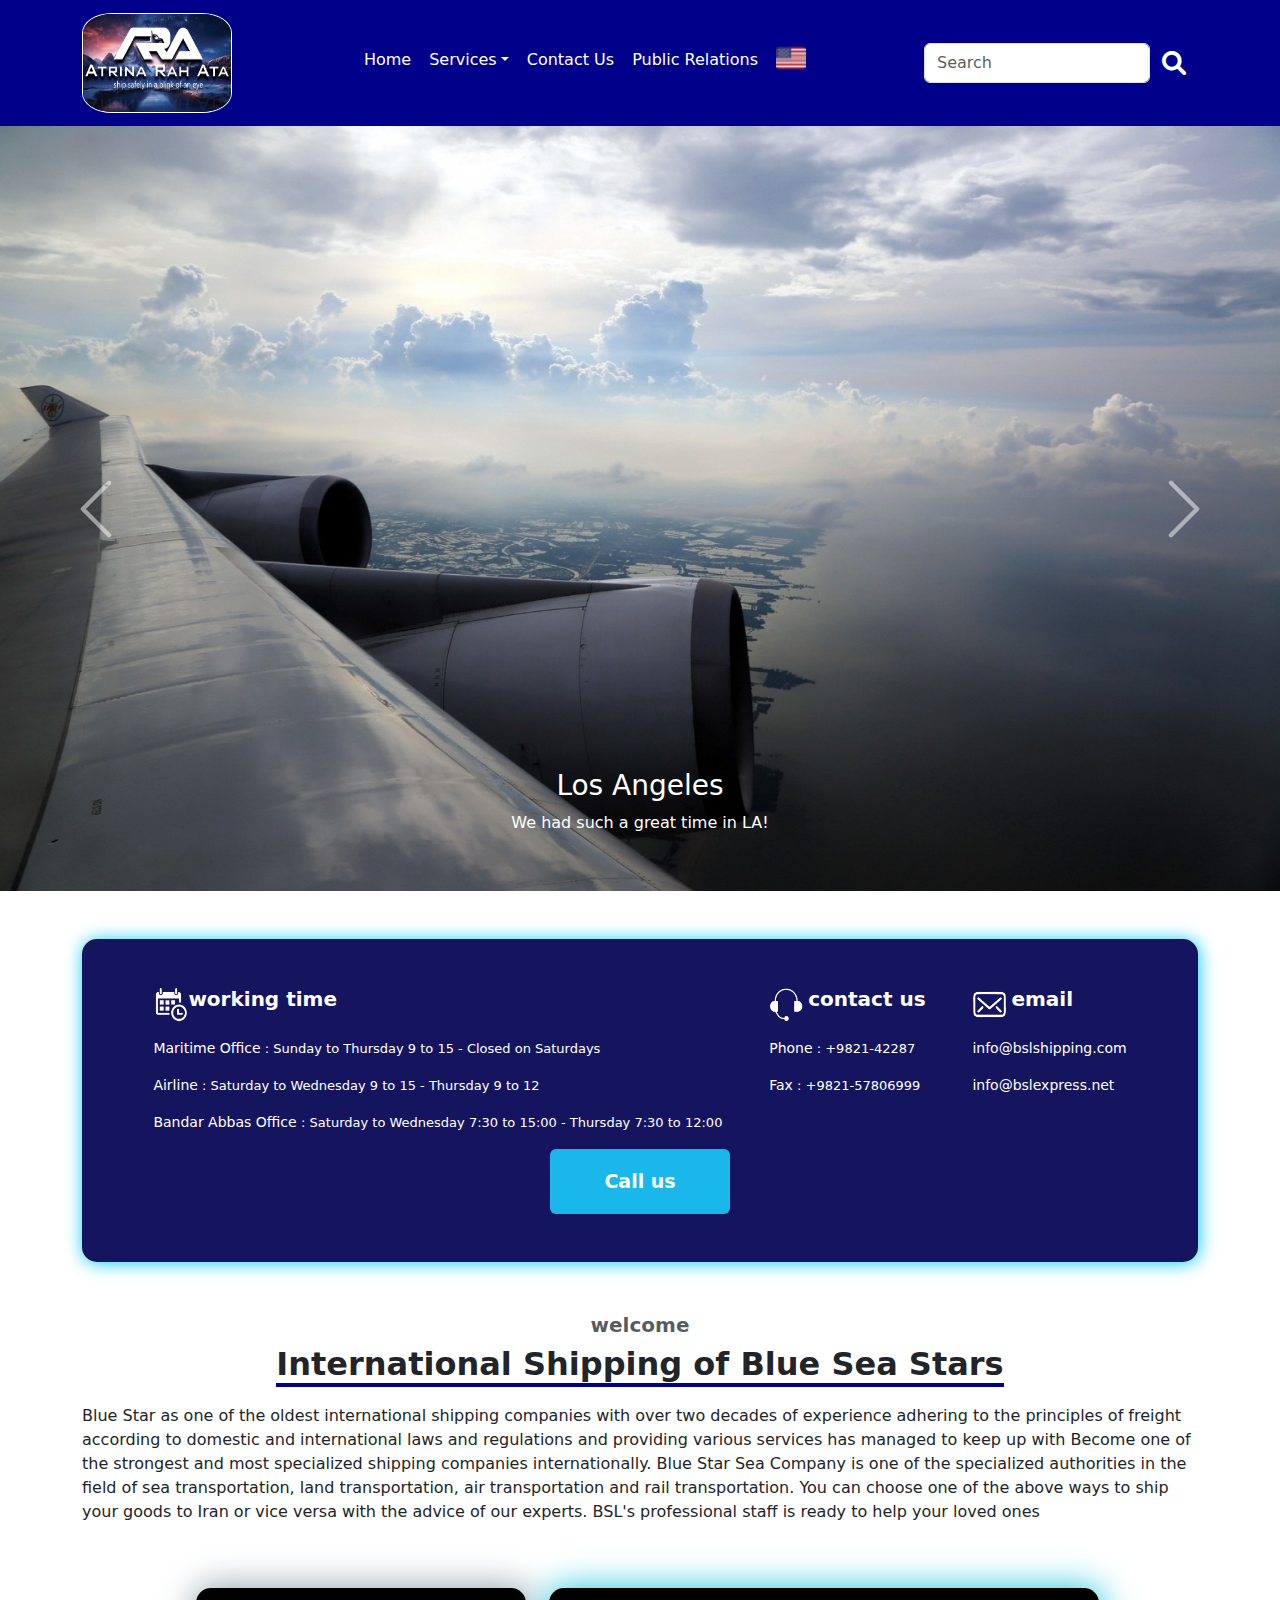
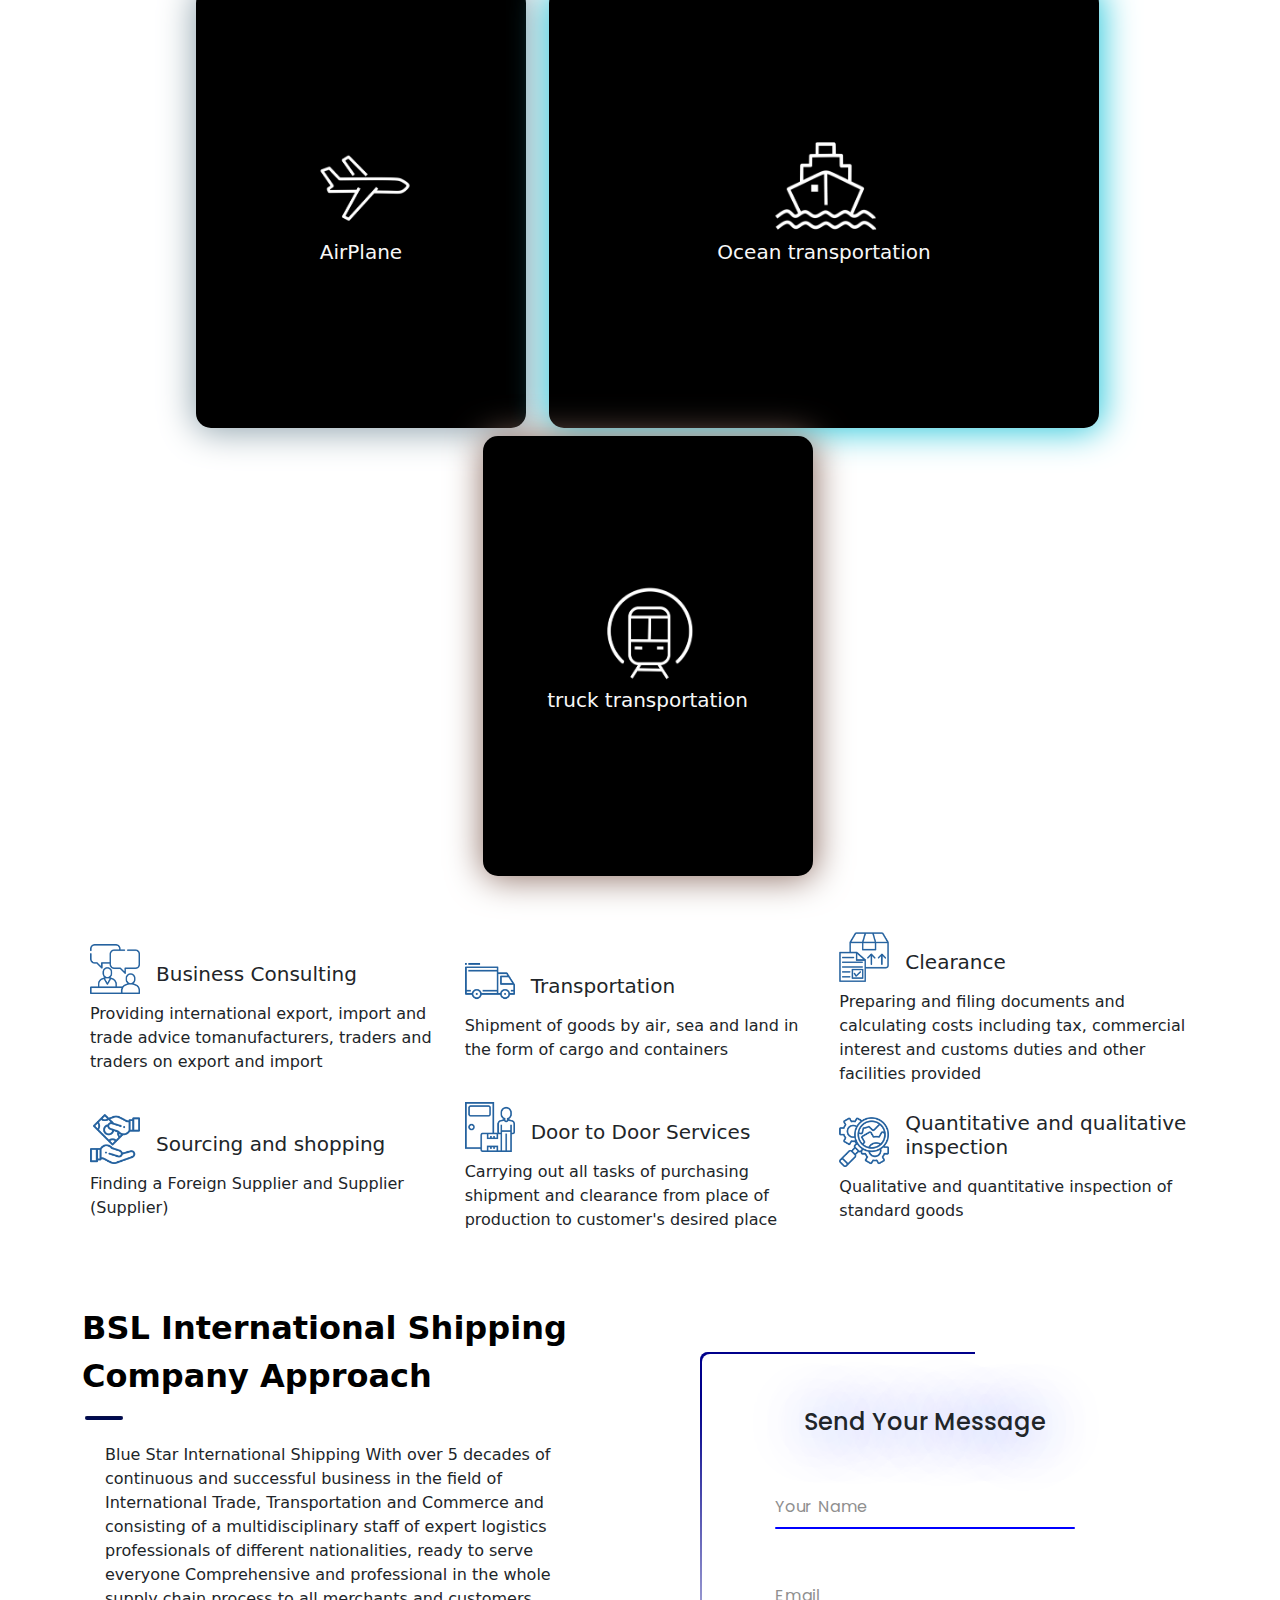
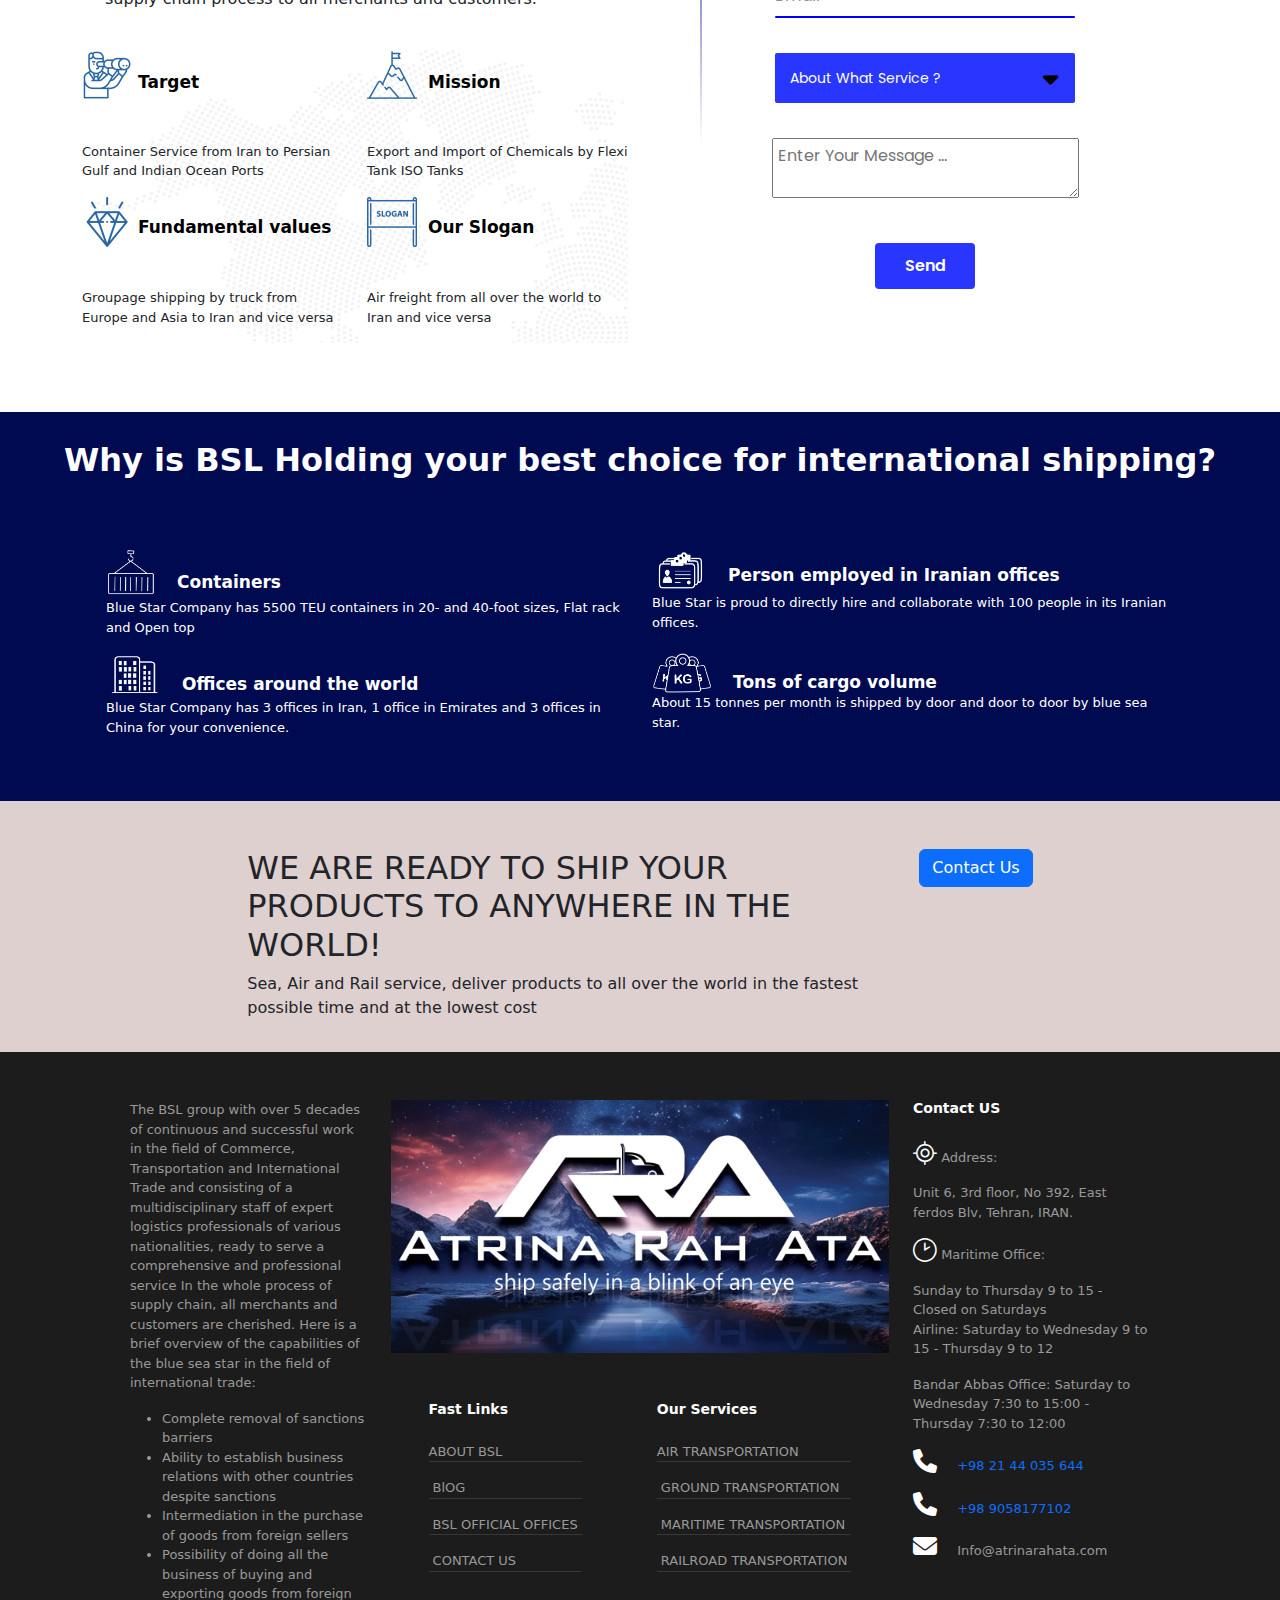
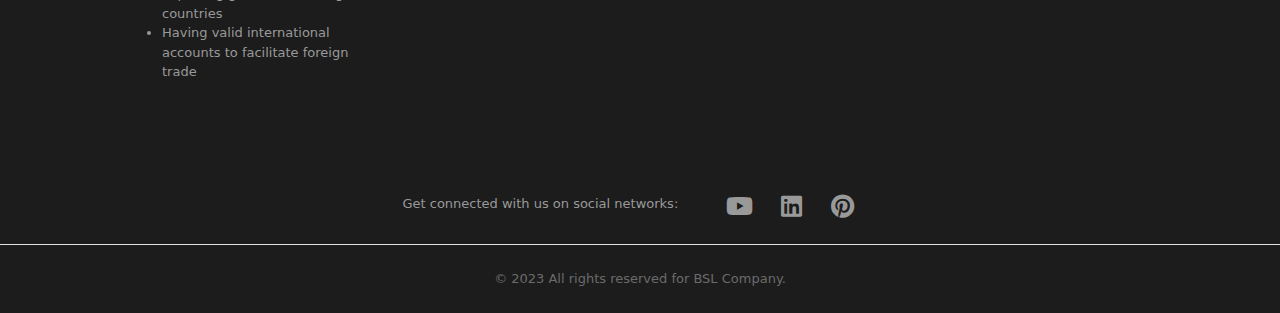
<file: root/index.html>
<!DOCTYPE html>
<html lang="en">
    <head>
        <meta charset="UTF-8">
        <meta name="viewport" content="width=device-width, initial-scale=1" />
        <title>Home page | شرکت نمایندگی کشتیرانی آترینا راه آتا</title>
        <link rel="stylesheet" href="../bootstrap/css/bootstrap.css" />
        <link rel="stylesheet" href="../styles/style.css">
    </head>
    <body>
        <!-- navbar -->
        <nav class="navbar navbar-expand-lg bg-white">
            <div class="container">
                <a class="navbar-brand" href="index.html">
                    <img class="nav__Logo"
                        src="../resources/images/Atrina Rah Ata-Image-1.png"
                        alt="logo">
                </a>
                <form action="#" class="searchform order-sm-start order-lg-last">
                    <div class="form-group d-flex">
                        <input type="search" class="form-control"
                            placeholder="Search">
                        <i class="fa fa-search p-2 mx-1"></i>
                    </div>
                </form>
                <button class="navbar-toggler text-white" type="button"
                    data-toggle="collapse"
                    data-target="#ftco-nav" aria-controls="ftco-nav"
                    aria-expanded="false"
                    aria-label="Toggle navigation">
                    <span class="fa fa-bars"></span> Menu
                </button>
                <div class="collapse navbar-collapse" id="ftco-nav">
                    <ul class="navbar-nav m-auto p-2">
                        <li class="nav-item active"><a href="../root/index.html"
                                class="nav-link">Home</a></li>
                        <li class="nav-item dropdown">
                            <a class="nav-link dropdown-toggle" href="#"
                                id="dropdown04"
                                data-toggle="dropdown" aria-haspopup="true"
                                aria-expanded="false">Services</a>
                            <div class="dropdown-menu"
                                aria-labelledby="dropdown04">
                                <a class="dropdown-item"
                                    href="../HTML-Indexs/AirPlanePage.html">Airplane
                                    Transportation</a>
                                <a class="dropdown-item"
                                    href="../HTML-Indexs/OceanTransportation.html">Ocean
                                    Transportation</a>
                                <a class="dropdown-item"
                                    href="../HTML-Indexs/TruckTransportation.html">TruckTransportation</a>
                            </div>
                        </li>
                        <li class="nav-item"><a
                                href="../HTML-Indexs/ContactUs.html"
                                class="nav-link">Contact Us</a></li>
                        <li class="nav-item"><a
                                href="../HTML-Indexs/PublicRelations.html"
                                class="nav-link">Public Relations</a></li>
                        <li class="nav-item">
                            <a href class="nav-link"><img
                                    src="../resources/images/favicon-16x16.png"
                                    alt="CountryFlag"
                                    height="30" class="ml-2"
                                    style="position: relative; bottom: 5px;"></a>
                        </li>
                    </ul>
                </div>
            </div>
        </nav>

        <main>
            <section>
                <section class="d-flex">
                    <div id="carouselExampleInterval"
                        class="carousel slide w-100 h-25 d-flex"
                        data-bs-ride="carousel">
                        <div class="carousel-inner">
                            <div class="carousel-item active"
                                data-bs-interval="3000">
                                <img src="../resources/images/430119.jpg"
                                    class="d-block w-100 img-fluid" alt="..."
                                    style="height: 85vh">
                                <div class="carousel-caption rounded rounded-2">
                                    <h3>Los Angeles</h3>
                                    <p>We had such a great time in LA!</p>
                                </div>
                            </div>
                            <div class="carousel-item" data-bs-interval="3000">
                                <img src="../resources/images/678960.jpg"
                                    class="d-block w-100" alt="..."
                                    style="height: 85vh">
                                <div class="carousel-caption rounded rounded-2">
                                    <h3>Los Angeles</h3>
                                    <p>We had such a great time in LA!</p>
                                </div>
                            </div>
                            <div class="carousel-item" data-bs-interval="3000">
                                <img src="../resources/images/2.jpg"
                                    class="d-block w-100"
                                    alt="..." style="height: 85vh">
                                <div class="carousel-caption rounded rounded-2">
                                    <h3>Los Angeles</h3>
                                    <p>We had such a great time in LA!</p>
                                </div>
                            </div>
                        </div>
                        <button class="carousel-control-prev" type="button"
                            data-bs-target="#carouselExampleInterval"
                            data-bs-slide="prev">
                            <span class="carousel-control-prev-icon"
                                aria-hidden="true"
                                style="width: 70px; height: 70px"></span>
                            <span class="visually-hidden">Previous</span>
                        </button>
                        <button class="carousel-control-next" type="button"
                            data-bs-target="#carouselExampleInterval"
                            data-bs-slide="next">
                            <span class="carousel-control-next-icon"
                                aria-hidden="true"
                                style="width: 70px; height: 70px"></span>
                            <span class="visually-hidden">Next</span>
                        </button>
                    </div>
                </section>
                <section class="container">
                    <div
                        class="d-flex mt-5 p-5 flex-wrap justify-content-around"
                        id="box">
                        <div class="d-flex flex-column gap-3">
                            <div class="d-flex ">
                                <img src="../resources/images/ساعت-کاری.png"
                                    width="35px"
                                    height="35px" alt="calendar">
                                <h5 class="fw-semibold">
                                    working time
                                </h5>
                            </div>

                            <div class="d-flex flex-column ">
                                <p class="text-box">
                                    <span class="special-text-box">Maritime
                                        Office</span>
                                    : Sunday to Thursday 9 to 15 - Closed on
                                    Saturdays
                                </p>
                                <p class="text-box">
                                    <span class="special-text-box">Airline</span>
                                    :
                                    Saturday to Wednesday 9 to 15 - Thursday 9
                                    to 12
                                </p>
                                <p class="text-box">
                                    <span class="special-text-box">Bandar Abbas
                                        Office
                                    </span>
                                    : Saturday to Wednesday 7:30 to 15:00 -
                                    Thursday
                                    7:30 to 12:00
                                </p>
                            </div>
                        </div>
                        <div class="d-flex flex-column gap-3">
                            <div class="d-flex gap-1">
                                <img src="../resources/images/ارتباط-با-ما.png"
                                    width="35px"
                                    height="35px"
                                    alt="headphone">
                                <h5 class="fw-semibold">
                                    contact us
                                </h5>
                            </div>
                            <div class="d-flex flex-column">
                                <p class="text-box">
                                    <span class="special-text-box">Phone</span>
                                    :
                                    +9821-42287
                                </p>
                                <p class="text-box">
                                    <span class="special-text-box">Fax</span> :
                                    +9821-57806999
                                </p>
                            </div>
                        </div>
                        <div class="d-flex flex-column gap-3">
                            <div class="d-flex gap-1">
                                <img src="../resources/images/ایمیل-1.png"
                                    width="35px"
                                    height="35px"
                                    alt="email" />
                                <h5 class="fw-semibold">
                                    email
                                </h5>
                            </div>

                            <div class="d-flex flex-column">
                                <p class="text-box">
                                    <span class="special-text-box">info@bslshipping.com</span>
                                </p>
                                <p class="text-box">
                                    <span class="special-text-box">info@bslexpress.net</span>
                                </p>
                            </div>
                        </div>
                        <div
                            class="d-flex align-items-center">
                            <button class="fw-semibold btn" id="call-us">
                                Call us
                            </button>
                        </div>
                    </div>
                </section>

                <section class="container mt-4">
                    <div class="d-flex flex-column">
                        <br>
                        <div
                            class="d-flex justify-content-center">
                            <span class="text text-muted fw-semibold fs-5">welcome</span>
                        </div>
                        <div class="d-flex justify-content-center">
                            <p
                                class="fw-bold fs-2">
                                <span id="border_text">International Shipping
                                    of Blue
                                    Sea Stars</span>
                            </p>

                        </div>
                        <div class="d-flex">
                            <p class="fs-6 ">
                                <span>Blue Star as one of the oldest
                                    international
                                    shipping companies with over two decades of
                                    experience adhering to the principles of
                                    freight
                                    according to domestic and international laws
                                    and
                                    regulations and providing various services
                                    has
                                    managed to keep up with Become one of the
                                    strongest
                                    and most specialized shipping companies
                                    internationally. Blue Star Sea Company is
                                    one of the
                                    specialized authorities in the field of sea
                                    transportation, land transportation, air
                                    transportation and rail transportation. You
                                    can
                                    choose one of the above ways to ship your
                                    goods to
                                    Iran or vice versa with the advice of our
                                    experts.
                                    BSL's professional staff is ready to help
                                    your loved
                                    ones</span>
                            </p>
                        </div>
                    </div>
                </section>
                <section class="container text-center mt-5">
                    <div class="d-flex gap-2 flex-wrap justify-content-center">
                        <div
                            class="d-flex justify-content-center align-items-center responsive__content"
                            id="first-image">
                            <a href="../HTML-Indexs/AirPlanePage.html">
                                <img
                                    src="../resources/images/آیکون-هواپیما-2.png"
                                    width="120px" height="103px" alt="AirPlane">
                                <p>
                                    AirPlane
                                </p>
                            </a>
                        </div>
                        <div
                            class="d-flex justify-content-center align-items-center responsive__content"
                            id="second-image">
                            <a href="../HTML-Indexs/OceanTransportation.html">
                                <img src="../resources/images/آیکون-کشتی-3.png"
                                    width="120px" height="103px" alt="ship">
                                <p>
                                    Ocean transportation
                                </p>
                            </a>
                        </div>
                        <div
                            class="d-flex justify-content-center align-items-center responsive__content"
                            id="third-image">
                            <a href="../HTML-Indexs/TruckTransportation.html">
                                <img src="../resources/images/آیکون-قطار-12.png"
                                    width="120px" height="103px">
                                <p>
                                    truck transportation
                                </p>
                            </a>
                        </div>
                    </div>
                </section>
                <section class="container mt-5">
                    <div
                        class="row row-cols-lg-3 row-cols-sm-2 align-items-center p-2">
                        <div>
                            <div class="d-flex align-items-end gap-3 mb-2">
                                <img src="../resources/images/moshavere.png"
                                    width="50px"
                                    height="50px" alt="moshavereh">
                                <h5>
                                    Business
                                    Consulting
                                </h5>
                            </div>
                            <div>
                                <p>
                                    Providing international export, import
                                    and
                                    trade advice tomanufacturers,
                                    traders and traders on export and import
                                </p>
                            </div>

                        </div>
                        <div>
                            <div class="d-flex align-items-end gap-3 mb-2">
                                <img src="../resources/images/haml.png"
                                    width="50px"
                                    height="50px" alt="haml">
                                <h5>
                                    Transportation
                                </h5>
                            </div>
                            <div> <p>
                                    Shipment of goods by air, sea and land
                                    in the
                                    form of cargo and
                                    containers
                                </p>
                            </div>
                        </div>
                        <div>
                            <div class="d-flex align-items-end gap-3 mb-2">
                                <img src="../resources/images/tarkhis.png"
                                    width="50px"
                                    height="50px" alt="tarkhis">
                                <h5>
                                    Clearance
                                </h5>
                            </div>
                            <div>
                                <p>
                                    Preparing and filing documents and
                                    calculating
                                    costs including tax,
                                    commercial interest and customs duties
                                    and other
                                    facilities provided
                                </p>
                            </div>

                        </div>
                        <div>
                            <div class="d-flex align-items-end gap-3 mb-2">
                                <img src="../resources/images/kharid.png"
                                    width="50px"
                                    height="50px" alt="kharid">
                                <h5>
                                    Sourcing
                                    and shopping
                                </h5>
                            </div>
                            <div>
                                <p>
                                    Finding a Foreign Supplier and
                                    Supplier
                                    (Supplier)
                                </p>
                            </div>
                        </div>
                        <div>
                            <div class="d-flex align-items-end gap-3 mb-2">
                                <img src="../resources/images/door-to-door.png"
                                    width="50px" height="50px"
                                    alt="door-to-door">
                                <h5>

                                    Door
                                    to Door Services
                                </h5>
                            </div>
                            <div>
                                <p>
                                    Carrying out all tasks of purchasing
                                    shipment
                                    and clearance from place
                                    of
                                    production to customer's desired place
                                </p>
                            </div>

                        </div>
                        <div>
                            <div class="d-flex align-items-end gap-3 mb-2">
                                <img src="../resources/images/gear.png"
                                    width="50px"
                                    height="50px" alt="gear">
                                <h5>

                                    Quantitative
                                    and qualitative inspection
                                </h5>
                            </div>
                            <div>
                                <p>
                                    Qualitative and quantitative
                                    inspection of
                                    standard goods
                                </p>
                            </div>
                        </div>
                    </div>
                </section>
                <section class="container mt-5">
                    <div
                        class="row row-cols-lg-2 row-cols-md-1 row-cols-1">
                        <div>
                            <p
                                class="fw-bold fs-2 d-flex justify-content-center align-items-center">
                                <span style="color:black">BSL International
                                    Shipping
                                    Company Approach</span>
                            </p>
                            <div class="first-underline">
                                <hr>
                            </div>
                            <p style="padding: 23px">
                                Blue Star International Shipping With over 5
                                decades of
                                continuous and successful business in the field
                                of
                                International Trade, Transportation and Commerce
                                and
                                consisting of a multidisciplinary staff of
                                expert
                                logistics professionals of different
                                nationalities,
                                ready to serve everyone Comprehensive and
                                professional
                                in the whole supply chain process to all
                                merchants and
                                customers.
                            </p>
                            <div id="another-div2">
                                <div
                                    class="row d-flex justify-content-center align-items-center">
                                    <div class="col-6">
                                        <img
                                            src="../resources/images/spyglass.png"
                                            width="50px" height="50px"
                                            alt="spyglass">
                                        <p class="ps-3">
                                            <span class="fw-bold"
                                                style="color: black; font-size: 17px; position: relative; bottom: 30px; left:40px;">Target</span>
                                        </p>
                                        <p style="font-size: 13px">
                                            <span>Container Service from Iran to
                                                Persian
                                                Gulf and Indian Ocean Ports</span>
                                        </p>
                                    </div>
                                    <div class="col-6">
                                        <img
                                            src="../resources/images/mission.png"
                                            width="50px" height="50px"
                                            alt="mission">
                                        <p class="ps-3">
                                            <span class="fw-bold"
                                                style="color: black; font-size: 17px;position: relative; bottom: 30px; left:45px;">Mission</span>
                                        </p>
                                        <p style="font-size: 13px">
                                            <span>Export and Import of Chemicals
                                                by
                                                Flexi Tank ISO Tanks </span>
                                        </p>
                                    </div>
                                </div>
                                <div
                                    class="row d-flex justify-content-center align-items-center">
                                    <div class="col-6">
                                        <img src="../resources/images/value.png"
                                            width="50px" height="50px"
                                            alt="value">
                                        <p class="ps-3">
                                            <span class="fw-bold"
                                                style="color: black; font-size: 17px;position: relative; bottom: 32px; left:40px;">Fundamental
                                                values</span>
                                        </p>
                                        <p style="font-size: 13px">
                                            <span>Groupage shipping by truck
                                                from Europe
                                                and Asia to Iran and vice versa</span>
                                        </p>
                                    </div>
                                    <div class="col-6">
                                        <img
                                            src="../resources/images/banner.png"
                                            width="50px" height="50px"
                                            alt="banner">
                                        <p class="ps-3">
                                            <span class="fw-bold"
                                                style="color: black; font-size: 17px;position: relative; bottom: 32px; left:45px;">Our
                                                Slogan</span><br>
                                        </p>
                                        <p style="font-size: 13px">
                                            <span>Air freight from all over the
                                                world to
                                                Iran and vice versa </span>
                                        </p>
                                    </div>
                                </div>
                            </div>
                        </div>
                        <div class="d-flex justify-content-center mt-5"
                            id="messageFormDiv">
                            <div class="box">
                                <form autocomplete="off">
                                    <p class="fw-medium fs-4"
                                        style="text-shadow: 1px 1px 55px #2836FFFF; margin: 0 auto">Send
                                        Your Message</p>
                                    <div class="inputBox">
                                        <input type="text" required="required">
                                        <span>Your Name</span>
                                        <i></i>
                                    </div>
                                    <div class="inputBox">
                                        <input type="email" required="required">
                                        <span>Email</span>
                                        <i></i>
                                    </div>
                                    <div class="inputBox select-container">
                                        <select class="select-box">
                                            <option value selected disabled>About
                                                What
                                                Service ? </option>
                                            <option value="saab">Maritime
                                                Transportation</option>
                                            <option value="mercedes">International
                                                Air
                                                Freight Post</option>
                                            <option value="audi">Ground
                                                transportation</option>
                                            <option value="audi">Truck
                                                transportation</option>
                                        </select>
                                        <div class="icon-container">
                                            <img
                                                src="../resources/images/caret-down-solid.svg"
                                                width="50%" height="50%">
                                        </div>
                                    </div>
                                    <div
                                        style="margin-top: 35px;margin-left: auto;margin-right: auto">
                                        <textarea id="textAreaInMessageForm"
                                            placeholder="Enter Your Message ..."></textarea>
                                        <i></i>
                                    </div>
                                    <div class="d-flex justify-content-center">
                                        <input type="submit" value="Send"
                                            class="submitColor">
                                    </div>
                                </form>
                            </div>
                        </div>
                    </div>
                </section>
                <section class="mt-5" id="bestChoiseContainer">
                    <div
                        class="p-4 d-flex justify-content-center align-items-center pt-4">
                        <p
                            class="fw-bold fs-2">
                            <span style="color:white">Why is BSL Holding
                                your best
                                choice for international shipping? </span>
                        </p>

                    </div>
                    <section
                        class="container d-flex justify-content-center pb-4">
                        <div
                            class="row row-cols-lg-2 row-cols-md-1 row-cols-1 p-4">
                            <div class>
                                <img
                                    src="../resources/images/آیکون-کانتینر-6.png"
                                    width="50px" height="50px"
                                    alt="containerIcon">
                                <p style="display: inline" class="ps-3">
                                    <span class="fw-bold"
                                        style="color: white; font-size: 17px;position: relative;top: 10px">Containers</span><br>
                                </p>
                                <p style="font-size: 13px">
                                    <span style="color: white">Blue Star
                                        Company has
                                        5500 TEU containers in 20- and
                                        40-foot
                                        sizes, Flat rack and Open top</span>
                                </p>
                            </div>
                            <div>
                                <img
                                    src="../resources/images/آیکون-تعداد-پرسنل-4.png"
                                    width="55px" height="45px" alt="Employs">
                                <p style="display: inline" class="ps-3">
                                    <span class="fw-bold"
                                        style="color: white; font-size: 17px;position: relative;top: 6px">Person
                                        employed in Iranian offices</span><br>
                                </p>
                                <p style="font-size: 13px">
                                    <span style="color: white">Blue Star is
                                        proud to
                                        directly hire and collaborate with
                                        100
                                        people in its Iranian offices.
                                    </span>
                                </p>
                            </div>
                            <div>
                                <img
                                    src="../resources/images/آیکون-مراکز-اداری-1.png"
                                    width="55px" height="45px"
                                    alt="iconMarakezEdari">
                                <p style="display: inline" class="ps-3">
                                    <span class="fw-bold"
                                        style="color: white; font-size: 17px;position: relative;top: 10px">Offices
                                        around the world</span><br>
                                </p>
                                <p style="font-size: 13px">
                                    <span style="color: white">Blue Star
                                        Company has
                                        3 offices in Iran, 1 office in
                                        Emirates and
                                        3 offices in China for your
                                        convenience.</span>
                                </p>
                            </div>
                            <div>
                                <img
                                    src="../resources/images/آیکون-وزن-سنگین-4.png"
                                    width="60px" height="40px" alt="iconKG">
                                <p style="display: inline" class="ps-3">
                                    <span class="fw-bold"
                                        style="color: white; font-size: 17px;position: relative;top: 10px">Tons
                                        of cargo volume</span><br>
                                </p>
                                <p style="font-size: 13px">
                                    <span style="color: white">About 15
                                        tonnes per
                                        month is shipped by door and door to
                                        door by
                                        blue sea star. </span>
                                </p>
                            </div>
                        </div>
                    </section>

                </section>
                <section
                    class="d-flex pt-5 flex-wrap justify-content-center gap-5 p2__Contact p-3">
                    <div class="w-50">
                        <h2>WE ARE READY TO SHIP YOUR PRODUCTS TO ANYWHERE IN
                            THE WORLD!</h2>
                        <p>Sea, Air and Rail service, deliver products to all
                            over the world in the fastest possible time and at
                            the lowest cost</p>
                    </div>
                    <div class>
                        <button type="button" value="Contact Us"
                            class="btn btn-primary"><a href class="text-white">Contact
                                Us</a></button>
                    </div>
                </section>

            </main>
            <!-- Footer -->
            <footer class="text-center text-lg-start footer">
                <section>
                    <div class="container text-center text-md-start">
                        <!-- Grid row -->
                        <div class="row p-5">
                            <!-- Grid column -->
                            <div class="col-md-3 col-lg-4 col-xl-3 mx-auto mb-4">

                                <p>
                                    The BSL group with over 5 decades of
                                    continuous
                                    and successful work in the field of
                                    Commerce,
                                    Transportation and International Trade and
                                    consisting of a multidisciplinary staff of
                                    expert logistics professionals of various
                                    nationalities, ready to serve a
                                    comprehensive
                                    and professional service In the whole
                                    process of
                                    supply chain, all merchants and customers
                                    are
                                    cherished. Here is a brief overview of the
                                    capabilities of the blue sea star in the
                                    field
                                    of international trade:
                                </p>
                                <ul>
                                    <li>Complete removal of sanctions barriers</li>
                                    <li>Ability to establish business relations
                                        with
                                        other countries despite sanctions</li>
                                    <li>Intermediation in the purchase of goods
                                        from
                                        foreign sellers</li>
                                    <li>Possibility of doing all the business of
                                        buying and exporting goods from foreign
                                        countries</li>
                                    <li>Having valid international accounts to
                                        facilitate foreign trade</li>

                                </ul>
                            </div>
                            <!-- Grid column -->

                            <!-- Grid column -->
                            <div
                                class="col mb-4 justify-content-center">
                                <!-- Links -->
                                <div
                                    class="row d-grid logo justify-content-center">
                                    <img src="../resources/images/logo.jpg" alt
                                        style="border-radius: 10px">
                                </div>

                                <div
                                    class="d-flex justify-content-around mt-5 link__style">
                                    <div class="text__hover">
                                        <h6 class="fw-bold mb-4 text-white">
                                            Fast Links
                                        </h6>
                                        <p>
                                            <a href="#!" class="text-reset">ABOUT
                                                BSL</a>
                                        </p>
                                        <p>
                                            <a href="#!" class="text-reset p-1">BlOG</a>
                                        </p>
                                        <p>
                                            <a href="#!" class="text-reset p-1">BSL
                                                OFFICIAL
                                                OFFICES</a>
                                        </p>
                                        <p>
                                            <a href="#!" class="text-reset p-1">CONTACT
                                                US</a>
                                        </p>
                                    </div>
                                    <div class="text__hover">
                                        <h6 class="fw-bold mb-4 text-white">
                                            Our Services
                                        </h6>
                                        <p>
                                            <a href="#!" class="text-reset">
                                                AIR TRANSPORTATION
                                            </a>
                                        </p>
                                        <p>
                                            <a href="#!" class="text-reset p-1">GROUND
                                                TRANSPORTATION</a>
                                        </p>
                                        <p>
                                            <a href="#!" class="text-reset p-1">
                                                MARITIME TRANSPORTATION
                                            </a>
                                        </p>
                                        <p>
                                            <a href="#!" class="text-reset p-1">
                                                RAILROAD TRANSPORTATION
                                            </a>
                                        </p>
                                    </div>

                                </div>

                            </div>

                            <div
                                class="col-md-4 col-lg-3 col-xl-3 mx-auto mb-md-0 mb-4">
                                <!-- Links -->
                                <h6 class="fw-bold mb-4 text-white">Contact US</h6>

                                <p><i
                                        class="fa-sharp fa-light fa-location-crosshairs text-white">

                                    </i> Address:
                                </p>
                                Unit 6, 3rd floor, No 392, East ferdos
                                Blv, Tehran, IRAN.

                                <p>
                                    <p><i
                                            class=" text-white fa-light fa-clock-two"></i>
                                        Maritime Office:</p>
                                    Sunday to Thursday 9 to 15 -
                                    Closed on Saturdays
                                    <p>Airline: Saturday to Wednesday 9 to 15 -
                                        Thursday 9 to 12</p>
                                    <p> Bandar Abbas Office: Saturday to
                                        Wednesday
                                        7:30
                                        to 15:00 - Thursday 7:30 to 12:00</p>

                                </p>

                                <p class="text-primary"><i
                                        class="fas fa-phone me-3 text-white"></i>
                                    +98 21 44 035 644</p>
                                <p class="text-primary"><i
                                        class="fas fa-phone me-3 text-white"></i>
                                        +98 9058177102</p>
                                <p>
                                    <i class="fas fa-envelope me-3 text-white"></i>
                                    Info@atrinarahata.com
                                </p>
                            </div>
                            <!-- Grid column -->
                        </div>
                        <!-- Grid row -->
                    </div>
                </section>
                <!-- Section: Links  -->
                <section
                    class="d-flex justify-content-center  p-4 border-bottom">
                    <div class="me-5 d-none d-lg-block">
                        <span>Get connected with us on social networks:</span>
                    </div>

                    <div>
                        <a href class="me-4 text-reset">
                            <i class="fa-brands fa-youtube"></i>
                        </a>
                        <a href class="me-4 text-reset">
                            <i class="fab fa-linkedin"></i>
                        </a>
                        <a href class="me-4 text-reset">
                            <i class="fa-brands fa-pinterest"></i>
                        </a>
                    </div>

                </section>
                <!-- Section: Links  -->
                <!-- Copyright -->
                <div class="text-center p-4"
                    style="background-color:#1C1C1C; color: #6B6B6B;">
                    © 2023 All rights reserved for BSL Company.
                </div>
                <!-- Copyright -->
            </footer>
            <!-- Footer -->
            <script src="../bootstrap/js/bootstrap.bundle.js"></script>
            <script src="../scripts/script.js" defer></script>
            <script src="https://code.jquery.com/jquery-3.5.1.slim.min.js"></script>
            <script
                src="https://cdn.jsdelivr.net/npm/@popperjs/core@2.9.3/dist/umd/popper.min.js"></script>
            <script
                src="https://stackpath.bootstrapcdn.com/bootstrap/4.5.0/js/bootstrap.min.js"></script>
        </body>
    </html>
</file>
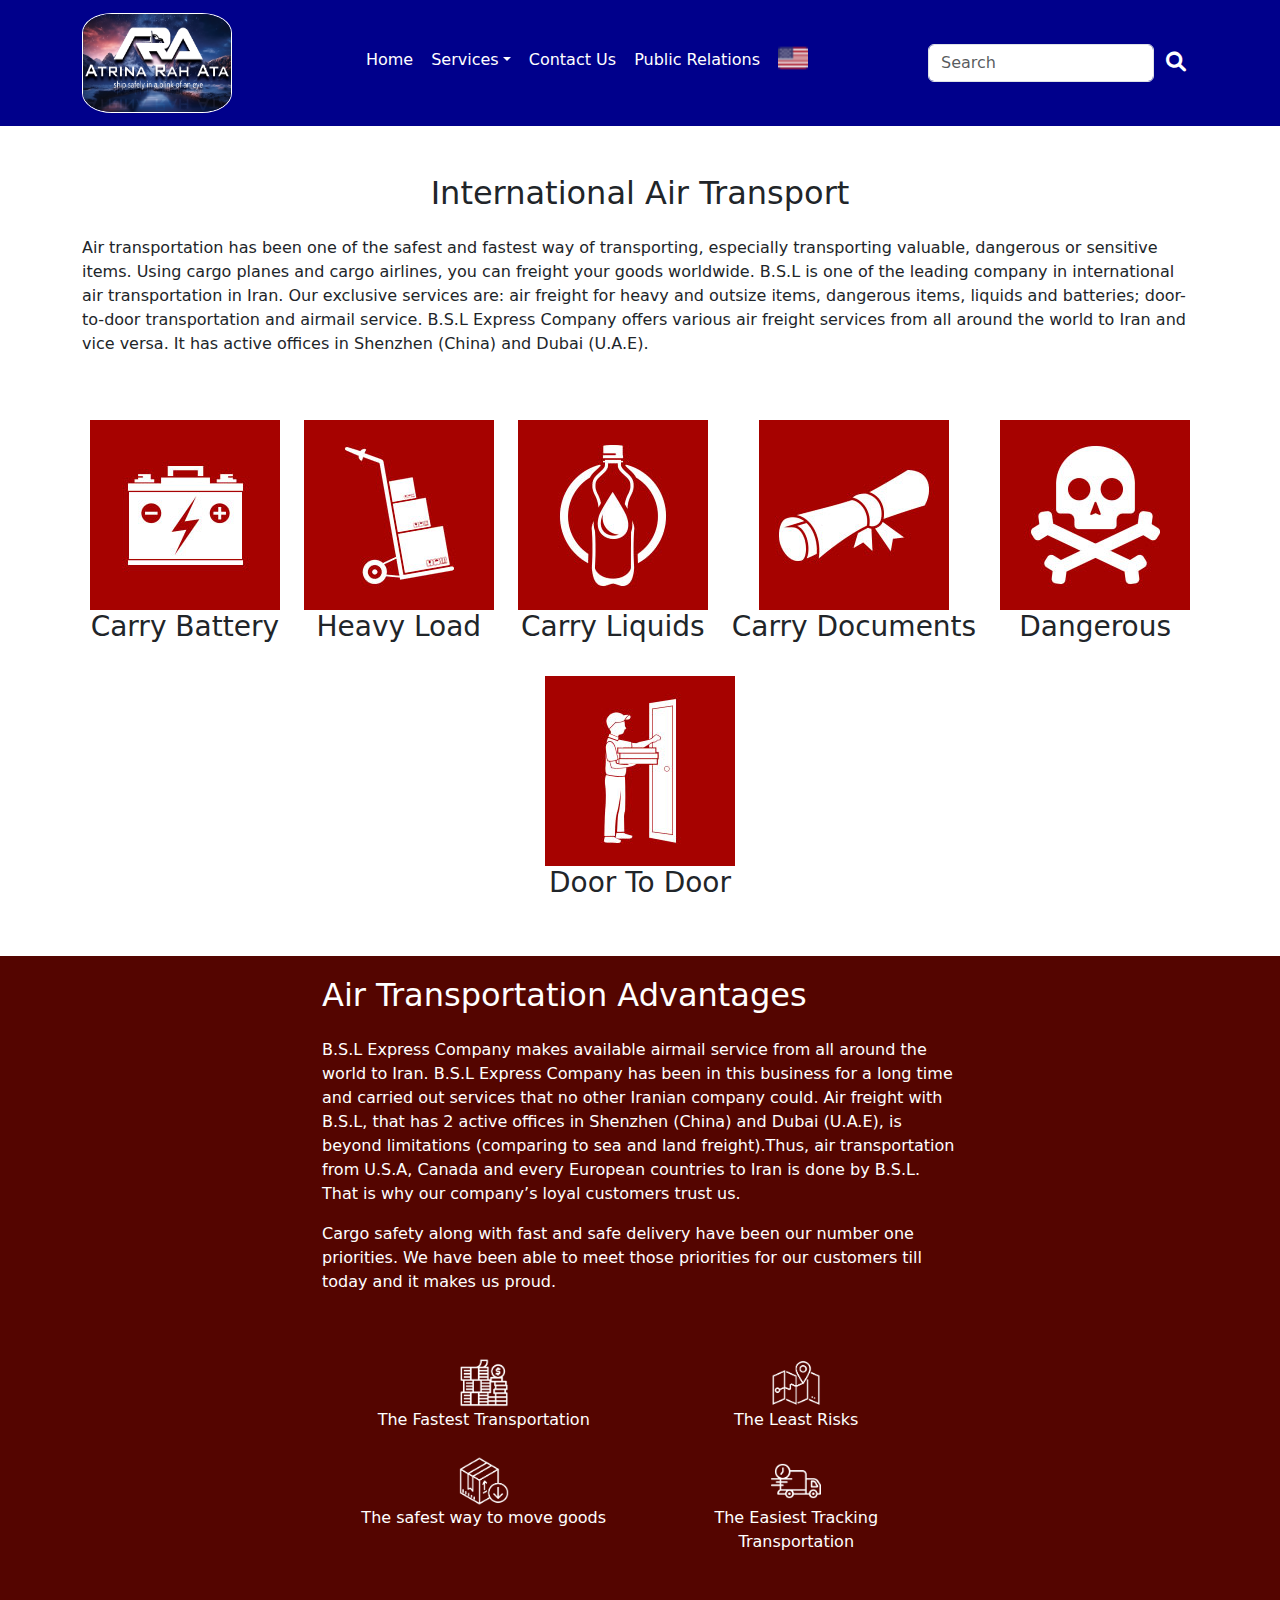
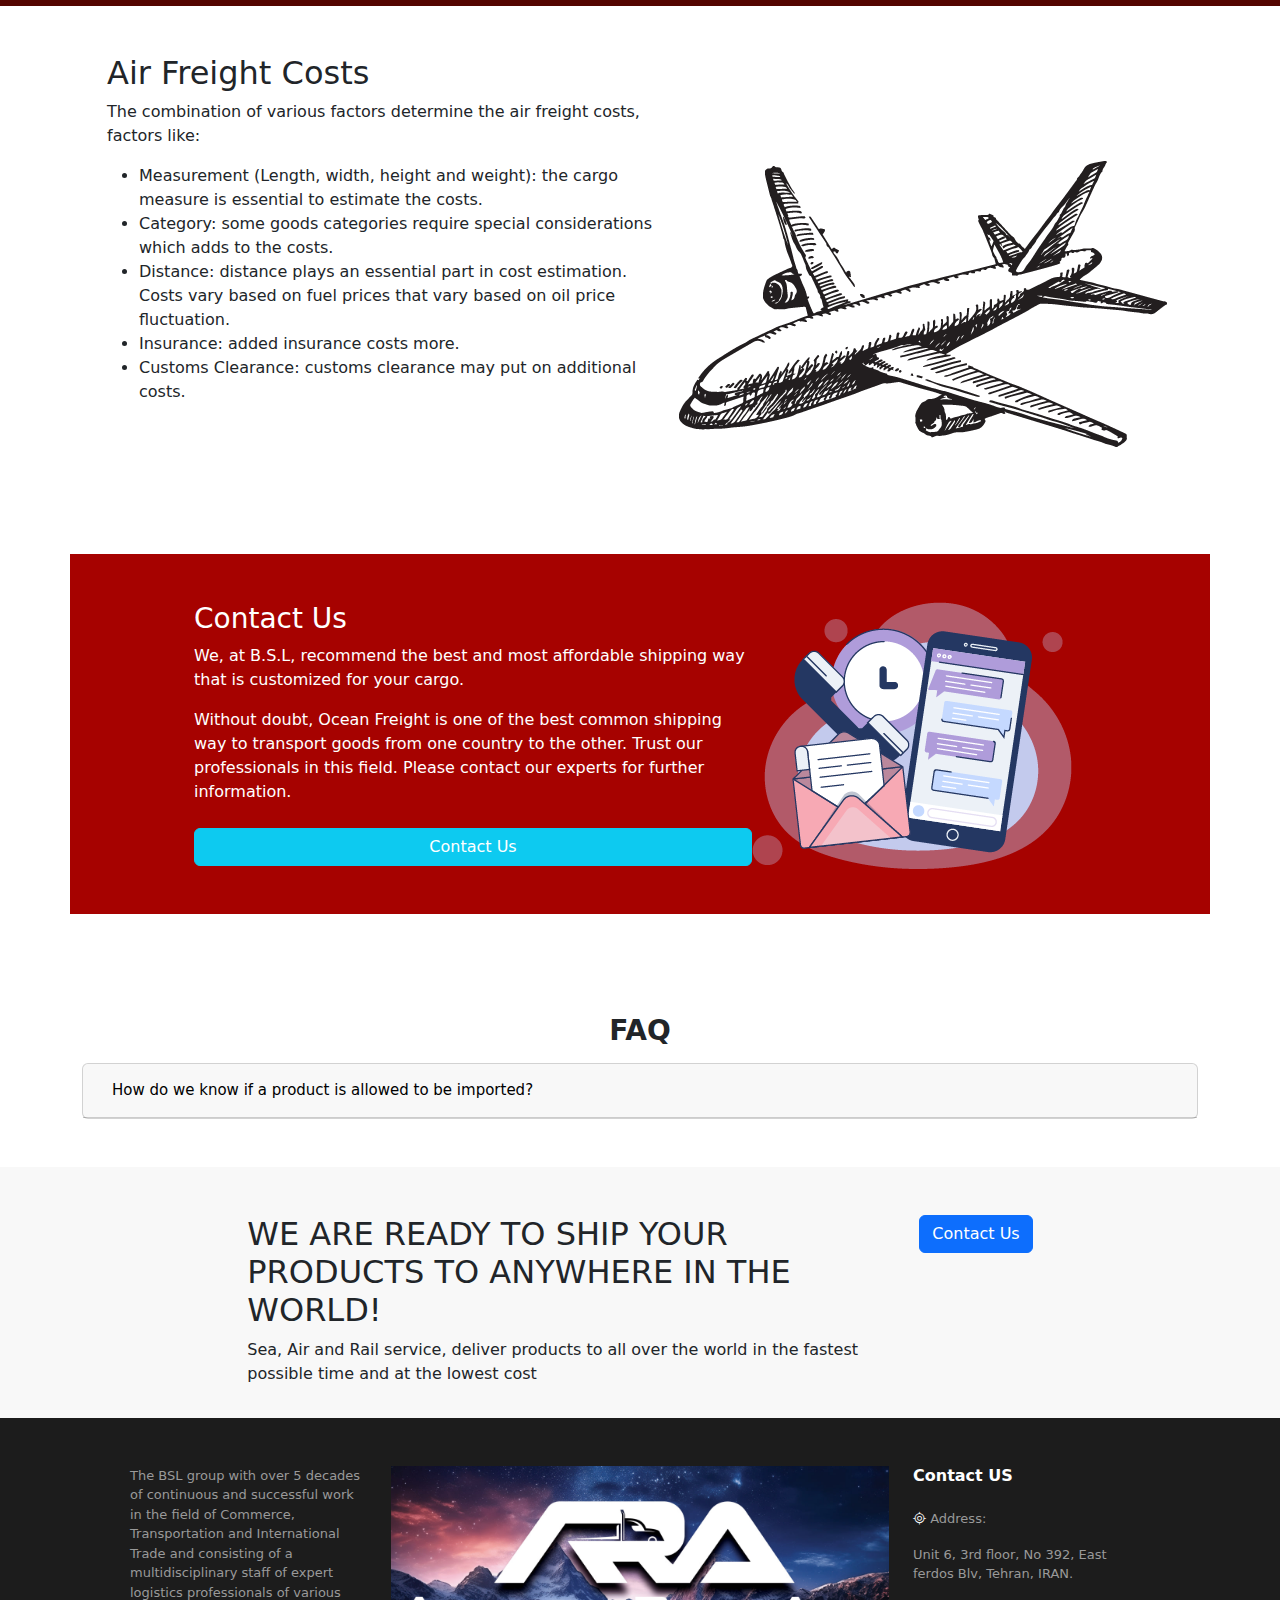
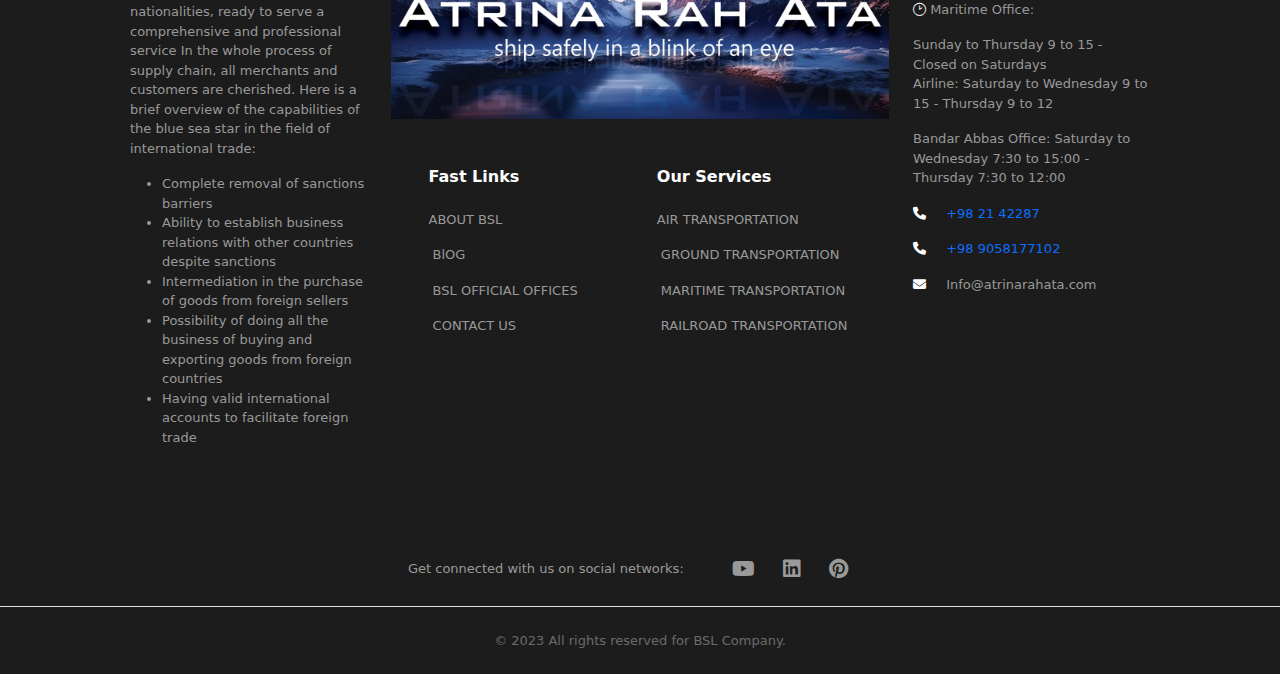
<file: HTML-Indexs/AirPlanePage.html>
<!doctype html>
<html lang="en">
    <head>
        <meta charset="UTF-8">
        <meta name="viewport"
            content="width=device-width, user-scalable=no, initial-scale=1.0, maximum-scale=1.0, minimum-scale=1.0">
        <meta http-equiv="X-UA-Compatible" content="ie=edge">
        <title>AirPlane</title>
        <link rel="stylesheet" href="../bootstrap/css/bootstrap.css" />
        <link rel="stylesheet" href="../styles/AirPlaneStyle.css">
    </head>
    <body>
        <nav class="navbar navbar-expand-lg bg-white">
            <div class="container">
                <a class="navbar-brand" href="index.html">
                    <img class="nav__Logo"
                        src="../resources/images/Atrina Rah Ata-Image-1.png"
                        alt="logo">
                </a>
                <form action="#" class="searchform order-sm-start order-lg-last">
                    <div class="form-group d-flex">
                        <input type="search" class="form-control"
                            placeholder="Search">
                        <i class="fa fa-search p-2 mx-1"></i>
                    </div>
                </form>
                <button class="navbar-toggler text-white" type="button"
                    data-toggle="collapse"
                    data-target="#ftco-nav" aria-controls="ftco-nav"
                    aria-expanded="false"
                    aria-label="Toggle navigation">
                    <span class="fa fa-bars"></span> Menu
                </button>
                <div class="collapse navbar-collapse" id="ftco-nav">
                    <ul class="navbar-nav m-auto p-2">
                        <li class="nav-item active"><a href="../root/index.html"
                                class="nav-link">Home</a></li>
                        <li class="nav-item dropdown">
                            <a class="nav-link dropdown-toggle" href="#"
                                id="dropdown04"
                                data-toggle="dropdown" aria-haspopup="true"
                                aria-expanded="false">Services</a>
                            <div class="dropdown-menu"
                                aria-labelledby="dropdown04">
                                <a class="dropdown-item"
                                    href="../HTML-Indexs/AirPlanePage.html">Airplane
                                    Transportation</a>
                                <a class="dropdown-item"
                                    href="../HTML-Indexs/OceanTransportation.html">Ocean
                                    Transportation</a>
                                <a class="dropdown-item"
                                    href="../HTML-Indexs/TruckTransportation.html">TruckTransportation</a>
                            </div>
                        </li>
                        <li class="nav-item"><a
                                href="../HTML-Indexs/ContactUs.html"
                                class="nav-link">Contact Us</a></li>
                        <li class="nav-item"><a
                                href="../HTML-Indexs/PublicRelations.html"
                                class="nav-link">Public Relations</a></li>
                        <li class="nav-item">
                            <a href class="nav-link"><img
                                    src="../resources/images/favicon-16x16.png"
                                    alt="Country Flag"
                                    height="30" class="ml-2"
                                    style="position: relative; bottom: 5px;"></a>
                        </li>
                    </ul>
                </div>
            </div>
        </nav>
        <main>
            <section>
                <section class="mb-5">
                    <div class="container">
                        <div
                            class="d-flex flex-wrap text-start justify-content-center">
                            <h2 class="mt-5 pb-3">International Air Transport</h2>
                            <p class="word-break">
                                Air transportation has been one of the safest
                                and fastest way of transporting, especially
                                transporting valuable, dangerous or sensitive
                                items. Using cargo planes and cargo airlines,
                                you can freight your goods worldwide.
                                B.S.L is one of the leading company in
                                international air transportation in Iran. Our
                                exclusive services are: air freight for heavy
                                and outsize items, dangerous items, liquids and
                                batteries; door-to-door transportation and
                                airmail service.
                                B.S.L Express Company offers various air freight
                                services from all around the world to Iran and
                                vice versa. It has active offices in Shenzhen
                                (China) and Dubai (U.A.E).
                            </p>
                        </div>

                    </div>
                </section>
                <section class="container">
                    <div
                        class="d-flex gap-4 justify-content-center text-center flex-wrap">
                        <div>
                            <img src="../resources/images/Carry Battery.jpg" alt>
                            <h3>Carry Battery</h3>
                        </div>
                        <div>
                            <img src="../resources/images/Heavy Load.jpg" alt>
                            <h3>Heavy Load</h3>
                        </div>
                        <div>
                            <img src="../resources/images/Carrying Liquids.jpg"
                                alt>
                            <h3>Carry Liquids</h3>
                        </div>
                        <div>
                            <img
                                src="../resources/images/Carrying Documents.jpg"
                                alt>
                            <h3>Carry Documents</h3>
                        </div>
                        <div>
                            <img src="../resources/images/Dangerous goods.jpg"
                                alt>
                            <h3>Dangerous</h3>
                        </div>
                        <div>
                            <img src="../resources/images/Door to Door.jpg" alt>
                            <h3>Door To Door</h3>
                        </div>
                    </div>
                </section>
                <section
                    class="info_text__bar d-flex flex-wrap p-1 mt-5 justify-content-center ">
                    <div class="w-50">
                        <h2 class="text-white mt-3">Air Transportation
                            Advantages</h2>
                        <p class="text-white mt-4">B.S.L Express Company makes
                            available airmail service from all around the world
                            to Iran. B.S.L Express Company has been in this
                            business for a long time and carried out services
                            that no other Iranian company could. Air freight
                            with B.S.L, that has 2 active offices in Shenzhen
                            (China) and Dubai (U.A.E), is beyond limitations
                            (comparing to sea and land freight).Thus, air
                            transportation from U.S.A, Canada and every European
                            countries to Iran is done by B.S.L. That is why our
                            company’s loyal customers trust us.</p>
                        <p class="text-white">
                            Cargo safety along with fast and safe delivery have
                            been our number one priorities. We have been able to
                            meet those priorities for our customers till today
                            and it makes us proud.
                        </p>
                    </div>
                    <div
                        class="item__img flex-column d-flex p-5 justify-content-center">
                        <div class="d-flex gap-5 justify-content-around mb-4">
                            <div
                                class="d-flex flex-column w-50 align-items-center">
                                <img src="../resources/images/Inexpe.png"
                                    alt="Inexpe">
                                <span class="text-white">The Fastest
                                    Transportation</span>
                            </div>
                            <div
                                class="d-flex flex-column w-50 align-items-center">
                                <img src="../resources/images/EasyTracking.png"
                                    alt="EasyTracking">
                                <span class="text-white">The Least Risks </span></div>
                        </div>
                        <div
                            class="d-flex gap-5 justify-content-around text-center">
                            <div
                                class="d-flex flex-column w-50 align-items-center">
                                <img
                                    src="../resources/images/EconomizedPacking.png"
                                    alt="EconomizedPacking">
                                <span class="text-white">
                                    The safest way to move goods

                                </span>
                            </div>
                            <div
                                class="d-flex flex-column w-50 align-items-center">
                                <img src="../resources/images/Delivery.png"
                                    alt="Delivery">
                                <span class="text-white">
                                    The Easiest Tracking Transportation
                                </span>
                            </div>
                        </div>
                    </div>
                </section>
                <section
                    class="container d-flex mt-5 flex-wrap gap-2 justify-content-center">
                    <div
                        class="d-flex flex-column w-50 flex-wrap">
                        <div class>
                            <h2>Air Freight Costs</h2>
                            <p>The combination of various factors determine the
                                air freight costs, factors like:</p>
                        </div>

                        <ul>
                            <li>Measurement (Length, width, height and weight):
                                the cargo measure is essential to estimate the
                                costs.</li>
                            <li>Category: some goods categories require special
                                considerations which adds to the costs.</li>
                            <li>Distance: distance plays an essential part in
                                cost estimation. Costs vary based on fuel prices
                                that vary based on oil price fluctuation.</li>
                            <li>Insurance: added insurance costs more.</li>
                            <li>Customs Clearance: customs clearance may put on
                                additional costs.</li>

                        </ul>
                    </div>
                    <div>
                        <img src="../resources/images/AirPlane.png"
                            class="img-fluid"
                            alt="Truck-image">
                    </div>
                </section>
                <section
                    class="container contactUs__box d-flex pt-5 flex-wrap justify-content-center">
                    <div class="d-flex flex-column w-50">
                        <h3>
                            Contact Us
                        </h3>
                        <p>We, at B.S.L, recommend the best and most affordable
                            shipping way
                            that is customized for your cargo.</p>
                        <p>Without doubt, Ocean Freight is one of the best
                            common shipping
                            way to transport goods from one country to the
                            other. Trust our
                            professionals in this field. Please contact our
                            experts for
                            further information.</p>
                        <button type="button" value="Contact Us"
                            class="btn btn-info mb-5 mt-2"><a href
                                class="text-white">Contact Us</a></button>
                    </div>
                    <div>
                        <img src="../resources/images/2000_Prancheta-1-1.png"
                            alt="2000_Prancheta-1-1" class="img-fluid">
                    </div>
                </section>
                <section class="container FAQ__info">
                    <div id="accordion" style="margin-top: 100px">
                        <h3 class="fw-semibold"
                            style="text-align: center;padding-bottom: 8px">FAQ</h3>
                        <div class="card">
                            <div class="card-header">
                                <a class="btn" data-bs-toggle="collapse"
                                    href="#collapseOne"
                                    style="font-size: 15px;color: black">
                                    How do we know if a product is allowed to be
                                    imported?
                                </a>
                            </div>
                            <div id="collapseOne" class="collapse"
                                data-bs-parent="#accordion">
                                <div class="card-body">
                                    <ul style="font-size: 15px">
                                        <li>
                                            Gold: Up to 150 grams of ornamental
                                            gold without ornamental stones
                                        </li>
                                        <li>Silver: up to 3 kg</li>
                                        <li>Travel currency in accordance
                                            with the regulations of the
                                            Central Bank of the Islamic
                                            Republic of Iran up to a maximum
                                            of $ 5,000 or equivalent in
                                            other currencies</li>
                                        <li>Saffron: 100 grams per passport</li>
                                        <li>Pistachio: 10 kg per passport</li>

                                    </ul>
                                </div>
                            </div>
                        </div>

                    </div>
                </section>
                <section
                    class="d-flex pt-5 flex-wrap justify-content-center gap-5 p2__Contact mt-5 p-3">
                    <div class="w-50">
                        <h2>WE ARE READY TO SHIP YOUR PRODUCTS TO ANYWHERE
                            IN
                            THE WORLD!</h2>
                        <p>Sea, Air and Rail service, deliver products to
                            all
                            over the world in the fastest possible time and
                            at
                            the lowest cost</p>
                    </div>
                    <div class>
                        <button type="button" value="Contact Us"
                            class="btn btn-primary"><a href
                                class="text-white">Contact
                                Us</a></button>
                    </div>
                </section>
            </section>
        </main>
        <!-- end main -->
        <!-- Footer -->
        <footer class="text-center text-lg-start footer">
            <section>
                <div class="container text-center text-md-start">
                    <!-- Grid row -->
                    <div class="row p-5">
                        <!-- Grid column -->
                        <div class="col-md-3 col-lg-4 col-xl-3 mx-auto mb-4">

                            <p>
                                The BSL group with over 5 decades of continuous
                                and successful work in the field of Commerce,
                                Transportation and International Trade and
                                consisting of a multidisciplinary staff of
                                expert logistics professionals of various
                                nationalities, ready to serve a comprehensive
                                and professional service In the whole process of
                                supply chain, all merchants and customers are
                                cherished. Here is a brief overview of the
                                capabilities of the blue sea star in the field
                                of international trade:
                            </p>
                            <ul>
                                <li>Complete removal of sanctions barriers</li>
                                <li>Ability to establish business relations with
                                    other countries despite sanctions</li>
                                <li>Intermediation in the purchase of goods from
                                    foreign sellers</li>
                                <li>Possibility of doing all the business of
                                    buying and exporting goods from foreign
                                    countries</li>
                                <li>Having valid international accounts to
                                    facilitate foreign trade</li>

                            </ul>
                        </div>
                        <!-- Grid column -->

                        <!-- Grid column -->
                        <div
                            class="col mb-4 justify-content-center">
                            <!-- Links -->
                            <div class="row d-grid logo justify-content-center">
                                <img src="../resources/images/logo.jpg" alt
                                    style="border-radius: 10px">
                            </div>

                            <div
                                class="d-flex justify-content-around mt-5 link__style">
                                <div>
                                    <h6 class="fw-bold mb-4 text-white">
                                        Fast Links
                                    </h6>
                                    <p>
                                        <a href="#!" class="text-reset">ABOUT
                                            BSL</a>
                                    </p>
                                    <p>
                                        <a href="#!" class="text-reset p-1">BlOG</a>
                                    </p>
                                    <p>
                                        <a href="#!" class="text-reset p-1">BSL
                                            OFFICIAL
                                            OFFICES</a>
                                    </p>
                                    <p>
                                        <a href="#!" class="text-reset p-1">CONTACT
                                            US</a>
                                    </p>
                                </div>
                                <div class="link__style">
                                    <h6 class="fw-bold mb-4 text-white">
                                        Our Services
                                    </h6>
                                    <p>
                                        <a href="#!" class="text-reset">
                                            AIR TRANSPORTATION
                                        </a>
                                    </p>
                                    <p>
                                        <a href="#!" class="text-reset p-1">GROUND
                                            TRANSPORTATION</a>
                                    </p>
                                    <p>
                                        <a href="#!" class="text-reset p-1">
                                            MARITIME TRANSPORTATION
                                        </a>
                                    </p>
                                    <p>
                                        <a href="#!" class="text-reset p-1">
                                            RAILROAD TRANSPORTATION
                                        </a>
                                    </p>
                                </div>

                            </div>

                        </div>

                        <div
                            class="col-md-4 col-lg-3 col-xl-3 mx-auto mb-md-0 mb-4">
                            <!-- Links -->
                            <h6 class="fw-bold mb-4 text-white">Contact US</h6>

                            <p><i
                                    class="fa-sharp fa-light fa-location-crosshairs text-white">

                                </i> Address:
                            </p>
                            Unit 6, 3rd floor, No 392, East ferdos Blv, Tehran, IRAN.

                            <p>
                                <p><i class=" text-white fa-light fa-clock-two"></i>
                                    Maritime Office:</p>
                                Sunday to Thursday 9 to 15 -
                                Closed on Saturdays
                                <p>Airline: Saturday to Wednesday 9 to 15 -
                                    Thursday 9 to 12</p>
                                <p> Bandar Abbas Office: Saturday to Wednesday
                                    7:30
                                    to 15:00 - Thursday 7:30 to 12:00</p>

                            </p>

                            <p class="text-primary"><i
                                    class="fas fa-phone me-3 text-white"></i>
                                +98 21 42287</p>
                            <p class="text-primary"><i
                                    class="fas fa-phone me-3 text-white"></i>
                                    +98 9058177102</p>
                            <p>
                                <i class="fas fa-envelope me-3 text-white"></i>
                                Info@atrinarahata.com
                            </p>
                        </div>
                        <!-- Grid column -->
                    </div>
                    <!-- Grid row -->
                </div>
            </section>
            <!-- Section: Links  -->
            <section
                class="d-flex justify-content-center  p-4 border-bottom">
                <div class="me-5 d-none d-lg-block">
                    <span>Get connected with us on social networks:</span>
                </div>

                <div>
                    <a href class="me-4 text-reset">
                        <i class="fa-brands fa-youtube"></i>
                    </a>
                    <a href class="me-4 text-reset">
                        <i class="fab fa-linkedin"></i>
                    </a>
                    <a href class="me-4 text-reset">
                        <i class="fa-brands fa-pinterest"></i>
                    </a>
                </div>

            </section>
            <!-- Section: Links  -->
            <!-- Copyright -->
            <div class="text-center p-4"
                style="background-color:#1C1C1C; color: #6B6B6B;">
                © 2023 All rights reserved for BSL Company.
            </div>
            <!-- Copyright -->
        </footer>
        <!-- Footer -->

        <script src="../bootstrap/js/bootstrap.bundle.js"></script>
        <script src="../scripts/script.js" defer></script>
        <script src="https://code.jquery.com/jquery-3.5.1.slim.min.js"></script>
        <script
            src="https://cdn.jsdelivr.net/npm/@popperjs/core@2.9.3/dist/umd/popper.min.js"></script>
        <script
            src="https://stackpath.bootstrapcdn.com/bootstrap/4.5.0/js/bootstrap.min.js"></script>
    </body>
</html>
</file>
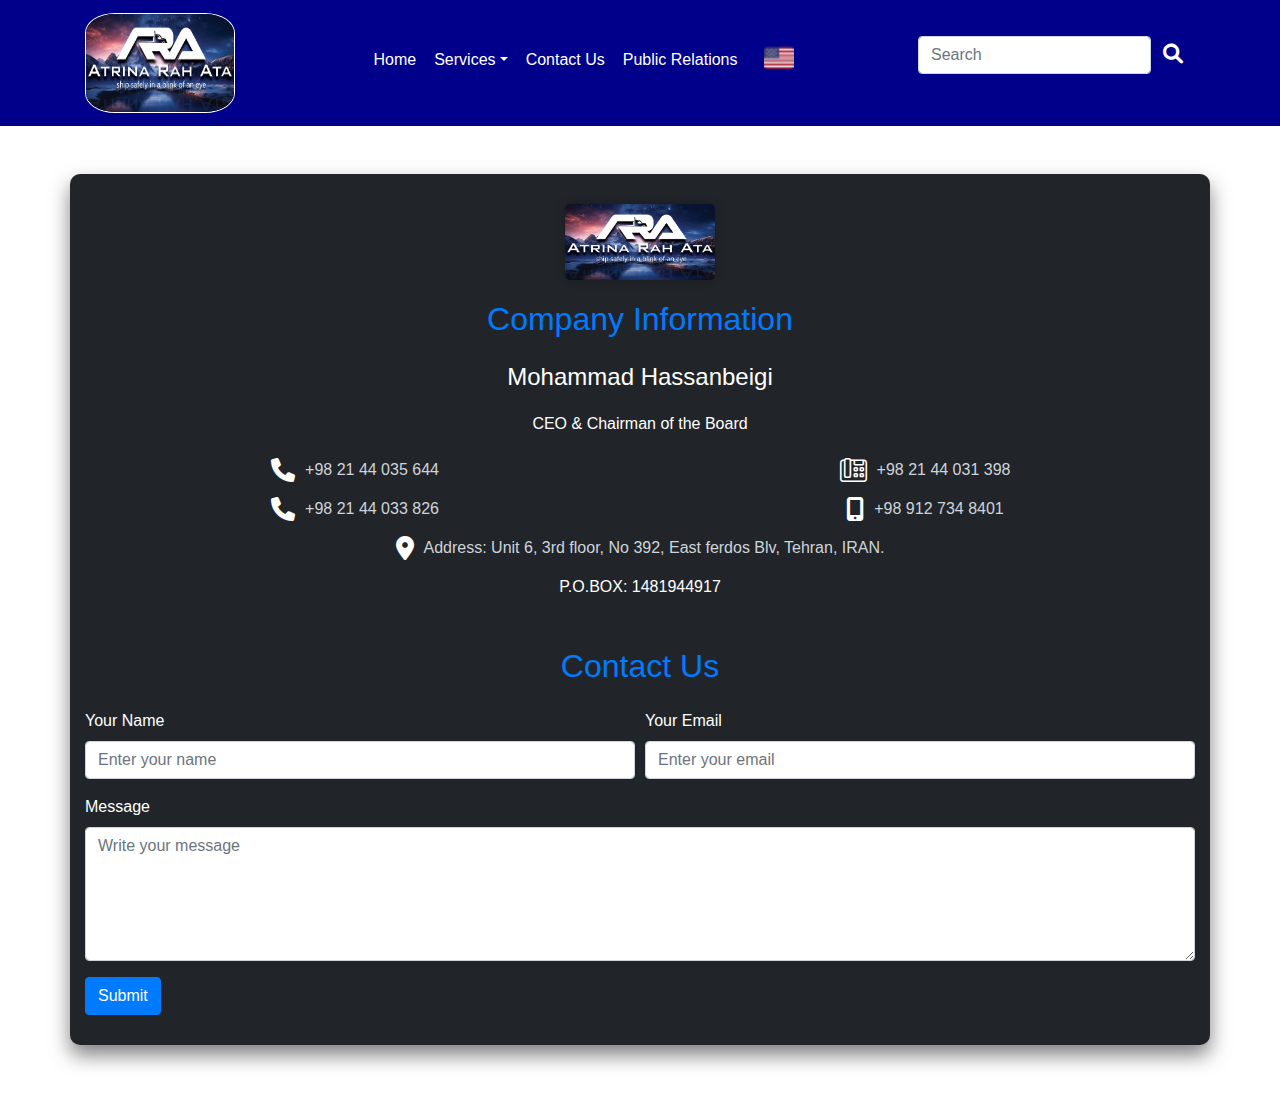
<file: HTML-Indexs/ContactUs.html>
<!DOCTYPE html>
<html lang="en">
    <head>
        <meta charset="UTF-8">
        <meta name="viewport"
            content="width=device-width, initial-scale=1, shrink-to-fit=no">
        <title>Contact Us</title>
        <link rel="stylesheet" href="../bootstrap/css/bootstrap.css" />
        <link rel="stylesheet" href="../styles/ContactUs.css">
        <!-- Bootstrap CSS -->
        <link rel="stylesheet"
            href="https://stackpath.bootstrapcdn.com/bootstrap/4.5.2/css/bootstrap.min.css">
        <!-- Custom styles -->

    </head>
    <body>
        <nav class="navbar navbar-expand-lg ">
            <div class="container">
                <a class="navbar-brand" href="index.html">
                    <img class="nav__Logo"
                        src="../resources/images/Atrina Rah Ata-Image-1.png"
                        alt="logo">
                </a>
                <form action="#" class="searchform order-sm-start order-lg-last">
                    <div class="form-group d-flex">
                        <input type="search" class="form-control"
                            placeholder="Search">
                        <i class="fa fa-search p-2 mx-1"></i>
                    </div>
                </form>
                <button class="navbar-toggler text-white" type="button"
                    data-toggle="collapse"
                    data-target="#ftco-nav" aria-controls="ftco-nav"
                    aria-expanded="false"
                    aria-label="Toggle navigation">
                    <span class="fa fa-bars"></span> Menu
                </button>
                <div class="collapse navbar-collapse" id="ftco-nav">
                    <ul class="navbar-nav m-auto p-2">
                        <li class="nav-item active"><a href="../root/index.html"
                                class="nav-link">Home</a></li>
                        <li class="nav-item dropdown">
                            <a class="nav-link dropdown-toggle" href="#"
                                id="dropdown04"
                                data-toggle="dropdown" aria-haspopup="true"
                                aria-expanded="false">Services</a>
                            <div class="dropdown-menu"
                                aria-labelledby="dropdown04">
                                <a class="dropdown-item"
                                    href="../HTML-Indexs/AirPlanePage.html">Airplane
                                    Transportation</a>
                                <a class="dropdown-item"
                                    href="../HTML-Indexs/OceanTransportation.html">Ocean
                                    Transportation</a>
                                <a class="dropdown-item"
                                    href="../HTML-Indexs/TruckTransportation.html">TruckTransportation</a>
                            </div>
                        </li>
                        <li class="nav-item"><a href="#" class="nav-link">Contact
                            Us</a></li>
                        <li class="nav-item"><a
                                href="../HTML-Indexs/PublicRelations.html"
                                class="nav-link">Public Relations</a></li>
                        <li class="nav-item">
                            <a href="#" class="nav-link"><img
                                    src="../resources/images/favicon-16x16.png"
                                    alt="Country Flag"
                                    height="30" class="ml-2" style="position: relative; bottom: 5px;"></a>
                        </li>
                    </ul>
                </div>
            </div>
        </nav>
        <main class="pb-5">
            <div class="container contact-container mt-5">
                <div class="text-center">
                    <!-- Company Logo -->
                    <img src="../resources/images/Atrina Rah Ata-Image-1.png"
                        alt="Company Logo" class="logo">
                </div>

                <!-- Contact Information -->
                <div class="mb-5">
                    <h2 class="text-center mb-4">Company Information</h2>
                    <div class="col-md-12 text-center mb-4">
                        <div class="contact-info">
                            <h4>Mohammad Hassanbeigi</h4>                           
                        </div>
                        <div>
                            <h6>CEO & Chairman of the Board</h6>
                        </div>
                       
                    </div>
                    <div class="row text-white">
                        <!-- Phone Numbers -->
                        <div class="col-md-6">
                            <div class="contact-info">
                                <i class="fas fa-phone icon"></i>
                                <p>+98 21 44 035 644</p>
                            </div>

                            <div class="contact-info">
                                <i class="fas fa-phone icon"></i>
                                <p>+98 21 44 033 826</p>
                            </div>
                        </div>

                        <div class="col-md-6">
                            <div class="contact-info">
                                <i class="fa-light fa-phone-office icon"></i>
                                <p>+98 21 44 031 398</p>
                            </div>

                            <div class="contact-info">
                                <i class="fa-solid fa-mobile-screen-button icon"></i>
                                <p>+98 912 734 8401</p>
                            </div>
                        </div>

                        <!-- Address -->
                        <div class="col-md-12 text-center">
                            <div class="contact-info">
                                <i class="fas fa-map-marker-alt icon"></i>
                                <p>Address: Unit 6, 3rd floor, No 392, East ferdos Blv, Tehran, IRAN.</p>
                            </div>
                            <span>P.O.BOX: 1481944917</span>
                        </div>
                    </div>
                </div>

                <!-- Contact Form -->
                <div class="text-white">
                    <h2 class="text-center mb-4">Contact Us</h2>
                    <form>
                        <div class="form-row">
                            <div class="form-group col-md-6">
                                <label for="name">Your Name</label>
                                <input type="text" class="form-control"
                                    id="name"
                                    placeholder="Enter your name" required>
                            </div>
                            <div class="form-group col-md-6">
                                <label for="email">Your Email</label>
                                <input type="email" class="form-control"
                                    id="email"
                                    placeholder="Enter your email" required>
                            </div>
                        </div>
                        <div class="form-group">
                            <label for="message">Message</label>
                            <textarea class="form-control" id="message" rows="5"
                                placeholder="Write your message" required></textarea>
                        </div>
                        <button type="submit" class="btn btn-primary">Submit</button>
                    </form>
                </div>
            </div>
        </main>

        <!-- Bootstrap JS and dependencies (jQuery, Popper.js) -->
        <script src="../bootstrap/js/bootstrap.bundle.js"></script>
        <script src="../scripts/script.js" defer></script>
        <script src="https://code.jquery.com/jquery-3.5.1.slim.min.js"></script>
        <script
            src="https://cdn.jsdelivr.net/npm/@popperjs/core@2.9.3/dist/umd/popper.min.js"></script>
        <script
            src="https://stackpath.bootstrapcdn.com/bootstrap/4.5.0/js/bootstrap.min.js"></script>

    </body>
</html>
</file>
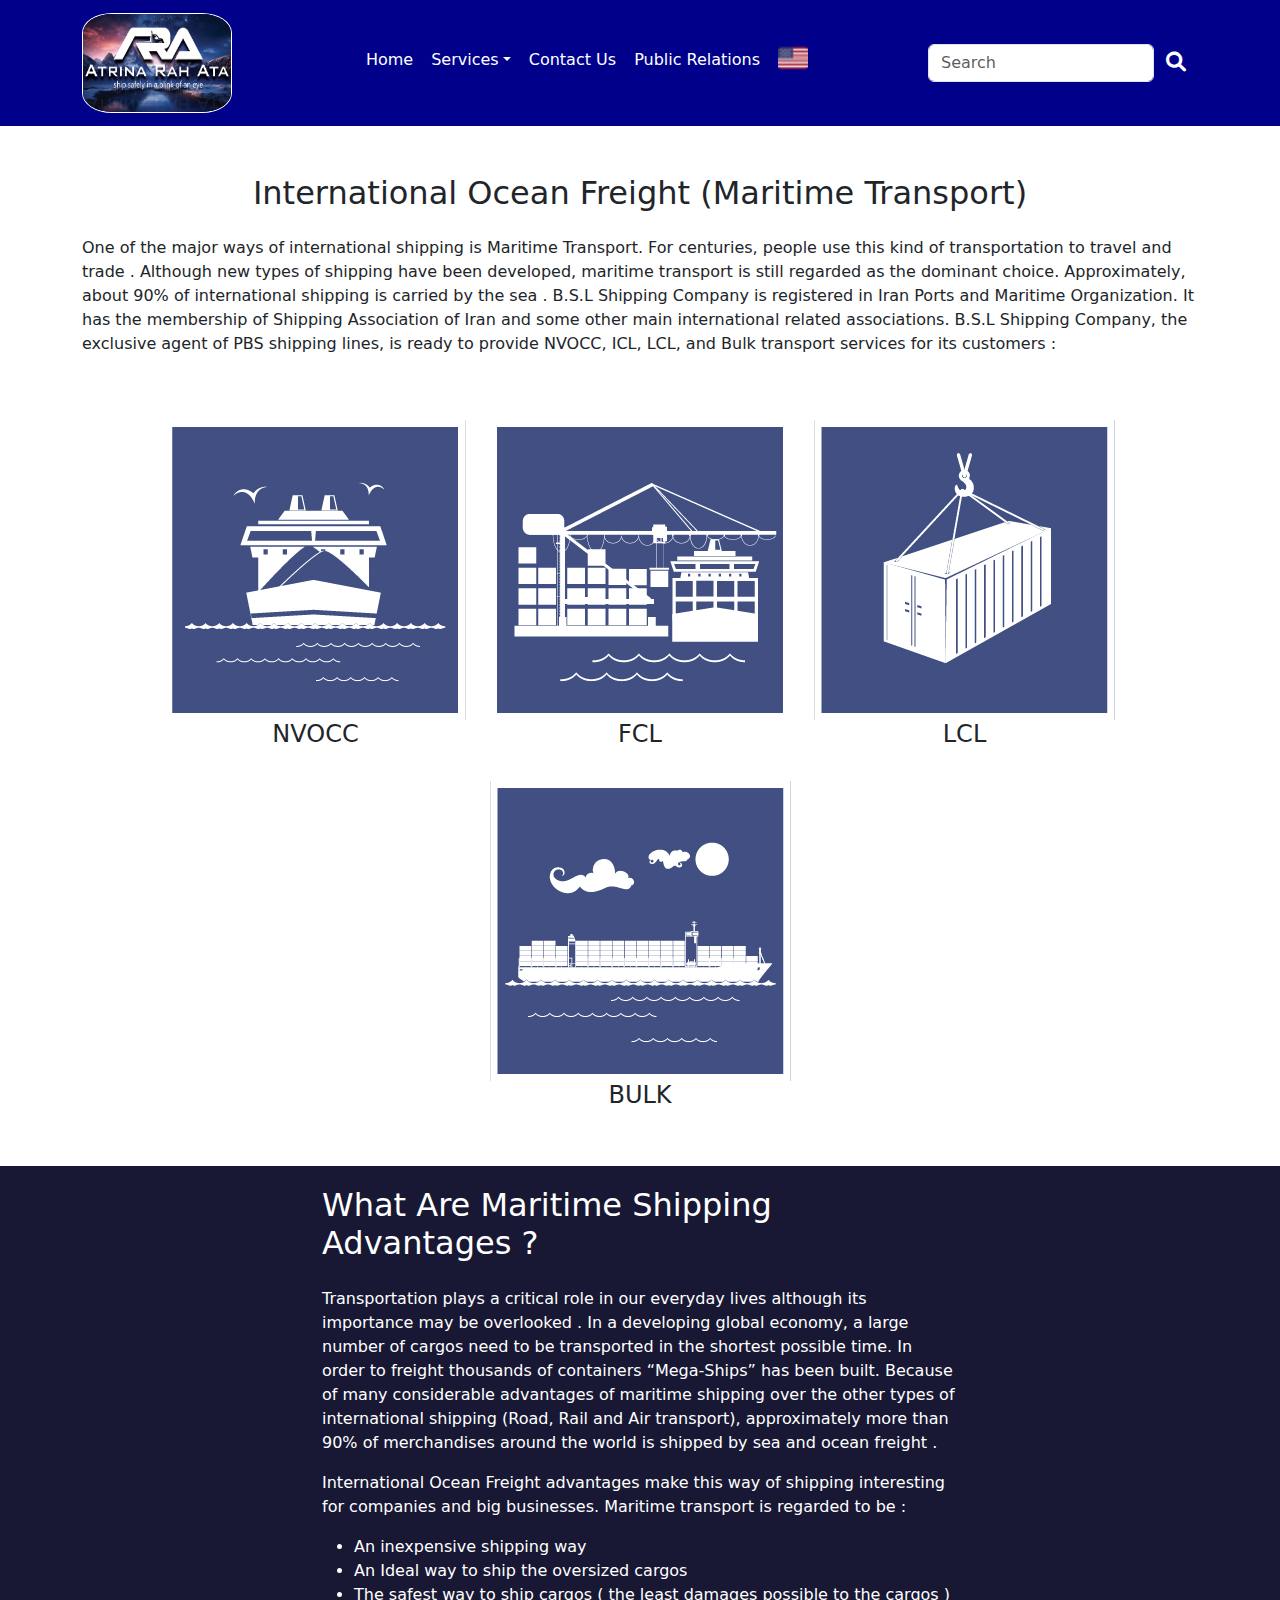
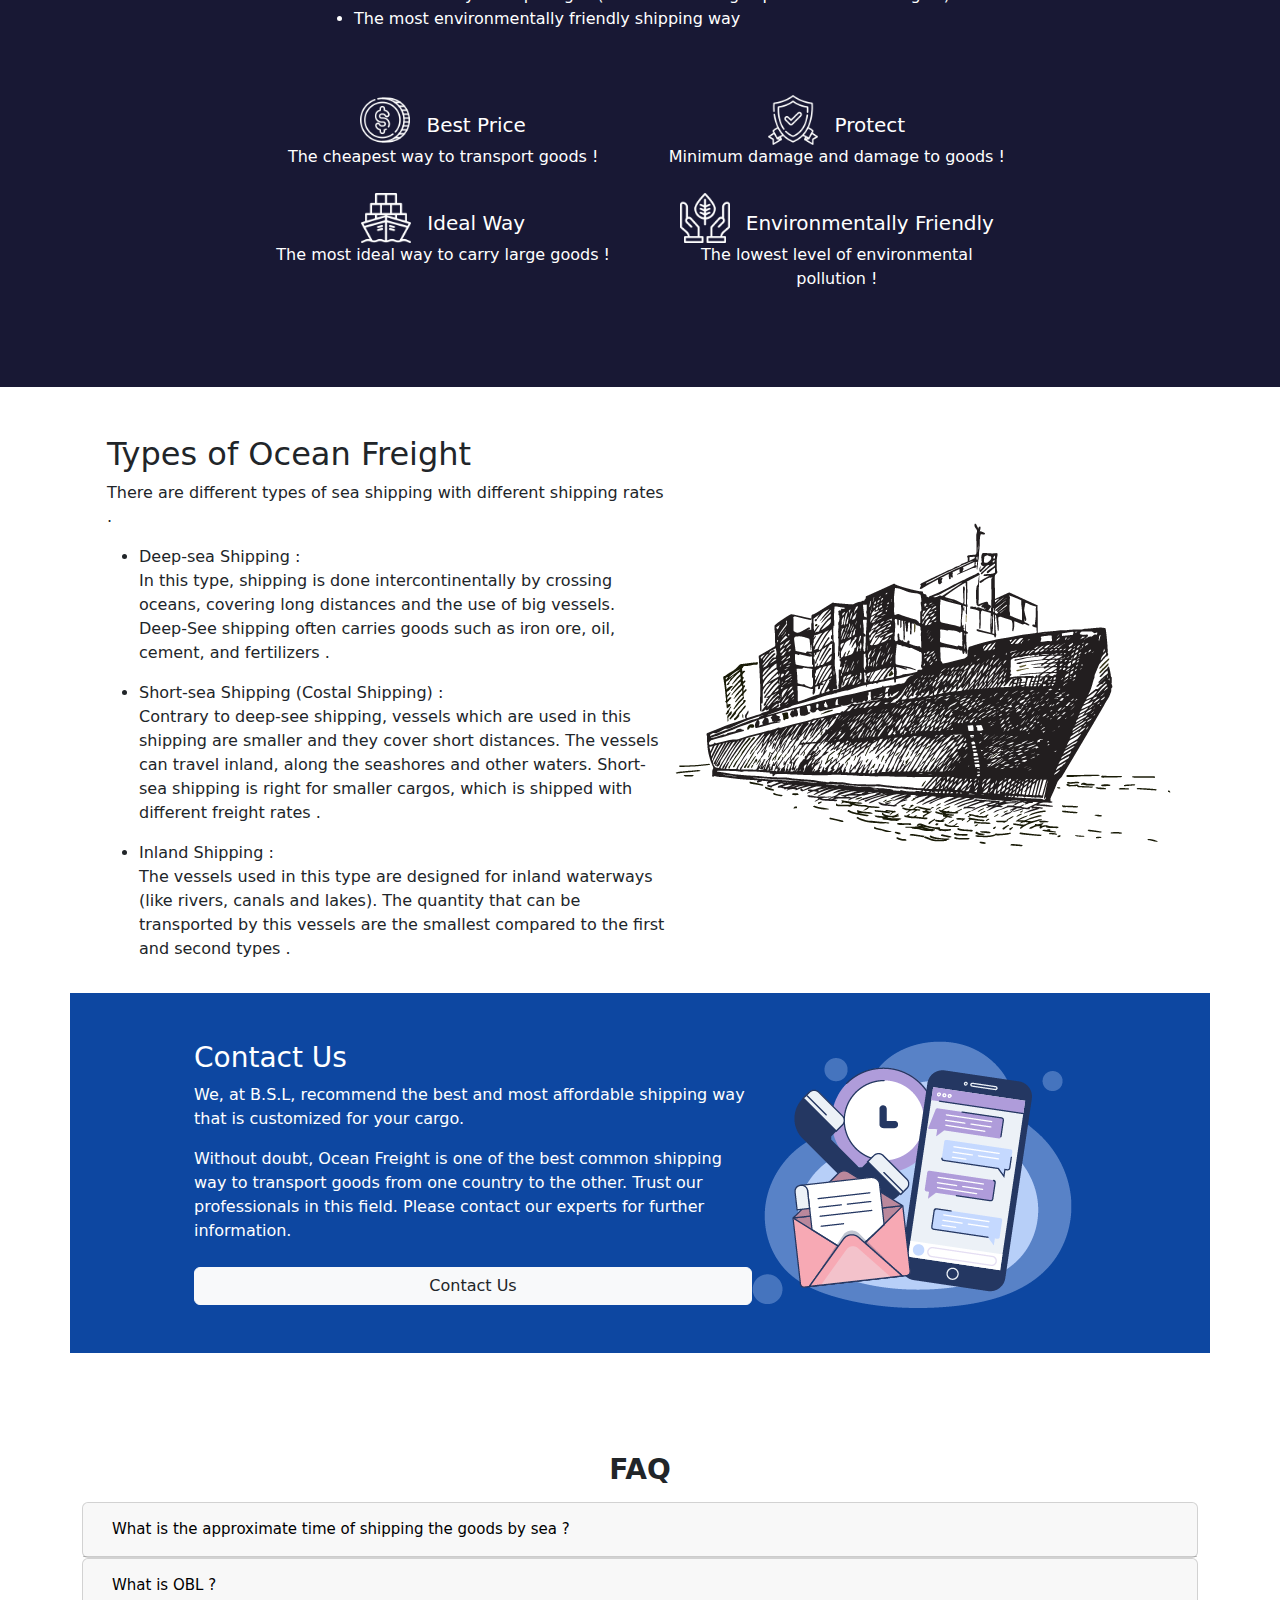
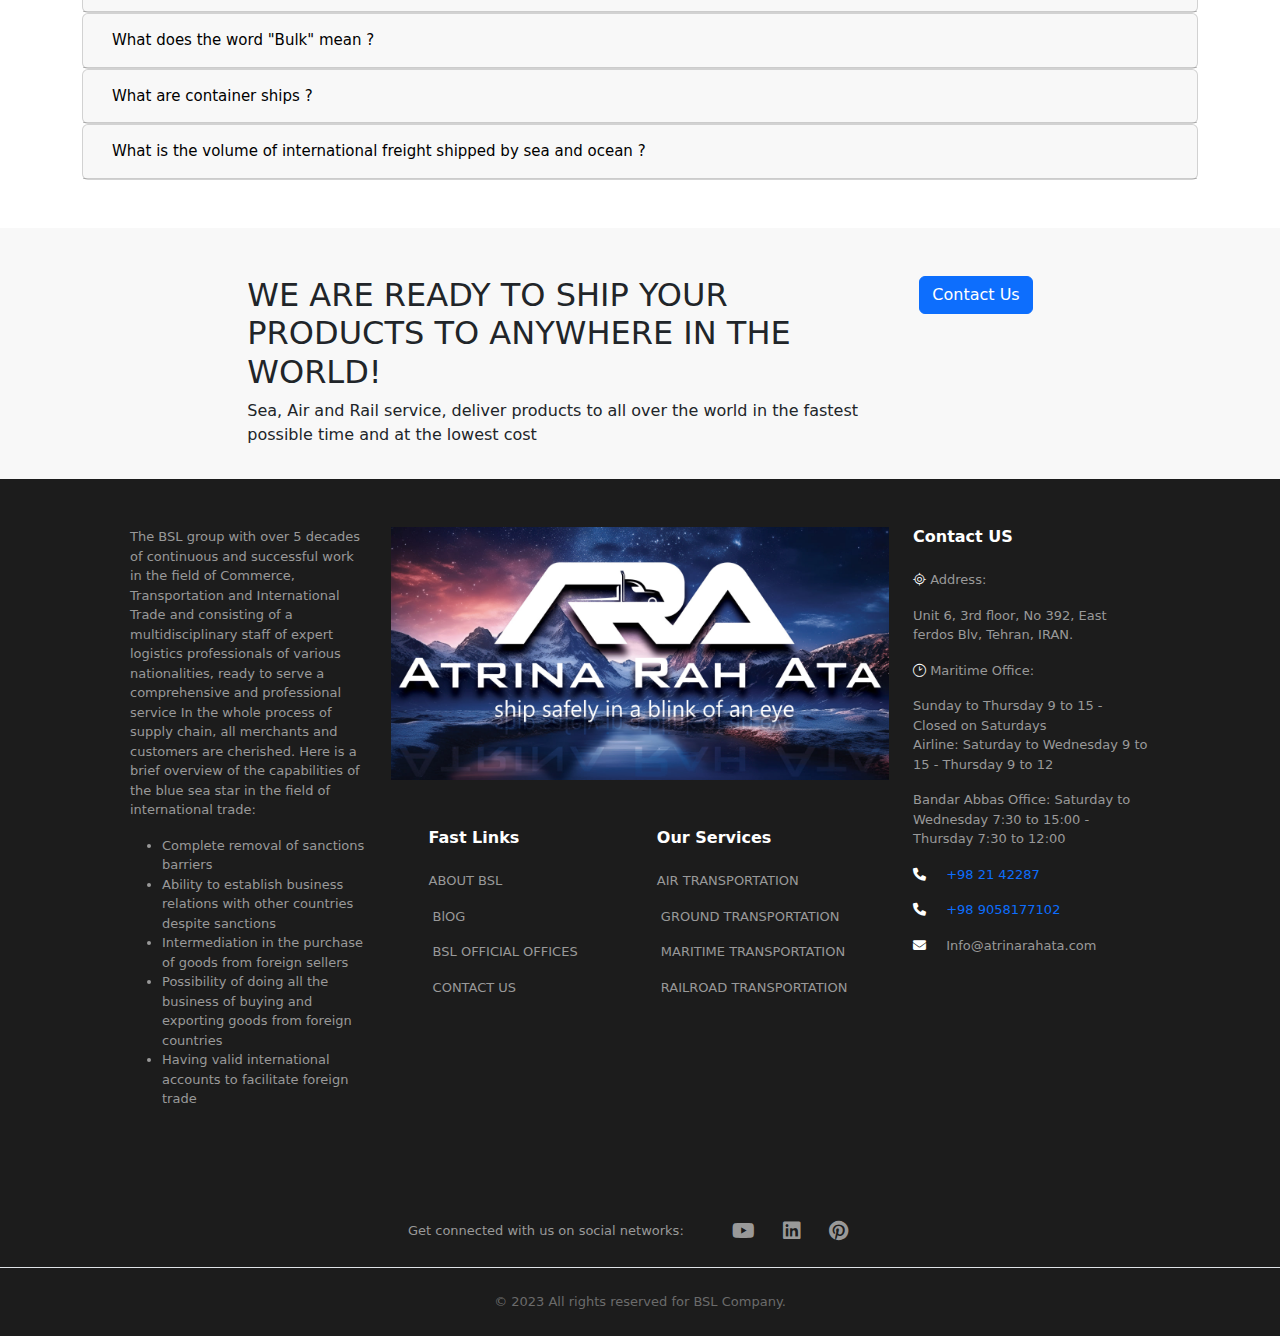
<file: HTML-Indexs/OceanTransportation.html>
<!doctype html>
<html lang="en">
    <head>
        <meta charset="UTF-8">
        <meta name="viewport"
            content="width=device-width, user-scalable=no, initial-scale=1.0, maximum-scale=1.0, minimum-scale=1.0">
        <meta http-equiv="X-UA-Compatible" content="ie=edge">
        <title>AirPlane</title>
        <link rel="stylesheet" href="../bootstrap/css/bootstrap.css" />
        <link rel="stylesheet" href="../styles/OceanTransportationStyle.css">
    </head>
    <body>
        <nav class="navbar navbar-expand-lg bg-white">
            <div class="container">
                <a class="navbar-brand" href="index.html">
                    <img class="nav__Logo"
                        src="../resources/images/Atrina Rah Ata-Image-1.png"
                        alt="logo">
                </a>
                <form action="#" class="searchform order-sm-start order-lg-last">
                    <div class="form-group d-flex">
                        <input type="search" class="form-control"
                            placeholder="Search">
                        <i class="fa fa-search p-2 mx-1"></i>
                    </div>
                </form>
                <button class="navbar-toggler text-white" type="button"
                    data-toggle="collapse"
                    data-target="#ftco-nav" aria-controls="ftco-nav"
                    aria-expanded="false"
                    aria-label="Toggle navigation">
                    <span class="fa fa-bars"></span> Menu
                </button>
                <div class="collapse navbar-collapse" id="ftco-nav">
                    <ul class="navbar-nav m-auto p-2">
                        <li class="nav-item active"><a href="../root/index.html"
                                class="nav-link">Home</a></li>
                        <li class="nav-item dropdown">
                            <a class="nav-link dropdown-toggle" href="#"
                                id="dropdown04"
                                data-toggle="dropdown" aria-haspopup="true"
                                aria-expanded="false">Services</a>
                            <div class="dropdown-menu"
                                aria-labelledby="dropdown04">
                                <a class="dropdown-item"
                                    href="../HTML-Indexs/AirPlanePage.html">Airplane
                                    Transportation</a>
                                <a class="dropdown-item"
                                    href="../HTML-Indexs/OceanTransportation.html">Ocean
                                    Transportation</a>
                                <a class="dropdown-item"
                                    href="../HTML-Indexs/TruckTransportation.html">TruckTransportation</a>
                            </div>
                        </li>
                        <li class="nav-item"><a
                                href="../HTML-Indexs/ContactUs.html"
                                class="nav-link">Contact Us</a></li>
                        <li class="nav-item"><a
                                href="../HTML-Indexs/PublicRelations.html"
                                class="nav-link">Public Relations</a></li>
                        <li class="nav-item">
                            <a href class="nav-link"><img
                                    src="../resources/images/favicon-16x16.png"
                                    alt="Country Flag"
                                    height="30" class="ml-2"
                                    style="position: relative; bottom: 5px;"></a>
                        </li>
                    </ul>
                </div>
            </div>
        </nav>
        <main>
            <section>
                <section class="mb-5">
                    <div class="container">
                        <div
                            class="d-flex flex-wrap text-start justify-content-center">
                            <h2 class="mt-5 pb-3">International Ocean Freight
                                (Maritime Transport)</h2>
                            <p class="word-break">
                                One of the major ways of international shipping
                                is Maritime Transport. For centuries, people use
                                this kind of transportation to travel and trade
                                . Although new types of shipping have been
                                developed, maritime transport is still regarded
                                as the dominant choice. Approximately, about 90%
                                of international shipping is carried by the sea
                                .
                                B.S.L Shipping Company is registered in Iran
                                Ports and Maritime Organization. It has the
                                membership of Shipping Association of Iran and
                                some other main international related
                                associations. B.S.L Shipping Company, the
                                exclusive agent of PBS shipping lines, is ready
                                to provide NVOCC, ICL, LCL, and Bulk transport
                                services for its customers :
                            </p>
                        </div>

                    </div>
                </section>
                <section class="container">
                    <div
                        class="d-flex gap-4 justify-content-center text-center flex-wrap">
                        <div>
                            <img src="../resources/images/NVOCC.jpg" alt>
                            <h4>NVOCC</h4>
                        </div>
                        <div>
                            <img src="../resources/images/FCL.jpg" alt>
                            <h4>FCL</h4>
                        </div>
                        <div>
                            <img src="../resources/images/LCL.jpg"
                                alt>
                            <h4>LCL</h4>
                        </div>
                        <div>
                            <img
                                src="../resources/images/BULK.jpg"
                                alt>
                            <h4>BULK</h4>
                        </div>
                    </div>
                </section>
                <section
                    class="info_text__bar d-flex flex-wrap p-1 mt-5 justify-content-center pb-5">
                    <div class="w-50">
                        <h2 class="text-white mt-3">What Are Maritime Shipping
                            Advantages ?</h2>
                        <p class="text-white mt-4">Transportation plays a
                            critical role in our everyday lives although its
                            importance may be overlooked . In a developing
                            global economy, a large number of cargos need to be
                            transported in the shortest possible time. In order
                            to freight thousands of containers “Mega-Ships” has
                            been built. Because of many considerable advantages
                            of maritime shipping over the other types of
                            international shipping (Road, Rail and Air
                            transport), approximately more than 90% of
                            merchandises around the world is shipped by sea and
                            ocean freight .</p>
                        <p class="text-white">
                            International Ocean Freight advantages make this way
                            of shipping interesting for companies and big
                            businesses. Maritime transport is regarded to be :
                        </p>
                        <ul class="text-white">
                            <li>
                                An inexpensive shipping way
                            </li>
                            <li>
                                An Ideal way to ship the oversized cargos
                            </li>
                            <li>
                                The safest way to ship cargos ( the least
                                damages possible to the cargos )
                            </li>
                            <li>
                                The most environmentally friendly shipping way
                            </li>

                        </ul>
                    </div>
                    <div
                        class="item__img flex-column d-flex p-5 justify-content-center">
                        <div class="d-flex gap-5 justify-content-around mb-4">
                            <div
                                class="d-flex flex-column w-50 align-items-center">
                                <div
                                    class="d-flex gap-3 text-white align-items-end">

                                    <img
                                        src="../resources/images/dollar-coin.png"
                                        alt="dollar-coin">
                                    <h5>Best Price</h5>
                                </div>
                                <span class="text-white">The cheapest way to
                                    transport goods !</span>
                            </div>
                            <div
                                class="d-flex flex-column w-50 align-items-center">
                                <div
                                    class="d-flex gap-3 text-white align-items-end">
                                    <img src="../resources/images/shield.png"
                                        alt="shield">
                                    <h5>Protect</h5>
                                </div>

                                <span class="text-white">Minimum damage and
                                    damage to goods !</span>
                            </div>
                        </div>
                        <div
                            class="d-flex gap-5 justify-content-around text-center">
                            <div
                                class="d-flex flex-column w-50 align-items-center">
                                <div
                                    class="d-flex gap-3 text-white align-items-end">
                                    <img
                                        src="../resources/images/ship.png"
                                        alt="ship">
                                    <h5>Ideal Way</h5>
                                </div>
                                <span class="text-white">
                                    The most ideal way to carry large goods !
                                </span>
                            </div>
                            <div
                                class="d-flex flex-column w-50 align-items-center">
                                <div
                                    class="d-flex gap-3 text-white align-items-end">
                                    <img src="../resources/images/leaf.png"
                                        alt="leaf">
                                    <h5>Environmentally Friendly</h5>
                                </div>

                                <span class="text-white">
                                    The lowest level of environmental pollution
                                    !
                                </span>
                            </div>
                        </div>
                    </div>
                </section>
                <section
                    class="container d-flex mt-5 flex-wrap gap-2 justify-content-center">
                    <div
                        class="d-flex flex-column w-50 flex-wrap">
                        <div class>
                            <h2>Types of Ocean Freight</h2>
                            <p>There are different types of sea shipping with
                                different shipping rates .</p>
                        </div>

                        <ul>
                            <li>Deep-sea Shipping :
                                <p>
                                    In this type, shipping is done
                                    intercontinentally by crossing oceans,
                                    covering long distances and the use of big
                                    vessels. Deep-See shipping often carries
                                    goods such as iron ore, oil, cement, and
                                    fertilizers .
                                </p>
                            </li>
                            <li>Short-sea Shipping (Costal Shipping) :
                                <p>
                                    Contrary to deep-see shipping, vessels which
                                    are used in this shipping are smaller and
                                    they cover short distances. The vessels can
                                    travel inland, along the seashores and other
                                    waters. Short-sea shipping is right for
                                    smaller cargos, which is shipped with
                                    different freight rates .
                                </p>
                            </li>
                            <li>Inland Shipping :
                                <p>
                                    The vessels used in this type are designed
                                    for inland waterways (like rivers, canals
                                    and lakes). The quantity that can be
                                    transported by this vessels are the smallest
                                    compared to the first and second types .

                                </p>
                            </li>

                        </ul>
                    </div>
                    <div>
                        <img src="../resources/images/shipOcean.png"
                            class="img-fluid"
                            alt="Truck-image">
                    </div>
                </section>
                <section
                    class="container contactUs__box d-flex pt-5 flex-wrap justify-content-center">
                    <div class="d-flex flex-column w-50">
                        <h3>
                            Contact Us
                        </h3>
                        <p>We, at B.S.L, recommend the best and most affordable
                            shipping way
                            that is customized for your cargo.</p>
                        <p>Without doubt, Ocean Freight is one of the best
                            common shipping
                            way to transport goods from one country to the
                            other. Trust our
                            professionals in this field. Please contact our
                            experts for
                            further information.</p>
                        <button type="button" value="Contact Us"
                            class="btn btn-light mb-5 mt-2"><a href
                                class="text-dark">Contact Us</a></button>
                    </div>
                    <div>
                        <img src="../resources/images/2000_Prancheta-1-1.png"
                            alt="2000_Prancheta-1-1" class="img-fluid">
                    </div>
                </section>
                <section class="container FAQ__info">
                    <div id="accordion" style="margin-top: 100px">
                        <h3 class="fw-semibold"
                            style="text-align: center;padding-bottom: 8px">FAQ</h3>
                        <div class="card">
                            <div class="card-header">
                                <a class="btn" data-bs-toggle="collapse"
                                    href="#collapseOne"
                                    style="font-size: 15px;color: black">
                                    What is the approximate time of shipping the
                                    goods by sea ?
                                </a>
                            </div>
                            <div id="collapseOne" class="collapse"
                                data-bs-parent="#accordion">
                                <div class="card-body">
                                    <ul style="font-size: 15px">
                                        <li
                                            style="padding-top: 5px; list-style: none;">
                                            <p>
                                                It usually takes between 30 and
                                                35 days for a product to move
                                                from one country to another in
                                                this mode of transport, which is
                                                more time consuming than other
                                                methods .
                                            </p>
                                        </li>
                                    </ul>
                                </div>
                            </div>
                        </div>
                        <div id="accordion">
                            <div class="card">
                                <div class="card-header">
                                    <a class="btn" data-bs-toggle="collapse"
                                        href="#collapseTwo"
                                        style="font-size: 15px;color: black">
                                        What is OBL ?
                                    </a>
                                </div>
                                <div id="collapseTwo" class="collapse"
                                    data-bs-parent="#accordion">
                                    <div class="card-body">
                                        <p>OBL stands for Original Bill of
                                            Lading Cargo Shipping, which comes
                                            in two types :</p>
                                        <ul style="font-size: 15px">
                                            <li>1. Passport for transit</li>
                                            <li>2. Bill of lading for shipping
                                                lines</li>
                                        </ul>
                                    </div>
                                </div>
                            </div>
                        </div>
                        <div id="accordion">
                            <div class="card">
                                <div class="card-header">
                                    <a class="btn" data-bs-toggle="collapse"
                                        href="#collapseThree"
                                        style="font-size: 15px;color: black">
                                        What does the word "Bulk" mean ?

                                    </a>
                                </div>
                                <div id="collapseThree" class="collapse"
                                    data-bs-parent="#accordion">
                                    <div class="card-body">
                                        <ul style="font-size: 15px">
                                            <li style="padding-top: 5px">
                                                <p>Bulk cargo is actually
                                                    shipments that are loaded on
                                                    the ship without any
                                                    packaging, such as grains,
                                                    iron ore, cement, sugar,
                                                    minerals, phosphate, coal,
                                                    and so on .</p>
                                            </li>
                                        </ul>
                                    </div>
                                </div>
                            </div>
                        </div>
                        <div id="accordion">
                            <div class="card">
                                <div class="card-header">
                                    <a class="btn" data-bs-toggle="collapse"
                                        href="#collapseFour"
                                        style="font-size: 15px;color: black">
                                        What are container ships ?
                                    </a>
                                </div>
                                <div id="collapseFour" class="collapse"
                                    data-bs-parent="#accordion">
                                    <div class="card-body">
                                        <ul style="font-size: 15px">
                                            <li style="padding-top: 5px">
                                                <p>These ships are currently the
                                                    most widely used in maritime
                                                    transport. All these ships
                                                    have containers with
                                                    different volumes. These
                                                    containers are available in
                                                    20-foot or 40-foot
                                                    dimensions, with a width of
                                                    8.5 feet and a height of 5.9
                                                    feet .</p>
                                            </li>
                                        </ul>
                                    </div>
                                </div>
                            </div>
                        </div>
                        <div id="accordion">
                            <div class="card">
                                <div class="card-header">
                                    <a class="btn" data-bs-toggle="collapse"
                                        href="#collapseFive"
                                        style="font-size: 15px;color: black">
                                        What is the volume of international
                                        freight shipped by sea and ocean ?
                                    </a>
                                </div>
                                <div id="collapseFive" class="collapse"
                                    data-bs-parent="#accordion">
                                    <div class="card-body">
                                        <ul style="font-size: 15px">
                                            <li style="padding-top: 5px">
                                                <p>Here are some basic facts
                                                    about a shipping shipment
                                                    that will give you an idea
                                                    of ​​the scale of the
                                                    industry</p>
                                            </li>
                                            <li>
                                                <p>About 90% of all goods are
                                                    shipped by sea and ocean</p>
                                            </li>
                                            <li>
                                                <p>There are about 55,000 ships
                                                    carrying shipping around the
                                                    world</p>
                                            </li>
                                            <li>
                                                <p>
                                                    The maritime transport
                                                    industry employs about 1.5
                                                    million people worldwide
                                                </p>
                                            </li>
                                            <li>
                                                <p>
                                                    Greece, Germany and Japan
                                                    are the countries with the
                                                    largest fleets in
                                                    international maritime
                                                    transport
                                                </p>
                                            </li>
                                            <li>
                                                <p>
                                                    The largest shipping ship
                                                    can carry about 18,000
                                                    containers
                                                </p>
                                            </li>
                                            <li>
                                                <p>
                                                    Without shipping, many raw
                                                    materials cannot be
                                                    transported. Therefore,
                                                    shipping transportation
                                                    plays a key role in the cost
                                                    of products
                                                </p>
                                            </li>
                                            <li>
                                                <p>
                                                    One of the biggest dangers
                                                    for the shipping industry is
                                                    piracy. However, shipping by
                                                    sea or ocean is still the
                                                    safest form of
                                                    transportation worldwide
                                                </p>
                                            </li>
                                            <li>
                                                <p>
                                                    and some more things ...
                                                </p>
                                            </li>

                                        </ul>
                                    </div>
                                </div>
                            </div>
                        </div>
                    </div>
                </section>
                <section
                    class="d-flex pt-5 flex-wrap justify-content-center gap-5 p2__Contact mt-5 p-3">
                    <div class="w-50">
                        <h2>WE ARE READY TO SHIP YOUR PRODUCTS TO ANYWHERE
                            IN
                            THE WORLD!</h2>
                        <p>Sea, Air and Rail service, deliver products to
                            all
                            over the world in the fastest possible time and
                            at
                            the lowest cost</p>
                    </div>
                    <div class>
                        <button type="button" value="Contact Us"
                            class="btn btn-primary"><a href
                                class="text-white">Contact
                                Us</a></button>
                    </div>
                </section>
            </section>
        </main>
        <!-- end main -->
        <!-- Footer -->
        <footer class="text-center text-lg-start footer">
            <section>
                <div class="container text-center text-md-start">
                    <!-- Grid row -->
                    <div class="row p-5">
                        <!-- Grid column -->
                        <div class="col-md-3 col-lg-4 col-xl-3 mx-auto mb-4">

                            <p>
                                The BSL group with over 5 decades of continuous
                                and successful work in the field of Commerce,
                                Transportation and International Trade and
                                consisting of a multidisciplinary staff of
                                expert logistics professionals of various
                                nationalities, ready to serve a comprehensive
                                and professional service In the whole process of
                                supply chain, all merchants and customers are
                                cherished. Here is a brief overview of the
                                capabilities of the blue sea star in the field
                                of international trade:
                            </p>
                            <ul>
                                <li>Complete removal of sanctions barriers</li>
                                <li>Ability to establish business relations with
                                    other countries despite sanctions</li>
                                <li>Intermediation in the purchase of goods from
                                    foreign sellers</li>
                                <li>Possibility of doing all the business of
                                    buying and exporting goods from foreign
                                    countries</li>
                                <li>Having valid international accounts to
                                    facilitate foreign trade</li>

                            </ul>
                        </div>
                        <!-- Grid column -->

                        <!-- Grid column -->
                        <div
                            class="col mb-4 justify-content-center">
                            <!-- Links -->
                            <div class="row d-grid logo justify-content-center">
                                <img src="../resources/images/logo.jpg" alt
                                    style="border-radius: 10px">
                            </div>

                            <div
                                class="d-flex justify-content-around mt-5 link__style">
                                <div>
                                    <h6 class="fw-bold mb-4 text-white">
                                        Fast Links
                                    </h6>
                                    <p>
                                        <a href="#!" class="text-reset">ABOUT
                                            BSL</a>
                                    </p>
                                    <p>
                                        <a href="#!" class="text-reset p-1">BlOG</a>
                                    </p>
                                    <p>
                                        <a href="#!" class="text-reset p-1">BSL
                                            OFFICIAL
                                            OFFICES</a>
                                    </p>
                                    <p>
                                        <a href="#!" class="text-reset p-1">CONTACT
                                            US</a>
                                    </p>
                                </div>
                                <div class="link__style">
                                    <h6 class="fw-bold mb-4 text-white">
                                        Our Services
                                    </h6>
                                    <p>
                                        <a href="#!" class="text-reset">
                                            AIR TRANSPORTATION
                                        </a>
                                    </p>
                                    <p>
                                        <a href="#!" class="text-reset p-1">GROUND
                                            TRANSPORTATION</a>
                                    </p>
                                    <p>
                                        <a href="#!" class="text-reset p-1">
                                            MARITIME TRANSPORTATION
                                        </a>
                                    </p>
                                    <p>
                                        <a href="#!" class="text-reset p-1">
                                            RAILROAD TRANSPORTATION
                                        </a>
                                    </p>
                                </div>

                            </div>

                        </div>

                        <div
                            class="col-md-4 col-lg-3 col-xl-3 mx-auto mb-md-0 mb-4">
                            <!-- Links -->
                            <h6 class="fw-bold mb-4 text-white">Contact US</h6>

                            <p><i
                                    class="fa-sharp fa-light fa-location-crosshairs text-white">

                                </i> Address:
                            </p>
                            Unit 6, 3rd floor, No 392, East ferdos
                            Blv, Tehran, IRAN.

                            <p>
                                <p><i class=" text-white fa-light fa-clock-two"></i>
                                    Maritime Office:</p>
                                Sunday to Thursday 9 to 15 -
                                Closed on Saturdays
                                <p>Airline: Saturday to Wednesday 9 to 15 -
                                    Thursday 9 to 12</p>
                                <p> Bandar Abbas Office: Saturday to Wednesday
                                    7:30
                                    to 15:00 - Thursday 7:30 to 12:00</p>

                            </p>

                            <p class="text-primary"><i
                                    class="fas fa-phone me-3 text-white"></i>
                                +98 21 42287</p>
                            <p class="text-primary"><i
                                    class="fas fa-phone me-3 text-white"></i>
                                +98 9058177102</p>
                            <p>
                                <i class="fas fa-envelope me-3 text-white"></i>
                                Info@atrinarahata.com
                            </p>
                        </div>
                        <!-- Grid column -->
                    </div>
                    <!-- Grid row -->
                </div>
            </section>
            <!-- Section: Links  -->
            <section
                class="d-flex justify-content-center  p-4 border-bottom">
                <div class="me-5 d-none d-lg-block">
                    <span>Get connected with us on social networks:</span>
                </div>

                <div>
                    <a href class="me-4 text-reset">
                        <i class="fa-brands fa-youtube"></i>
                    </a>
                    <a href class="me-4 text-reset">
                        <i class="fab fa-linkedin"></i>
                    </a>
                    <a href class="me-4 text-reset">
                        <i class="fa-brands fa-pinterest"></i>
                    </a>
                </div>

            </section>
            <!-- Section: Links  -->
            <!-- Copyright -->
            <div class="text-center p-4"
                style="background-color:#1C1C1C; color: #6B6B6B;">
                © 2023 All rights reserved for BSL Company.
            </div>
            <!-- Copyright -->
        </footer>
        <!-- Footer -->

        <script src="../bootstrap/js/bootstrap.bundle.js"></script>
        <script src="../scripts/script.js" defer></script>
        <script src="https://code.jquery.com/jquery-3.5.1.slim.min.js"></script>
        <script
            src="https://cdn.jsdelivr.net/npm/@popperjs/core@2.9.3/dist/umd/popper.min.js"></script>
        <script
            src="https://stackpath.bootstrapcdn.com/bootstrap/4.5.0/js/bootstrap.min.js"></script>
    </body>
</html>
</file>
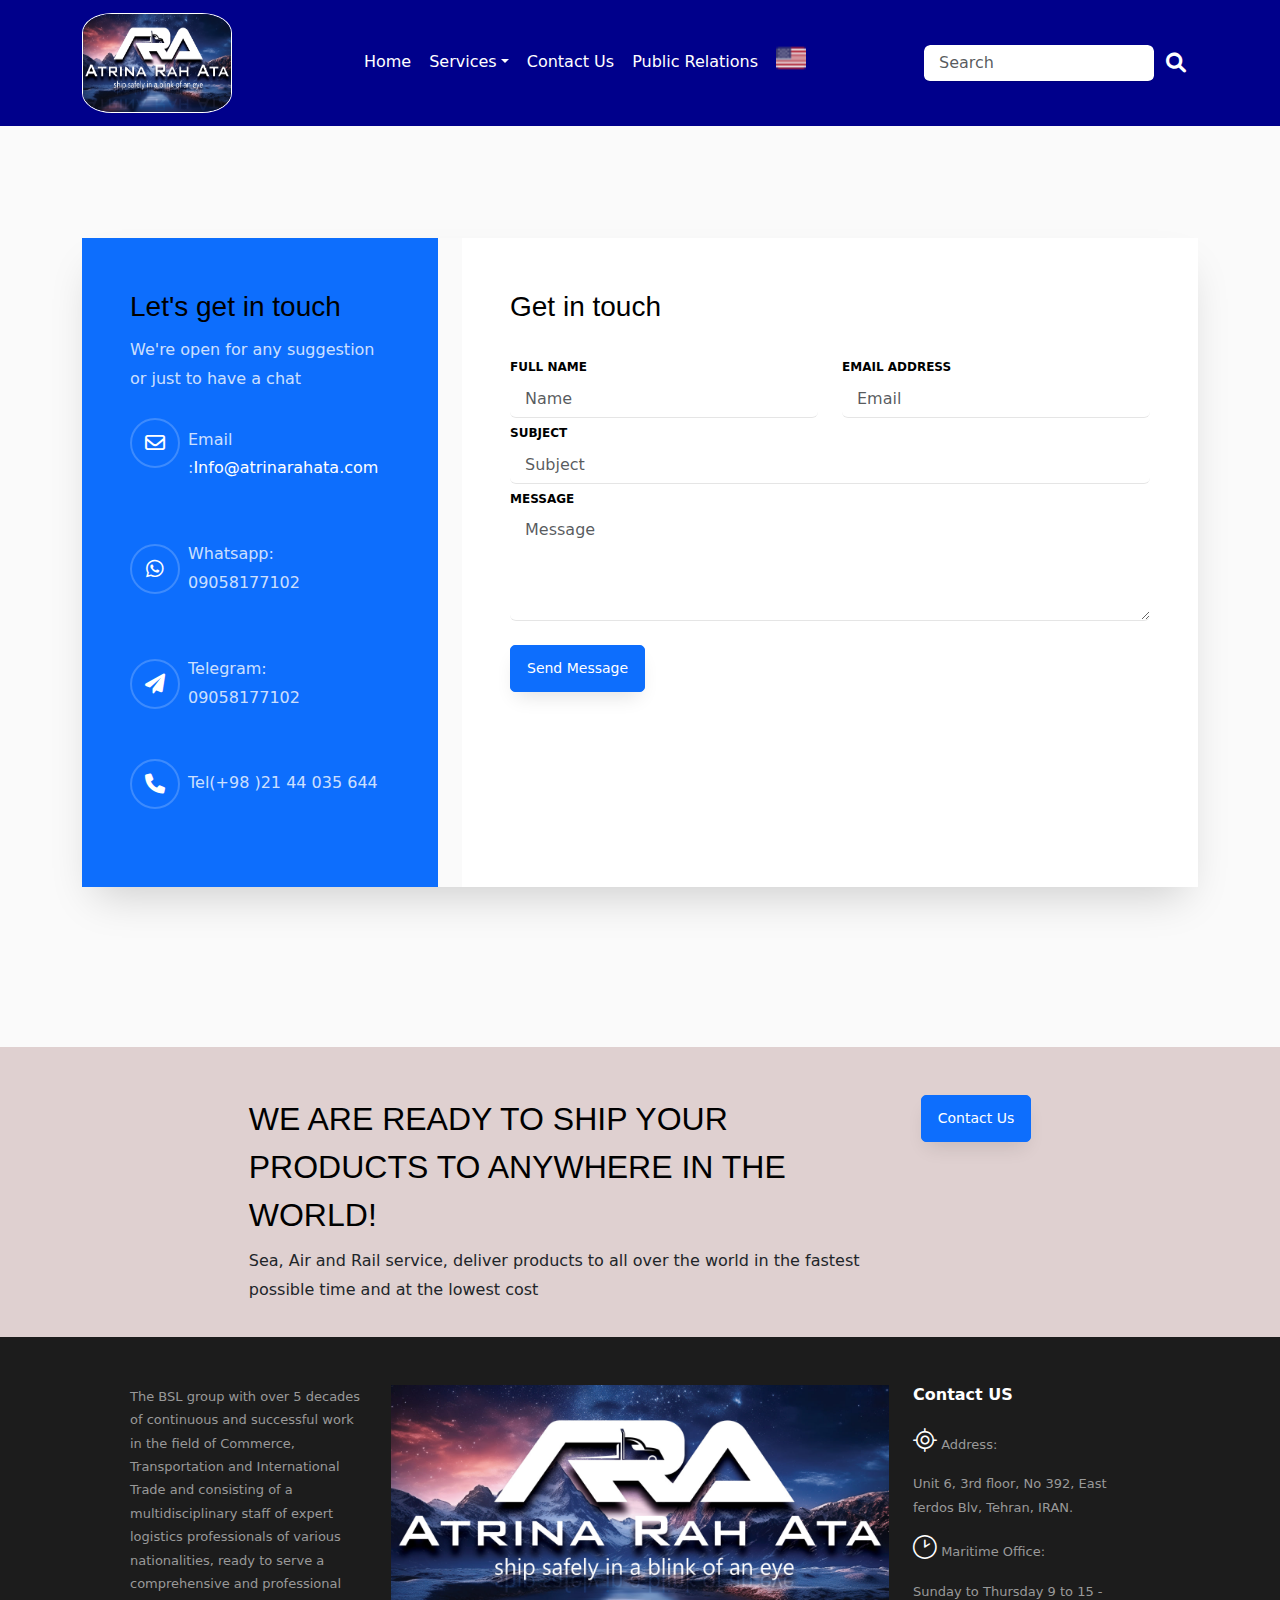
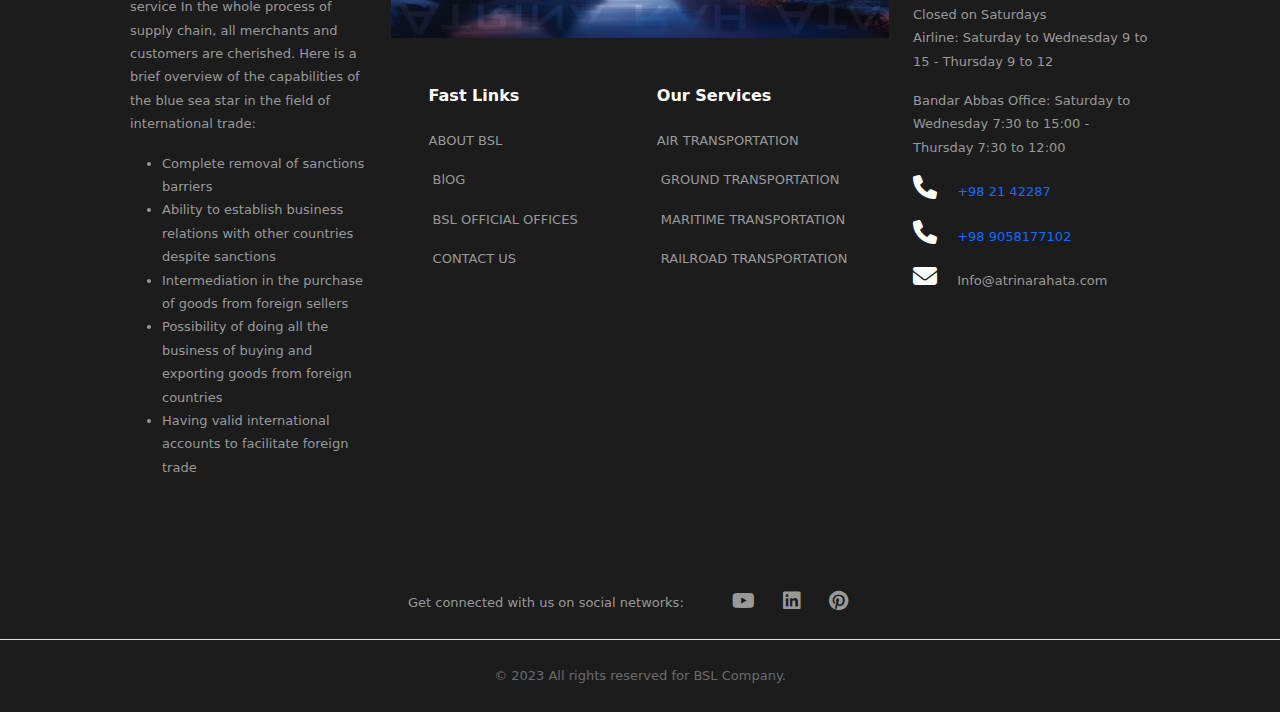
<file: HTML-Indexs/PublicRelations.html>
<!doctype html>
<html lang="en">
    <head>
        <meta charset="UTF-8">
        <meta name="viewport"
            content="width=device-width, user-scalable=no, initial-scale=1.0, maximum-scale=1.0, minimum-scale=1.0">
        <meta http-equiv="X-UA-Compatible" content="ie=edge">
        <title>Criticisms and Suggestions</title>
        <link rel="stylesheet" href="../bootstrap/css/bootstrap.css" />
        <link rel="stylesheet" href="../styles/PublicRelations.css">
    </head>
    <body>
        <nav class="navbar navbar-expand-lg bg-white">
            <div class="container">
                <a class="navbar-brand" href="index.html">
                    <img class="nav__Logo"
                        src="../resources/images/Atrina Rah Ata-Image-1.png"
                        alt="logo">
                </a>
                <form action="#" class="searchform order-sm-start order-lg-last">
                    <div class="form-group d-flex">
                        <input type="search" class="form-control"
                            placeholder="Search">
                        <i class="fa fa-search p-2 mx-1"></i>
                    </div>
                </form>
                <button class="navbar-toggler" type="button"
                    data-toggle="collapse"
                    data-target="#ftco-nav" aria-controls="ftco-nav"
                    aria-expanded="false"
                    aria-label="Toggle navigation">
                    <span class="fa fa-bars"></span> Menu
                </button>
                <div class="collapse navbar-collapse" id="ftco-nav">
                    <ul class="navbar-nav m-auto p-2">
                        <li class="nav-item active"><a href="../root/index.html"
                                class="nav-link">Home</a></li>
                        <li class="nav-item dropdown">
                            <a class="nav-link dropdown-toggle" href="#"
                                id="dropdown04"
                                data-toggle="dropdown" aria-haspopup="true"
                                aria-expanded="false">Services</a>
                            <div class="dropdown-menu"
                                aria-labelledby="dropdown04">
                                <a class="dropdown-item"
                                    href="../HTML-Indexs/AirPlanePage.html">Airplane
                                    Transportation</a>
                                <a class="dropdown-item"
                                    href="../HTML-Indexs/OceanTransportation.html">Ocean
                                    Transportation</a>
                                <a class="dropdown-item"
                                    href="../HTML-Indexs/TruckTransportation.html">TruckTransportation</a>
                            </div>
                        </li>
                        <li class="nav-item"><a
                                href="../HTML-Indexs/ContactUs.html"
                                class="nav-link">Contact Us</a></li>
                        <li class="nav-item"><a
                                href="../HTML-Indexs/PublicRelations.html"
                                class="nav-link">Public Relations</a></li>
                        <li class="nav-item">
                            <a href class="nav-link"><img
                                    src="../resources/images/favicon-16x16.png"
                                    alt="Country Flag"
                                    height="30" class="ml-2"
                                    style="position: relative; bottom: 5px;"></a>
                        </li>
                    </ul>
                </div>
            </div>
        </nav>
        <!-- End nav -->

        <section class="ftco-section">
            <div class="container">

                <div class="row justify-content-center">
                    <div class="col-md-12">
                        <div class="wrapper">
                            <div class="row no-gutters">
                                <div
                                    class="col-lg-8 col-md-7 order-md-last d-flex align-items-stretch">
                                    <div class="contact-wrap w-100 p-md-5 p-4">
                                        <h3 class="mb-4">Get in touch</h3>
                                        <div id="form-message-warning"
                                            class="mb-4"></div>
                                        <div id="form-message-success"
                                            class="mb-4">
                                            Your message was sent, thank you!
                                        </div>
                                        <form method="POST" id="contactForm"
                                            name="contactForm"
                                            class="contactForm">
                                            <div class="row">
                                                <div class="col-md-6">
                                                    <div class="form-group">
                                                        <label class="label"
                                                            for="name">Full Name</label>
                                                        <input type="text"
                                                            class="form-control"
                                                            name="name"
                                                            id="name"
                                                            placeholder="Name">
                                                    </div>
                                                </div>
                                                <div class="col-md-6">
                                                    <div class="form-group">
                                                        <label class="label"
                                                            for="email">Email
                                                            Address</label>
                                                        <input type="email"
                                                            class="form-control"
                                                            name="email"
                                                            id="email"
                                                            placeholder="Email">
                                                    </div>
                                                </div>
                                                <div class="col-md-12">
                                                    <div class="form-group">
                                                        <label class="label"
                                                            for="subject">Subject</label>
                                                        <input type="text"
                                                            class="form-control"
                                                            name="subject"
                                                            id="subject"
                                                            placeholder="Subject">
                                                    </div>
                                                </div>
                                                <div class="col-md-12">
                                                    <div class="form-group">
                                                        <label class="label"
                                                            for="#">Message</label>
                                                        <textarea name="message"
                                                            class="form-control"
                                                            id="message"
                                                            cols="30" rows="4"
                                                            placeholder="Message"></textarea>
                                                    </div>
                                                </div>
                                                <div class="col-md-12">
                                                    <div class="form-group">
                                                        <input type="submit"
                                                            value="Send Message"
                                                            class="btn mt-4 btn-primary">
                                                        <div class="submitting"></div>
                                                    </div>
                                                </div>
                                            </div>
                                        </form>
                                    </div>
                                </div>
                                <div
                                    class="col-lg-4 col-md-5 d-flex align-items-stretch">
                                    <div
                                        class="info-wrap bg-primary w-100 p-md-5 p-4">
                                        <h3>Let's get in touch</h3>
                                        <p class="mb-4">We're open for any
                                            suggestion or just to have a chat</p>
                                        <div
                                            class="dbox w-100 d-flex align-items-start">
                                            <div
                                                class="icon d-flex align-items-center justify-content-center">
                                                <span
                                                    class="fa-regular fa-envelope"></span>
                                            </div>
                                            <div class="text pl-3 mt-2 px-2">
                                                <p><span>Email :</span><a
                                                        href="P.r@bslshipping.com"
                                                        class="text-white">Info@atrinarahata.com</a></p>
                                            </div>
                                        </div>
                                        <div
                                            class="dbox w-100 d-flex align-items-center">
                                            <div
                                                class="icon d-flex align-items-center justify-content-center">
                                                <span
                                                    class="fa-brands fa-whatsapp"></span>
                                            </div>
                                            <div class="text pl-3 mt-3 px-2">
                                                <p><span>Whatsapp:</span>
                                                    09058177102</p>
                                            </div>
                                        </div>
                                        <div
                                            class="dbox w-100 d-flex align-items-center">
                                            <div
                                                class="icon d-flex align-items-center justify-content-center">
                                                <span class="fa fa-paper-plane"></span>
                                            </div>
                                            <div class="text pl-3  mt-3 px-2">
                                                <p><span>Telegram:</span>
                                                    09058177102</p>
                                            </div>
                                        </div>
                                        <div
                                            class="dbox w-100 d-flex align-items-center">
                                            <div
                                                class="icon d-flex align-items-center justify-content-center">
                                                <span class="fa fa-phone"></span>
                                            </div>
                                            <div class="text pl-3  mt-3 px-2">
                                                <p><span>Tel</span>(+98
                                                    )21 44 035 644</p>
                                            </div>
                                        </div>
                                    </div>
                                </div>
                            </div>
                        </div>
                    </div>
                </div>
            </div>
        </section>
        <main>
            <section
                class="d-flex pt-5 flex-wrap justify-content-center gap-5 p2__Contact mt-5 p-3">
                <div class="w-50">
                    <h2>WE ARE READY TO SHIP YOUR PRODUCTS TO ANYWHERE IN THE
                        WORLD!</h2>
                    <p>Sea, Air and Rail service, deliver products to all over
                        the world in the fastest possible time and at the lowest
                        cost</p>
                </div>
                <div class>
                    <button type="button" value="Contact Us"
                        class="btn btn-primary"><a href class="text-white">Contact
                            Us</a></button>
                </div>
            </section>
        </main>
        <footer class="text-center text-lg-start footer">
            <section>
                <div class="container text-center text-md-start">
                    <!-- Grid row -->
                    <div class="row p-5">
                        <!-- Grid column -->
                        <div class="col-md-3 col-lg-4 col-xl-3 mx-auto mb-4">

                            <p>
                                The BSL group with over 5 decades of continuous
                                and successful work in the field of Commerce,
                                Transportation and International Trade and
                                consisting of a multidisciplinary staff of
                                expert logistics professionals of various
                                nationalities, ready to serve a comprehensive
                                and professional service In the whole process of
                                supply chain, all merchants and customers are
                                cherished. Here is a brief overview of the
                                capabilities of the blue sea star in the field
                                of international trade:
                            </p>
                            <ul>
                                <li>Complete removal of sanctions barriers</li>
                                <li>Ability to establish business relations with
                                    other countries despite sanctions</li>
                                <li>Intermediation in the purchase of goods from
                                    foreign sellers</li>
                                <li>Possibility of doing all the business of
                                    buying and exporting goods from foreign
                                    countries</li>
                                <li>Having valid international accounts to
                                    facilitate foreign trade</li>

                            </ul>
                        </div>
                        <!-- Grid column -->

                        <!-- Grid column -->
                        <div
                            class="col mb-4 justify-content-center">
                            <!-- Links -->
                            <div class="row d-grid logo justify-content-center">
                                <img src="../resources/images/logo.jpg" alt
                                    style="border-radius: 10px">
                            </div>

                            <div
                                class="d-flex justify-content-around mt-5 link__style">
                                <div>
                                    <h6 class="fw-bold mb-4 text-white">
                                        Fast Links
                                    </h6>
                                    <p>
                                        <a href="#!" class="text-reset">ABOUT
                                            BSL</a>
                                    </p>
                                    <p>
                                        <a href="#!" class="text-reset p-1">BlOG</a>
                                    </p>
                                    <p>
                                        <a href="#!" class="text-reset p-1">BSL
                                            OFFICIAL
                                            OFFICES</a>
                                    </p>
                                    <p>
                                        <a href="#!" class="text-reset p-1">CONTACT
                                            US</a>
                                    </p>
                                </div>
                                <div class="link__style">
                                    <h6 class="fw-bold mb-4 text-white">
                                        Our Services
                                    </h6>
                                    <p>
                                        <a href="#!" class="text-reset">
                                            AIR TRANSPORTATION
                                        </a>
                                    </p>
                                    <p>
                                        <a href="#!" class="text-reset p-1">GROUND
                                            TRANSPORTATION</a>
                                    </p>
                                    <p>
                                        <a href="#!" class="text-reset p-1">
                                            MARITIME TRANSPORTATION
                                        </a>
                                    </p>
                                    <p>
                                        <a href="#!" class="text-reset p-1">
                                            RAILROAD TRANSPORTATION
                                        </a>
                                    </p>
                                </div>

                            </div>

                        </div>

                        <div
                            class="col-md-4 col-lg-3 col-xl-3 mx-auto mb-md-0 mb-4">
                            <!-- Links -->
                            <h6 class="fw-bold mb-4 text-white">Contact US</h6>

                            <p><i
                                    class="fa-sharp fa-light fa-location-crosshairs text-white">

                                </i> Address:
                            </p>
                            Unit 6, 3rd floor, No 392, East ferdos
                            Blv, Tehran, IRAN.

                            <p>
                                <p><i class=" text-white fa-light fa-clock-two"></i>
                                    Maritime Office:</p>
                                Sunday to Thursday 9 to 15 -
                                Closed on Saturdays
                                <p>Airline: Saturday to Wednesday 9 to 15 -
                                    Thursday 9 to 12</p>
                                <p> Bandar Abbas Office: Saturday to Wednesday
                                    7:30
                                    to 15:00 - Thursday 7:30 to 12:00</p>

                            </p>

                            <p class="text-primary"><i
                                    class="fas fa-phone me-3 text-white"></i>
                                +98 21 42287</p>
                            <p class="text-primary"><i
                                    class="fas fa-phone me-3 text-white"></i>
                                +98 9058177102</p>
                            <p>
                                <i class="fas fa-envelope me-3 text-white"></i>
                                Info@atrinarahata.com
                            </p>
                        </div>
                        <!-- Grid column -->
                    </div>
                    <!-- Grid row -->
                </div>
            </section>
            <!-- Section: Links  -->
            <section
                class="d-flex justify-content-center  p-4 border-bottom">
                <div class="me-5 d-none d-lg-block">
                    <span>Get connected with us on social networks:</span>
                </div>

                <div>
                    <a href class="me-4 text-reset">
                        <i class="fa-brands fa-youtube"></i>
                    </a>
                    <a href class="me-4 text-reset">
                        <i class="fab fa-linkedin"></i>
                    </a>
                    <a href class="me-4 text-reset">
                        <i class="fa-brands fa-pinterest"></i>
                    </a>
                </div>

            </section>
            <!-- Section: Links  -->
            <!-- Copyright -->
            <div class="text-center p-4"
                style="background-color:#1C1C1C; color: #6B6B6B;">
                © 2023 All rights reserved for BSL Company.
            </div>
            <!-- Copyright -->
        </footer>
        <!-- Footer -->

        <script src="../bootstrap/js/bootstrap.bundle.js"></script>
        <script src="../scripts/script.js" defer></script>
        <script src="https://code.jquery.com/jquery-3.5.1.slim.min.js"></script>
        <script
            src="https://cdn.jsdelivr.net/npm/@popperjs/core@2.9.3/dist/umd/popper.min.js"></script>
        <script
            src="https://stackpath.bootstrapcdn.com/bootstrap/4.5.0/js/bootstrap.min.js"></script>
    </body>
</html>
</file>
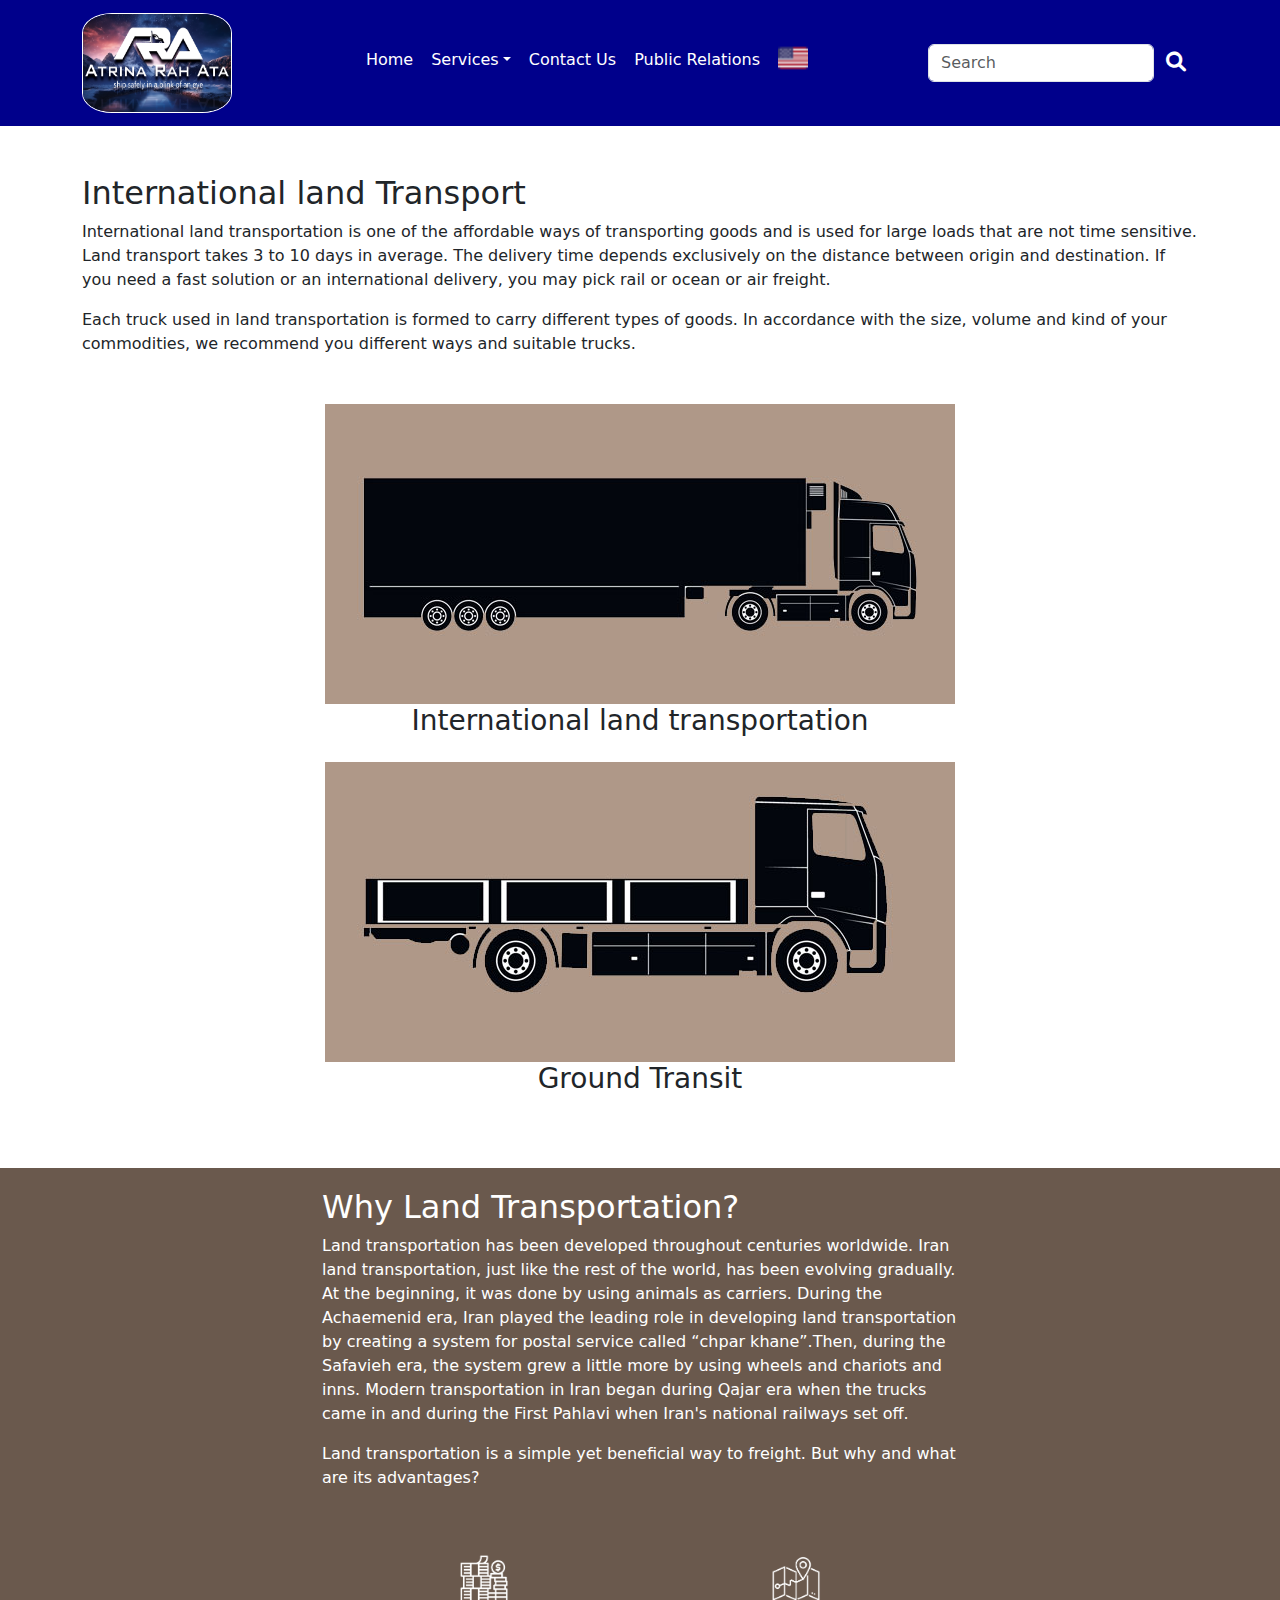
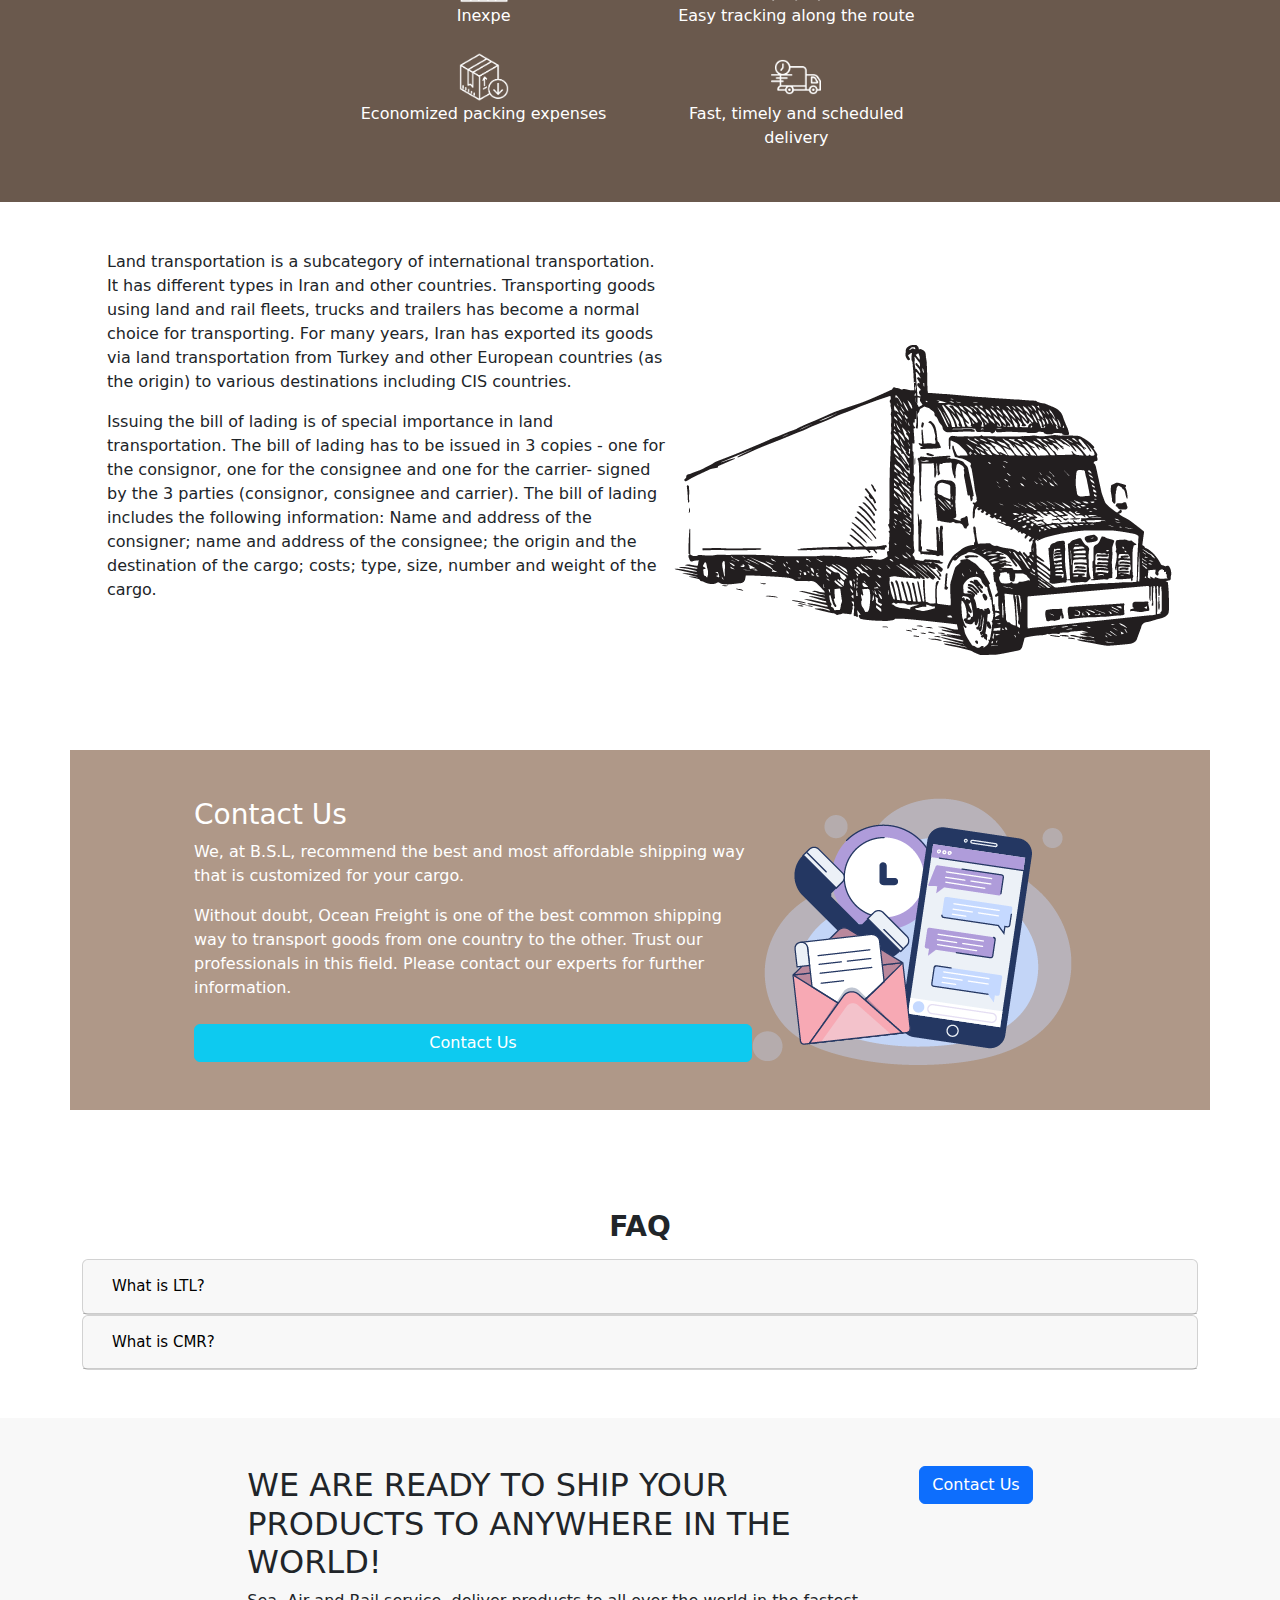
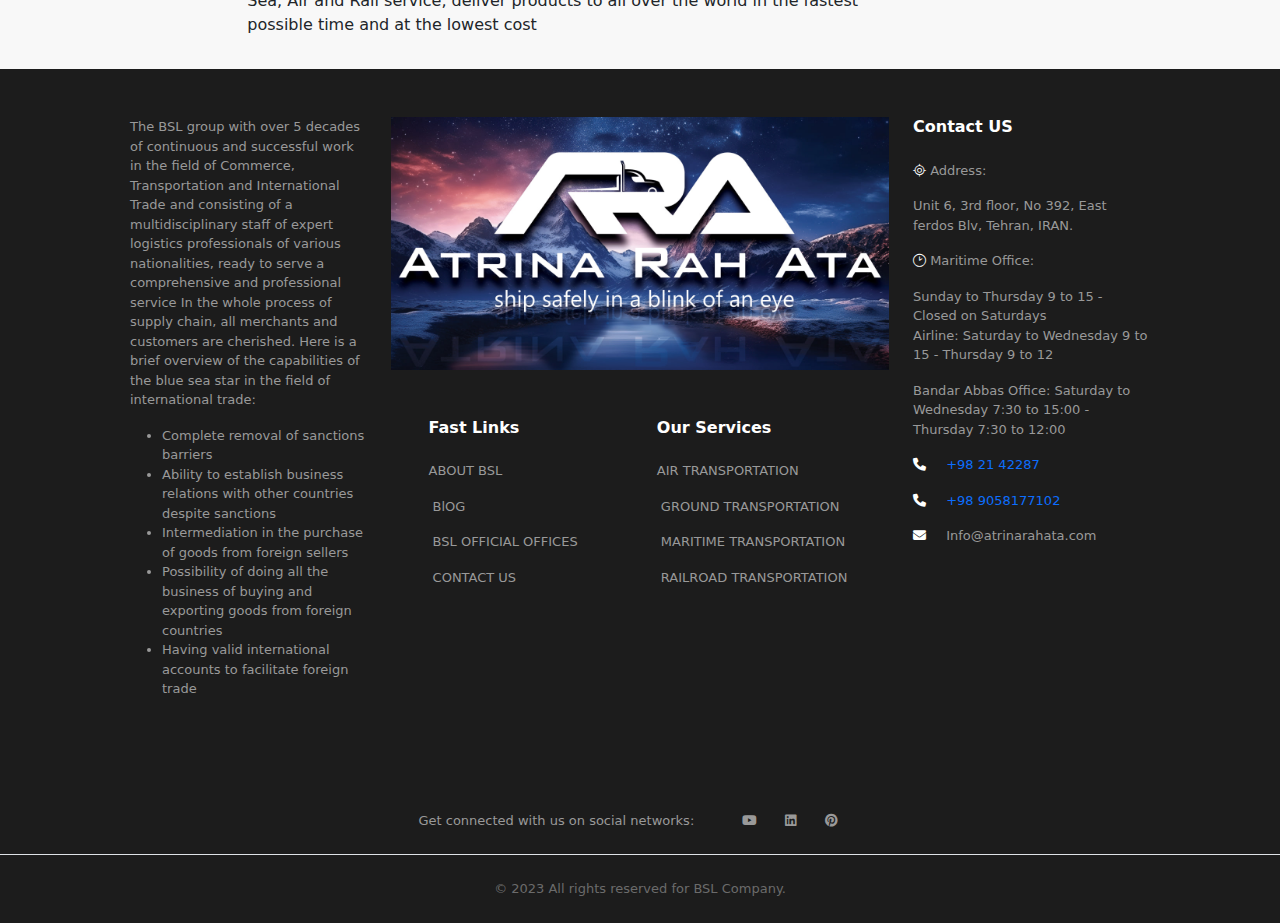
<file: HTML-Indexs/TruckTransportation.html>
<!DOCTYPE html>
<html lang="en">
  <head>
    <meta charset="UTF-8">
    <meta name="viewport" content="width=device-width, initial-scale=1.0">
    <title>Document</title>
    <link rel="stylesheet" href="../bootstrap/css/bootstrap.css" />
    <link rel="stylesheet" href="../styles/TruckTransportation.css">
  </head>
  <body>
    <nav class="navbar navbar-expand-lg bg-white">
      <div class="container">
        <a class="navbar-brand" href="index.html">
          <img class="nav__Logo"
            src="../resources/images/Atrina Rah Ata-Image-1.png" alt="logo">
        </a>
        <form action="#" class="searchform order-sm-start order-lg-last">
          <div class="form-group d-flex">
            <input type="search" class="form-control" placeholder="Search">
            <i class="fa fa-search p-2 mx-1"></i>
          </div>
        </form>
        <button class="navbar-toggler text-white" type="button"
          data-toggle="collapse"
          data-target="#ftco-nav" aria-controls="ftco-nav" aria-expanded="false"
          aria-label="Toggle navigation">
          <span class="fa fa-bars"></span> Menu
        </button>
        <div class="collapse navbar-collapse" id="ftco-nav">
          <ul class="navbar-nav m-auto p-2">
            <li class="nav-item active"><a href="../root/index.html"
                class="nav-link">Home</a></li>
            <li class="nav-item dropdown">
              <a class="nav-link dropdown-toggle" href="#" id="dropdown04"
                data-toggle="dropdown" aria-haspopup="true"
                aria-expanded="false">Services</a>
              <div class="dropdown-menu" aria-labelledby="dropdown04">
                <a class="dropdown-item" href="../HTML-Indexs/AirPlanePage.html">Airplane
                  Transportation</a>
                <a class="dropdown-item"
                  href="../HTML-Indexs/OceanTransportation.html">Ocean
                  Transportation</a>
                <a class="dropdown-item"
                  href="../HTML-Indexs/TruckTransportation.html">TruckTransportation</a>
              </div>
            </li>
            <li class="nav-item"><a href="../HTML-Indexs/ContactUs.html"
                class="nav-link">Contact Us</a></li>
            <li class="nav-item"><a href="../HTML-Indexs/PublicRelations.html"
                class="nav-link">Public Relations</a></li>

            <li class="nav-item">
              <a href class="nav-link"><img
                  src="../resources/images/favicon-16x16.png" alt="Country Flag"
                  height="30" class="ml-2"
                  style="position: relative; bottom: 5px;"></a>
            </li>
          </ul>
        </div>
      </div>
    </nav>
    <main>
      <section>
        <section class="d-grid text__item container">
          <div class="text__info mx-auto mt-5 d-grid">
            <h2 class="mb-2">International land Transport</h2>
            <p>
              International land transportation is one of the affordable ways of
              transporting goods and is used for large loads that are not time
              sensitive. Land transport takes 3 to 10 days in average. The
              delivery time depends exclusively on the distance between origin
              and destination. If you need a fast solution or an international
              delivery, you may pick rail or ocean or air freight.
            </p>
            <p>
              Each truck used in land transportation is formed to carry
              different types of goods. In accordance with the size, volume and
              kind of your commodities, we recommend you different ways and
              suitable trucks.
            </p>
          </div>
          <div
            class="text_item__info d-flex gap-3 text-center mt-2 pt-4 mb-3 flex-wrap justify-content-center">
            <div>
              <img src="../resources/images/Truck_10.jpg" class="img-fluid" alt>
              <h3>International land transportation</h3>
            </div>
            <div>
              <img src="../resources/images/TruckGround.jpg" class="img-fluid"
                alt>
              <h3>Ground Transit</h3>
            </div>
          </div>

        </section>
        <section
          class="info_text__bar d-flex flex-wrap p-1 mt-5 justify-content-center ">
          <div class="w-50">
            <h2 class="text-white mt-3">Why Land Transportation?</h2>
            <p class="text-white">Land transportation has been developed
              throughout centuries
              worldwide. Iran land transportation, just like the rest of the
              world, has been evolving gradually. At the beginning, it was done
              by using animals as carriers. During the Achaemenid era, Iran
              played the leading role in developing land transportation by
              creating a system for postal service called “chpar khane”.Then,
              during the Safavieh era, the system grew a little more by using
              wheels and chariots and inns. Modern transportation in Iran began
              during Qajar era when the trucks came in and during the First
              Pahlavi when Iran's national railways set off.</p>
            <p class="text-white">
              Land transportation is a simple yet beneficial way to freight. But
              why and what are its advantages?
            </p>
          </div>
          <div
            class="item__img flex-column d-flex p-5 justify-content-center">
            <div class="d-flex gap-5 justify-content-around mb-4">
              <div class="d-flex flex-column w-50 align-items-center">
                <img src="../resources/images/Inexpe.png" alt="Inexpe">
                <span class="text-white">Inexpe</span>
              </div>
              <div class="d-flex flex-column w-50 align-items-center">
                <img src="../resources/images/EasyTracking.png"
                  alt="EasyTracking">
                <span class="text-white">Easy tracking along the route</span></div>
            </div>
            <div class="d-flex gap-5 justify-content-around text-center">
              <div class="d-flex flex-column w-50 align-items-center">
                <img src="../resources/images/EconomizedPacking.png"
                  alt="EconomizedPacking">
                <span class="text-white">Economized packing expenses</span></div>
              <div class="d-flex flex-column w-50 align-items-center">
                <img src="../resources/images/Delivery.png" alt="Delivery">
                <span class="text-white">Fast, timely and scheduled delivery</span>
              </div>
            </div>
          </div>
        </section>
        <section
          class="container d-flex mt-5 flex-wrap gap-2 justify-content-center">
          <div
            class="d-flex flex-column w-50 align-content-center align-items-center">
            <p>Land transportation is a subcategory of international
              transportation. It has different types in Iran and other
              countries. Transporting goods using land and rail fleets, trucks
              and trailers has become a normal choice for transporting. For many
              years, Iran has exported its goods via land transportation from
              Turkey and other European countries (as the origin) to various
              destinations including CIS countries.</p>
            <p>
              Issuing the bill of lading is of special importance in land
              transportation. The bill of lading has to be issued in 3 copies -
              one for the consignor, one for the consignee and one for the
              carrier- signed by the 3 parties (consignor, consignee and
              carrier). The bill of lading includes the following information:
              Name and address of the consigner; name and address of the
              consignee; the origin and the destination of the cargo; costs;
              type, size, number and weight of the cargo.
            </p>
          </div>
          <div>
            <img src="../resources/images/truuck.png" class="img-fluid"
              alt="Truck-image">
          </div>
        </section>
        <section
          class="container contactUs__box d-flex pt-5 flex-wrap justify-content-center">
          <div class="d-flex flex-column w-50">
            <h3>
              Contact Us
            </h3>
            <p>We, at B.S.L, recommend the best and most affordable shipping way
              that is customized for your cargo.</p>
            <p>Without doubt, Ocean Freight is one of the best common shipping
              way to transport goods from one country to the other. Trust our
              professionals in this field. Please contact our experts for
              further information.</p>
            <button type="button" value="Contact Us"
              class="btn btn-info mb-5 mt-2"><a href class="text-white">Contact
                Us</a></button>
          </div>
          <div>
            <img src="../resources/images/2000_Prancheta-1-1.png"
              alt="2000_Prancheta-1-1" class="img-fluid">
          </div>
        </section>
        <section class="container FAQ__info">
          <div id="accordion" style="margin-top: 100px">
            <h3 class="fw-semibold"
              style="text-align: center;padding-bottom: 8px">FAQ</h3>
            <div class="card">
              <div class="card-header">
                <a class="btn" data-bs-toggle="collapse" href="#collapseOne"
                  style="font-size: 15px;color: black">
                  What is LTL?
                </a>
              </div>
              <div id="collapseOne" class="collapse"
                data-bs-parent="#accordion">
                <div class="card-body">
                  <ul style="font-size: 15px">
                    <li style="padding-top: 5px; list-style: none;">
                      <p>
                        If the container for carrying the goods is not
                        completely at your disposal and the container for
                        carrying the goods is generally shared with other
                        importers and traders, that is, you use some container
                        space, the so-called transport of your goods will be
                        grouped.
                      </p>
                    </li>
                  </ul>
                </div>
              </div>
            </div>
            <div id="accordion">
              <div class="card">
                <div class="card-header">
                  <a class="btn" data-bs-toggle="collapse" href="#collapseTwo"
                    style="font-size: 15px;color: black">
                    What is CMR?
                  </a>
                </div>
                <div id="collapseTwo" class="collapse"
                  data-bs-parent="#accordion">
                  <div class="card-body">
                    <ul style="font-size: 15px">
                      <li style="padding-top: 5px">
                        <p>Cargo bill of lading</p>
                      </li>
                    </ul>
                  </div>
                </div>
              </div>
            </div>
          </div>
        </section>
        <section
          class="d-flex pt-5 flex-wrap justify-content-center gap-5 p2__Contact mt-5 p-3">
          <div class="w-50">
            <h2>WE ARE READY TO SHIP YOUR PRODUCTS TO ANYWHERE IN THE WORLD!</h2>
            <p>Sea, Air and Rail service, deliver products to all over the world
              in the fastest possible time and at the lowest cost</p>
          </div>
          <div class>
            <button type="button" value="Contact Us" class="btn btn-primary"><a
                href class="text-white">Contact Us</a></button>
          </div>
        </section>
      </section>
    </main>
    <!-- Footer -->
    <footer class="text-center text-lg-start footer">
      <section>
        <div class="container text-center text-md-start">
          <!-- Grid row -->
          <div class="row p-5">
            <!-- Grid column -->
            <div class="col-md-3 col-lg-4 col-xl-3 mx-auto mb-4">

              <p>
                The BSL group with over 5 decades of continuous
                and successful work in the field of Commerce,
                Transportation and International Trade and
                consisting of a multidisciplinary staff of
                expert logistics professionals of various
                nationalities, ready to serve a comprehensive
                and professional service In the whole process of
                supply chain, all merchants and customers are
                cherished. Here is a brief overview of the
                capabilities of the blue sea star in the field
                of international trade:
              </p>
              <ul>
                <li>Complete removal of sanctions barriers</li>
                <li>Ability to establish business relations with
                  other countries despite sanctions</li>
                <li>Intermediation in the purchase of goods from
                  foreign sellers</li>
                <li>Possibility of doing all the business of
                  buying and exporting goods from foreign
                  countries</li>
                <li>Having valid international accounts to
                  facilitate foreign trade</li>

              </ul>
            </div>
            <!-- Grid column -->

            <!-- Grid column -->
            <div
              class="col mb-4 justify-content-center">
              <!-- Links -->
              <div class="row d-grid logo justify-content-center">
                <img src="../resources/images/logo.jpg" alt
                  style="border-radius: 10px">
              </div>

              <div class="d-flex justify-content-around mt-5 link__style">
                <div>
                  <h6 class="fw-bold mb-4 text-white">
                    Fast Links
                  </h6>
                  <p>
                    <a href="#!" class="text-reset">ABOUT
                      BSL</a>
                  </p>
                  <p>
                    <a href="#!" class="text-reset p-1">BlOG</a>
                  </p>
                  <p>
                    <a href="#!" class="text-reset p-1">BSL
                      OFFICIAL
                      OFFICES</a>
                  </p>
                  <p>
                    <a href="#!" class="text-reset p-1">CONTACT
                      US</a>
                  </p>
                </div>
                <div class="link__style">
                  <h6 class="fw-bold mb-4 text-white">
                    Our Services
                  </h6>
                  <p>
                    <a href="#!" class="text-reset">
                      AIR TRANSPORTATION
                    </a>
                  </p>
                  <p>
                    <a href="#!" class="text-reset p-1">GROUND
                      TRANSPORTATION</a>
                  </p>
                  <p>
                    <a href="#!" class="text-reset p-1">
                      MARITIME TRANSPORTATION
                    </a>
                  </p>
                  <p>
                    <a href="#!" class="text-reset p-1">
                      RAILROAD TRANSPORTATION
                    </a>
                  </p>
                </div>

              </div>

            </div>

            <div
              class="col-md-4 col-lg-3 col-xl-3 mx-auto mb-md-0 mb-4">
              <!-- Links -->
              <h6 class="fw-bold mb-4 text-white">Contact US</h6>

              <p><i
                  class="fa-sharp fa-light fa-location-crosshairs text-white">

                </i> Address:
              </p>
              Unit 6, 3rd floor, No 392, East ferdos
              Blv, Tehran, IRAN.

              <p>
                <p><i class=" text-white fa-light fa-clock-two"></i>
                  Maritime Office:</p>
                Sunday to Thursday 9 to 15 -
                Closed on Saturdays
                <p>Airline: Saturday to Wednesday 9 to 15 -
                  Thursday 9 to 12</p>
                <p> Bandar Abbas Office: Saturday to Wednesday
                  7:30
                  to 15:00 - Thursday 7:30 to 12:00</p>

              </p>

              <p class="text-primary"><i
                  class="fas fa-phone me-3 text-white"></i>
                +98 21 42287</p>
              <p class="text-primary"><i
                  class="fas fa-phone me-3 text-white"></i>
                +98 9058177102</p>
              <p>
                <i class="fas fa-envelope me-3 text-white"></i>
                Info@atrinarahata.com
              </p>
            </div>
            <!-- Grid column -->
          </div>
          <!-- Grid row -->
        </div>
      </section>
      <!-- Section: Links  -->
      <section
        class="d-flex justify-content-center  p-4 border-bottom">
        <div class="me-5 d-none d-lg-block">
          <span>Get connected with us on social networks:</span>
        </div>

        <div>
          <a href class="me-4 text-reset">
            <i class="fa-brands fa-youtube"></i>
          </a>
          <a href class="me-4 text-reset">
            <i class="fab fa-linkedin"></i>
          </a>
          <a href class="me-4 text-reset">
            <i class="fa-brands fa-pinterest"></i>
          </a>
        </div>

      </section>
      <!-- Section: Links  -->
      <!-- Copyright -->
      <div class="text-center p-4"
        style="background-color:#1C1C1C; color: #6B6B6B;">
        © 2023 All rights reserved for BSL Company.
      </div>
      <!-- Copyright -->
    </footer>
    <!-- Footer -->
    <script src="../bootstrap/js/bootstrap.bundle.js"></script>
    <script src="../scripts/script.js" defer></script>
    <script src="https://code.jquery.com/jquery-3.5.1.slim.min.js"></script>
    <script
      src="https://cdn.jsdelivr.net/npm/@popperjs/core@2.9.3/dist/umd/popper.min.js"></script>
    <script
      src="https://stackpath.bootstrapcdn.com/bootstrap/4.5.0/js/bootstrap.min.js"></script>
  </body>
</html>
</file>
<file: styles/style.css>
@import url('https://fonts.googleapis.com/css2?family=Poppins:wght@300;400;500;600;700;800;900&display=swap');
@import url(../Icon/fontawesome-pro-6.1.1-web/css/all.min.css);
*{
    margin: 0;
    padding: 0;
    box-sizing: border-box;
}
a {
    text-decoration: none;
}
h6 {
    font-size: 14px;
}
i {
    font-size: 24px;
}
body {
    max-height: 100vh;
}

.navbar {
    background-color: darkblue !important;
}
.nav-link {
    color: #ffffff;
    padding-right: 10px !important;
    position: relative;
}

.nav-link::before {
    position: absolute;
    content: '';
    width: 100%;
    height: 4px;
    border-radius: 4px;
    background-color: #16f407;
    bottom: 0;
    left: 0;
    transform-origin: right;
    transform: scaleX(0);
    transition: transform .3s ease-in-out;
}

.nav-link:hover::before {
    transform-origin: left;
    transform: scaleX(1);
}

.nav-link:hover {
    color: #ffffff;
}
.nav-link:focus {
    color: yellow;
}
.nav__Logo {
    width: 150px;
    height: 100px;
    border-radius: 20%;
    border: 1px solid white;
}
.dropdown-item {
    color: rgba(255, 255, 255, 0.55);
}
.dropdown-item:hover {
    background-color: #212529;
    color: #ffffff;
}
.dropdown-item  {
    color: #ffffff;
    padding-right: 10px !important;
    position: relative;
    
}

.dropdown-item::before {
    position: absolute;
    content: '';
    width: 100%;
    height: 4px;
    border-radius: 4px;
    background-color: #16f407;
    bottom: 0;
    left: 0;
    transform-origin: right;
    transform: scaleX(0);
    transition: transform .3s ease-in-out;
}

.dropdown-item:hover::before {
    transform-origin: left;
    transform: scaleX(1);
}

.dropdown-item:hover {
    color: #ffffff;
    background-color: darkblue;
}
.dropdown-menu {
    background-color:darkblue;
    border: 2px solid rgb(233, 238, 225);
}


.text__hover>p {
    border-bottom: 1px solid #393838;
    transition: all .3s ease-in;
}
.text__hover>P:hover {
    border-bottom: 1px solid rgb(6, 11, 165);
}
.text__color>li {
    color: #0dcaf0 !important;
}
.fa-youtube:hover {
    color: red;
}
.fa-linkedin:hover {
    color: rgb(39, 39, 187);
}
.fa-pinterest:hover{
    color: darkorange;
}
.fa-search {
    color: #fff;
}

.navbar-items-content{
    font-size: 16px;
    padding-top: 16px;
    color: black;
    text-shadow: 1px 1px 15px #4DD0E1;
}
.navbar-items-content:hover{
    padding-top: 4px;
    border-bottom: 3px solid #000a50;
    color: #0dcaf0;
}
.navbar-items-content:active{
    color: darkblue;
}
.nav__Logo {
    width: 150px;
    height: 100px;
}


#search-in-nav{
    color: #FFF;
    background-color: #1c1c1c;
    position: relative;
    border: none;
    font-size: 12px;
    font-family: IRANYekan !important;
    font-style: italic;
    margin: 0;
    display: inline-block;
    box-shadow: none;
    outline: none;
    width: 100%;
    padding: 2px 30px 2px 15px;
    border-radius: 3px;
    height: 34px;
    transition: all .15s ease-out;
    overflow: visible;
    line-height: 1.15;
}
#searchsubmit{
    color: hsla(0,0%,100%,.4);
    width: 20px;
    background-color: transparent;
    border: none;
    padding: 7px 0 0 0 ;
    display: inline-block;
    height: 46px;
    line-height: 14px;
    vertical-align: center;
    margin-top: -8px;
    outline: none;

}
#box {
    color: #fff;
    background-color: #15155f;
    border-radius: 15px;
    box-shadow: 1px 1px 18px #0dcaf0;
}
.text-box{
    font-size: 13px;
}
.special-text-box{
    font-size: 14px;
}
#call-us{
    color: white;
    background-color: #1AB7EA;
    width: 180px;
    height: 65px;
    font-size: 19px;
}
#border_text {
    border-bottom: 4px solid darkblue;
}

#first-image{
    width: 330px;
    height: 440px;
    border-radius: 15px;
    background-color: #000000;
    background-image: url("../resources/images/shutterstock_1031173342.jpg");
    background-repeat: no-repeat;
    background-position-x:center;
    background-position-y:center;
    background-attachment: fixed;
    background-size:cover;
    margin-left: 15px;
    box-shadow: 1px 1px 35px 3px #90A4AE;
}
#first-image:hover{
    opacity: 75%;
}
#second-image{
    width: 550px;
    height: 440px;
    border-radius: 15px;
    background-color: #000000;
    background-image: url("../resources/images/4295.jpg");
    background-repeat: no-repeat;
    background-position-x:center;
    background-position-y:center;
    background-attachment: fixed;
    background-size:cover;
    margin-left: 15px;
    box-shadow: 1px 1px 35px 2px #26C6DA;
}
#second-image:hover{
    opacity: 75%;
}
#third-image{
    width: 330px;
    height: 440px;
    border-radius: 15px;
    background-color: #000000;
    background-image: url("../resources/images/آشنایی-با-انواع-کامیون-1024x576.jpg");
    background-repeat: no-repeat;
    background-position-x:center;
    background-position-y:center;
    background-attachment: fixed;
    background-size:cover;
    margin-left: 15px;
    box-shadow: 1px 1px 35px 1px #8D6E63;
}
#third-image:hover{
    opacity: 75%;
}

#messageFormDiv
{
    margin: 0;
    padding: 0;
    box-sizing: border-box;
    font-family: 'Poppins', sans-serif;
}
#messageFormDiv .box
{
    position: relative;
    width: 450px;
    height: 612px;
    border-radius: 8px;
    overflow: hidden;
}
#messageFormDiv .box::before
{
    content: '';
    z-index: 1;
    position: absolute;
    top: -50%;
    left: -50%;
    width: 380px;
    height: 420px;
    transform-origin: bottom right;
    background: linear-gradient(0deg,transparent,darkblue,darkblue);
    animation: animate 6s linear infinite;
}
#messageFormDiv .box::after
{
    content: '';
    z-index: 1;
    position: absolute;
    top: -50%;
    left: -50%;
    width: 500px;
    height: 700px;
    transform-origin: bottom right;
    background: linear-gradient(0deg,transparent,darkblue,darkblue);
    animation: animate 6s linear infinite;
    animation-delay: -3s;
}
@keyframes animate
{
    0%
    {
        transform: rotate(0deg);
    }
    100%
    {
        transform: rotate(360deg);
    }
}
#messageFormDiv form
{
    position: absolute;
    inset: 2px;
    background: #fff;
    padding: 50px 40px;
    border-radius: 8px;
    z-index: 2;
    display: flex;
    flex-direction: column;
}
#messageFormDiv h2
{
    color: black;
    font-weight: 500;
    text-align: center;
    letter-spacing: 0.1em;
}
#messageFormDiv .inputBox
{
    position: relative;
    width: 300px;
    margin-top: 35px;
    margin-left: auto;
    margin-right: auto;
}
#messageFormDiv .inputBox input
{
    position: relative;
    width: 100%;
    padding: 20px 10px 10px;
    background: transparent;
    outline: none;
    box-shadow: none;
    border: none;
    color: #fff;
    font-size: 1em;
    letter-spacing: 0.05em;
    transition: 0.5s;
    z-index: 10;
}
#messageFormDiv .inputBox span
{
    position: absolute;
    left: 0;
    padding: 20px 0px 10px;
    pointer-events: none;
    font-size: 1em;
    color: #8f8f8f;
    letter-spacing: 0.05em;
    transition: 0.5s;
}
#messageFormDiv .inputBox input:valid ~ span,
#messageFormDiv .inputBox input:focus ~ span
{
    color: blue;
    transform: translateX(0px) translateY(-34px);
    font-size: 0.75em;
}
#messageFormDiv .inputBox i
{
    position: absolute;
    left: 0;
    bottom: 0;
    width: 100%;
    height: 2px;
    background: blue;
    border-radius: 4px;
    overflow: hidden;
    transition: 0.5s;
    pointer-events: none;
    z-index: 9;
}
#messageFormDiv .inputBox input:valid ~ i,
#messageFormDiv .inputBox input:focus ~ i
{
    height: 44px;
}
#messageFormDiv input[type="submit"]
{
    border: none;
    outline: none;
    padding: 11px 25px;
    cursor: pointer;
    border-radius: 4px;
    font-weight: 600;
    width: 100px;
    margin-top: 10px;
}
#messageFormDiv input[type="submit"]:active
{
    opacity: 0.8;
}
.submitColor{
    position: relative;
    background-color: #2836FFFF;
    color: white;
    top: 25px;
    left: auto;
    right: auto;
}
.submitColor:hover{
    background-color: white;
    border: 1px solid darkblue;
    color: darkblue;
    transition: all 250ms ease-in;
}
#textAreaInMessageForm{
    padding: 5px;
}
.select-container{
    display: flex;
    justify-content: center;
    position: relative;
    min-width: 250px;
    height: 50px;

}
.select-box{
    border: none;
    appearance: none;
    padding: 0 30px 0 15px;
    width: 100%;
    color: white;
    background-color: #2836ff;
    border-radius: 2px;
    font-size: 14px;
}
.select-container .icon-container{
    width: 50px;
    height: 100%;
    position: absolute;
    right: 0;
    display: flex;
    align-items: center;
    justify-content: center;
}
.first-underline{
    background-color: #000a50;
    width: 7%;
    height: 4px;
    border-radius: 5px;
    margin-left: 3px;
}
#another-div2{
    background-image: url("../resources/images/world-map.png");
}
#bestChoiseContainer{ 
    background-color: #000a50;
}
#first-underline{
    background-color: #0dcaf0;
    width: 11%;
    height: 4px;
    border-radius: 5px;
    margin-left: 652px;
}
.responsive__content a {
 font-size: 20px;
 color: #f8f8f8;
}
.responsive__content a:hover {
    color: #000;
}
@media (max-width:993px) {
    .responsive__content{
        width: 100% !important;
        
    }
}
.p2__Contact {
    background: #dfd0d0;
}
.footer {
    background-color:#1C1C1C;
    color: #999999;
    font-size: 13px;
}
.link__style a {
    color: #18272F;
    position: relative;
    text-decoration: none; 
    padding-bottom: 3px;
  }
  
  .link__style a::before {
    content: '';
    position: absolute;
    width: 100%;
    height: 4px;
    border-radius: 4px;
    background-color: #0ba3f6;
    bottom: 0;
    left: 0;
    transform-origin: right;
    transform: scaleX(0);
    transition: transform .3s ease-in-out;
  }
  
  .link__style a:hover::before {
    transform-origin: left;
    transform: scaleX(1);
  }
</file>
<file: styles/AirPlaneStyle.css>
@import url(../Icon/fontawesome-pro-6.1.1-web/css/all.min.css);

* {
    margin: 0;
    padding: 0;
    box-sizing: border-box;
}

a {
    text-decoration: none;
}

.nav-link:focus {
    color: yellow;
}

.navbar {
    background-color: darkblue !important;
}

.nav__Logo {
    width: 150px;
    height: 100px;
    border-radius: 20%;
    border: 1px solid white;
}

.dropdown-item {
    color: rgba(255, 255, 255, 0.55);
}

.dropdown-item:hover {
    background-color: #212529;
    color: #ffffff;
}

.dropdown-item {
    color: #ffffff;
    padding-right: 10px !important;
    position: relative;

}

.dropdown-item::before {
    position: absolute;
    content: '';
    width: 100%;
    height: 4px;
    border-radius: 4px;
    background-color: #16f407;
    bottom: 0;
    left: 0;
    transform-origin: right;
    transform: scaleX(0);
    transition: transform .3s ease-in-out;
}

.dropdown-item:hover::before {
    transform-origin: left;
    transform: scaleX(1);
}

.dropdown-item:hover {
    color: #ffffff;
    background-color: darkblue;
}

.dropdown-menu {
    background-color: darkblue;
    border: 2px solid rgb(233, 238, 225);
}

.fa-search {
    color: #fff;
    font-size: 20px;
}

.nav-link {
    color: #ffffff;
    padding-right: 10px !important;
    position: relative;
}

.nav-link::before {
    position: absolute;
    content: '';
    width: 100%;
    height: 4px;
    border-radius: 4px;
    background-color: #16f407;
    bottom: 0;
    left: 0;
    transform-origin: right;
    transform: scaleX(0);
    transition: transform .3s ease-in-out;
}

.nav-link:hover::before {
    transform-origin: left;
    transform: scaleX(1);
}

.nav-link:hover {
    color: #ffffff;
}

.item__img img {
    width: 50px;
    height: 50px;
}

.info_text__bar {
    width: 100%;
    background-color: #540500;
}

.contactUs__box {
    background-color: #A60200;
    color: #fff;
}

.p2__Contact {
    background: #F8F8F8;
}

.footer {
    background-color: #1C1C1C;
    color: #999999;
    font-size: 13px;
}

.text__hover>p {
    border-bottom: 1px solid #393838;
    transition: all .3s ease-in;
}

.text__hover>P:hover {
    border-bottom: 1px solid rgb(6, 11, 165);
}

.text__color>li {
    color: #0dcaf0 !important;
}

.fa-youtube {
    font-size: 20px;
}

.fa-linkedin {
    font-size: 20px;
}

.fa-pinterest {
    font-size: 20px;
}

.fa-youtube:hover {
    color: red;
}

.fa-linkedin:hover {
    color: rgb(39, 39, 187);
}

.fa-pinterest:hover {
    color: darkorange;
}

.fa-search {
    color: #fff;
}

.link__style a {
    color: #18272F;
    position: relative;
    text-decoration: none;
    padding-bottom: 3px;
}

.link__style a::before {
    content: '';
    position: absolute;
    width: 100%;
    height: 4px;
    border-radius: 4px;
    background-color: #0ba3f6;
    bottom: 0;
    left: 0;
    transform-origin: right;
    transform: scaleX(0);
    transition: transform .3s ease-in-out;
}

.link__style a:hover::before {
    transform-origin: left;
    transform: scaleX(1);
}

.word-break {
    overflow-wrap: break-word;
}
</file>
<file: styles/ContactUs.css>
@import url(../Icon/fontawesome-pro-6.1.1-web/css/all.min.css);
* {
    margin: 0;
    padding: 0;
    box-sizing: border-box;
}

body {
    background-color: #ffffff !important;
    color: #ffffff;
    font-family: 'Arial', sans-serif;
    height: 100vh;
}

a {
    text-decoration: none;
}

.navbar {
    background-color: darkblue !important;
}

.nav-link:focus {
    color: yellow;
}

.nav__Logo {
    width: 150px;
    height: 100px;
    border-radius: 20%;
    border: 1px solid white;
}

.dropdown-item {
    color: rgba(255, 255, 255, 0.55);
}

.dropdown-item:hover {
    background-color: #212529;
    color: #ffffff;
}

.dropdown-item {
    color: #ffffff;
    padding-right: 10px !important;
    position: relative;

}

.dropdown-item::before {
    position: absolute;
    content: '';
    width: 100%;
    height: 4px;
    border-radius: 4px;
    background-color: #16f407;
    bottom: 0;
    left: 0;
    transform-origin: right;
    transform: scaleX(0);
    transition: transform .3s ease-in-out;
}

.dropdown-item:hover::before {
    transform-origin: left;
    transform: scaleX(1);
}

.dropdown-item:hover {
    color: #ffffff;
    background-color: darkblue;
}

.dropdown-menu {
    background-color: darkblue;
    border: 2px solid rgb(233, 238, 225);
}

.fa-search {
    color: #fff;
    font-size: 20px;
}

.nav-link {
    color: #ffffff;
    padding-right: 10px !important;
    position: relative;
}

.nav-link::before {
    position: absolute;
    content: '';
    width: 100%;
    height: 4px;
    border-radius: 4px;
    background-color: #16f407;
    bottom: 0;
    left: 0;
    transform-origin: right;
    transform: scaleX(0);
    transition: transform .3s ease-in-out;
}

.nav-link:hover::before {
    transform-origin: left;
    transform: scaleX(1);
}

.nav-link:hover {
    color: #ffffff;
}

.logo {
    max-width: 150px;
    height: auto;
    margin-bottom: 20px;
    border-radius: 5px;
    box-shadow: 0 0 10px rgba(0, 0, 0, 0.3);
    transition: transform 0.3s ease-in-out;
}

.logo:hover {
    transform: scale(1.1);
    /* Scale the logo slightly on hover */
}

.contact-container {
    max-width: 800px;
    margin: 0px auto;
    padding: 30px;
    background-color: #212529;
    /* Darker background color */
    border-radius: 10px;
    box-shadow: 0 10px 20px rgba(0, 0, 0, 0.5);
    /* Colorful box shadow */
    transition: box-shadow 0.3s;
}

.contact-container:hover {
    box-shadow: 0 10px 40px rgba(255, 165, 0, 0.8);
    /* Adjust shadow color on hover */
}

.logo__footer {
    max-width: 150px;
    height: auto;
    margin-bottom: 20px;
}

h2 {
    color: #007bff;
}
h4 , h6{
    color: #ffffff;
}
.icon {
    font-size: 24px;
    margin-right: 10px;
}

.contact-info {
    display: flex;
    align-items: center;
    justify-content: center;
    margin-bottom: 15px;
}

.contact-info p {
    margin: 0;
    color: #ced4da;
    /* Lighter text color for contact info */
}

.form-group {
    margin-bottom: 25px;
}

textarea.form-control {
    resize: vertical;
}

button.btn-primary {
    background-color: #007bff;
    border: 1px solid #007bff;
    transition: background-color 0.3s, border-color 0.3s;
}

button.btn-primary:hover {
    background-color: #0056b3;
    border: 1px solid #0056b3;
}


.footer {
    background-color: #1C1C1C;
    color: #999999;
    font-size: 13px;
}
</file>
<file: styles/OceanTransportationStyle.css>
@import url(../Icon/fontawesome-pro-6.1.1-web/css/all.min.css);

* {
    margin: 0;
    padding: 0;
    box-sizing: border-box;
}

a {
    text-decoration: none;
}

.nav-link:focus {
    color: yellow;
}

.navbar {
    background-color: darkblue !important;
}

.nav__Logo {
    width: 150px;
    height: 100px;
    border-radius: 20%;
    border: 1px solid white;
}

.dropdown-item {
    color: rgba(255, 255, 255, 0.55);
}

.dropdown-item:hover {
    background-color: #212529;
    color: #ffffff;
}

.dropdown-item {
    color: #ffffff;
    padding-right: 10px !important;
    position: relative;

}

.dropdown-item::before {
    position: absolute;
    content: '';
    width: 100%;
    height: 4px;
    border-radius: 4px;
    background-color: #16f407;
    bottom: 0;
    left: 0;
    transform-origin: right;
    transform: scaleX(0);
    transition: transform .3s ease-in-out;
}

.dropdown-item:hover::before {
    transform-origin: left;
    transform: scaleX(1);
}

.dropdown-item:hover {
    color: #ffffff;
    background-color: darkblue;
}

.dropdown-menu {
    background-color: darkblue;
    border: 2px solid rgb(233, 238, 225);
}

.fa-search {
    color: #fff;
    font-size: 20px;
}

.nav-link {
    color: #ffffff;
    padding-right: 10px !important;
    position: relative;
}

.nav-link::before {
    position: absolute;
    content: '';
    width: 100%;
    height: 4px;
    border-radius: 4px;
    background-color: #16f407;
    bottom: 0;
    left: 0;
    transform-origin: right;
    transform: scaleX(0);
    transition: transform .3s ease-in-out;
}

.nav-link:hover::before {
    transform-origin: left;
    transform: scaleX(1);
}

.nav-link:hover {
    color: #ffffff;
}

.item__img img {
    width: 50px;
    height: 50px;
}

.info_text__bar {
    width: 100%;
    background-color:#181834;
}

.contactUs__box {
    background-color: #0D47A1;
    color: #fff;
}

.p2__Contact {
    background: #F8F8F8;
}

.footer {
    background-color: #1C1C1C;
    color: #999999;
    font-size: 13px;
}

.text__hover>p {
    border-bottom: 1px solid #393838;
    transition: all .3s ease-in;
}

.text__hover>P:hover {
    border-bottom: 1px solid rgb(6, 11, 165);
}

.text__color>li {
    color: #0dcaf0 !important;
}

.fa-youtube {
    font-size: 20px;
}

.fa-linkedin {
    font-size: 20px;
}

.fa-pinterest {
    font-size: 20px;
}

.fa-youtube:hover {
    color: red;
}

.fa-linkedin:hover {
    color: rgb(39, 39, 187);
}

.fa-pinterest:hover {
    color: darkorange;
}

.fa-search {
    color: #fff;
}

.link__style a {
    color: #18272F;
    position: relative;
    text-decoration: none;
    padding-bottom: 3px;
}

.link__style a::before {
    content: '';
    position: absolute;
    width: 100%;
    height: 4px;
    border-radius: 4px;
    background-color: #0ba3f6;
    bottom: 0;
    left: 0;
    transform-origin: right;
    transform: scaleX(0);
    transition: transform .3s ease-in-out;
}

.link__style a:hover::before {
    transform-origin: left;
    transform: scaleX(1);
}

.word-break {
    overflow-wrap: break-word;
}
</file>
<file: styles/PublicRelations.css>
@import url(../Icon/fontawesome-pro-6.1.1-web/css/all.min.css);

@font-face {
    font-family: Vazir-Medium;
    src: url("../resources/fonts/English/Vazir/Medium/Vazir-Medium.ttf") format("truetype"),
        url("../resources/fonts/English/Vazir/Medium/Vazir-Medium.woff") format("woff"),
        url("../resources/fonts/English/Vazir/Medium/Vazir-Medium.woff2") format("woff2");
}

* {
    margin: 0;
    padding: 0;
    box-sizing: border-box;
}
body{
	
	font-size: 16px;
	line-height: 1.8;
	font-weight: normal;
	background: #fafafa;
	color: lighten(#000,50%);
}
i {
    font-size: 24px;
}
.nav-link:focus {
    color: yellow;
}
.nav__Logo {
    width: 150px;
    height: 100px;
    border-radius: 20%;
    border: 1px solid white;
}
.dropdown-item {
    color: rgba(255, 255, 255, 0.55);
}
.dropdown-item:hover {
    background-color: #212529;
    color: #ffffff;
}
.dropdown-item  {
    color: #ffffff;
    padding-right: 10px !important;
    position: relative;
    
}

.dropdown-item::before {
    position: absolute;
    content: '';
    width: 100%;
    height: 4px;
    border-radius: 4px;
    background-color: #16f407;
    bottom: 0;
    left: 0;
    transform-origin: right;
    transform: scaleX(0);
    transition: transform .3s ease-in-out;
}

.dropdown-item:hover::before {
    transform-origin: left;
    transform: scaleX(1);
}

.dropdown-item:hover {
    color: #ffffff;
    background-color: darkblue;
}
.dropdown-menu {
    background-color:darkblue;
    border: 2px solid rgb(233, 238, 225);
}
.fa-search {
    color: #fff;
    font-size: 20px;
}

.nav-link {
    color: #ffffff;
    padding-right: 10px !important;
    position: relative;
}

.nav-link::before {
    position: absolute;
    content: '';
    width: 100%;
    height: 4px;
    border-radius: 4px;
    background-color: #16f407;
    bottom: 0;
    left: 0;
    transform-origin: right;
    transform: scaleX(0);
    transition: transform .3s ease-in-out;
}

.nav-link:hover::before {
    transform-origin: left;
    transform: scaleX(1);
}

.nav-link:hover {
    color: #ffffff;
}

a {
    text-decoration: none;
}
h1, h2, h3, h4, h5,
.h1, .h2, .h3, .h4, .h5 {
	line-height: 1.5;
	font-weight: 400;
	font-family:'Poppins',Arial, sans-serif;
	color: #000;
}
.navbar {
    background-color: darkblue !important;
}

.ftco-section {
    padding: 7em 0;
}

.ftco-no-pt {
    padding-top: 0;
}

.ftco-no-pb {
    padding-bottom: 0;
}

.heading-section {
    font-size: 28px;
    color: #000;
}
textarea.form-control {
	height: inherit!important;
}
.form-control {
   padding: 6px 15px !important;
}
.info-wrap{
	color: rgba(255,255,255,.8);
}
.icon{
    width: 50px;
    height: 50px;
    border-radius: 50%;
    border: 2px solid rgba(255,255,255,.2);
}
.text{
    width: calc(100% - 50px);
}
.icon span{
    font-size: 20px;
    color: #fff;
}
.dbox{
    width: 100%;
    color: rgba(255,255,255,.8);
    margin-bottom: 25px;
}
.wrapper {
    width: 100%;
    -webkit-box-shadow: 0px 21px 41px -13px rgba(0, 0, 0, 0.18);
    -moz-box-shadow: 0px 21px 41px -13px rgba(0, 0, 0, 0.18);
    box-shadow: 0px 21px 41px -13px rgba(0, 0, 0, 0.18);
}

.contact-wrap {
    background: #fff;
}

.label {
    color: #000;
    text-transform: uppercase;
    font-size: 12px;
    font-weight: 600;
}

.form-control {
    border: none;
    border-bottom: 1px solid rgba(0, 0, 0, .1);
    padding: 0;
}

#contactForm .error {
    color: red;
    font-size: 12px;
}

#contactForm .form-control {
    font-size: 16px;
}


#message {
    resize: vertical;
}

#form-message-warning,
#form-message-success {
    display: none;
}

#form-message-warning {
    color: red;
}

#form-message-success {
    color: #28a745;
    font-size: 18px;
    font-weight: bold;
}

.submitting {
    float: left;
    width: 100%;
    padding: 10px 0;
    display: none;
    font-size: 16px;
    font-weight: bold;
}
.btn {
	padding: 12px 16px;
	cursor: pointer;
	border-width: 1px;
	border-radius: 5px;
	font-size: 14px;
	font-weight: 400;
	-webkit-box-shadow: 0px 10px 20px -6px rgba(0,0,0,0.12);
	-moz-box-shadow: 0px 10px 20px -6px rgba(0,0,0,0.12);
	box-shadow: 0px 10px 20px -6px rgba(0,0,0,0.12);
	position: relative;
	margin-bottom: 20px;
}
.p2__Contact {
    background: #dfd0d0;
}
.footer {
    background-color:#1C1C1C;
    color: #999999;
    font-size: 13px;
}

.text__hover>p {
    border-bottom: 1px solid #393838;
    transition: all .3s ease-in;
}
.text__hover>P:hover {
    border-bottom: 1px solid rgb(6, 11, 165);
}
.text__color>li {
    color: #0dcaf0 !important;
}
.fa-youtube {
    font-size: 20px;
}
.fa-linkedin {
    font-size: 20px;
}
.fa-pinterest {
    font-size: 20px;
}
.fa-youtube:hover {
    color: red;
}
.fa-linkedin:hover {
    color: rgb(39, 39, 187);
}
.fa-pinterest:hover{
    color: darkorange;
}
.fa-search {
    color: #fff;
}
.link__style a {
    color: #18272F;
    position: relative;
    text-decoration: none; 
    padding-bottom: 3px;
  }
  
  .link__style a::before {
    content: '';
    position: absolute;
    width: 100%;
    height: 4px;
    border-radius: 4px;
    background-color: #0ba3f6;
    bottom: 0;
    left: 0;
    transform-origin: right;
    transform: scaleX(0);
    transition: transform .3s ease-in-out;
  }
  
  .link__style a:hover::before {
    transform-origin: left;
    transform: scaleX(1);
  }
</file>
<file: styles/TruckTransportation.css>
@import url(../Icon/fontawesome-pro-6.1.1-web/css/all.min.css);

* {
    margin: 0;
    padding: 0;
    box-sizing: border-box;
}

a {
    text-decoration: none;
}

.navbar {
    background-color: darkblue !important;
}
.nav-link:focus {
    color: yellow;
}
.nav__Logo {
    width: 150px;
    height: 100px;
    border-radius: 20%;
    border: 1px solid white;
}
.dropdown-item {
    color: rgba(255, 255, 255, 0.55);
}
.dropdown-item:hover {
    background-color: #212529;
    color: #ffffff;
}
.dropdown-item  {
    color: #ffffff;
    padding-right: 10px !important;
    position: relative;
    
}

.dropdown-item::before {
    position: absolute;
    content: '';
    width: 100%;
    height: 4px;
    border-radius: 4px;
    background-color: #16f407;
    bottom: 0;
    left: 0;
    transform-origin: right;
    transform: scaleX(0);
    transition: transform .3s ease-in-out;
}

.dropdown-item:hover::before {
    transform-origin: left;
    transform: scaleX(1);
}

.dropdown-item:hover {
    color: #ffffff;
    background-color: darkblue;
}
.dropdown-menu {
    background-color:darkblue;
    border: 2px solid rgb(233, 238, 225);
}
.fa-search {
    color: #fff;
    font-size: 20px;
}

.nav-link {
    color: #ffffff;
    padding-right: 10px !important;
    position: relative;
}

.nav-link::before {
    position: absolute;
    content: '';
    width: 100%;
    height: 4px;
    border-radius: 4px;
    background-color: #16f407;
    bottom: 0;
    left: 0;
    transform-origin: right;
    transform: scaleX(0);
    transition: transform .3s ease-in-out;
}

.nav-link:hover::before {
    transform-origin: left;
    transform: scaleX(1);
}

.nav-link:hover {
    color: #ffffff;
}

.item__img img {
    width: 50px;
    height: 50px;
}

.info_text__bar {
    width: 100%;
    background-color: #6A594D;
}

.contactUs__box {
    background-color: #AF9888;
    color: #fff;
}
.p2__Contact {
    background: #F8F8F8;
}
.footer {
    background-color:#1C1C1C;
    color: #999999;
    font-size: 13px;
}

.text__hover>p {
    border-bottom: 1px solid #393838;
    transition: all .3s ease-in;
}
.text__hover>P:hover {
    border-bottom: 1px solid rgb(6, 11, 165);
}
.text__color>li {
    color: #0dcaf0 !important;
}
.fa-youtube:hover {
    color: red;
}
.fa-linkedin:hover {
    color: rgb(39, 39, 187);
}
.fa-pinterest:hover{
    color: darkorange;
}
.fa-search {
    color: #fff;
}
.link__style a {
    color: #18272F;
    position: relative;
    text-decoration: none; 
    padding-bottom: 3px;
  }
  
  .link__style a::before {
    content: '';
    position: absolute;
    width: 100%;
    height: 4px;
    border-radius: 4px;
    background-color: #0ba3f6;
    bottom: 0;
    left: 0;
    transform-origin: right;
    transform: scaleX(0);
    transition: transform .3s ease-in-out;
  }
  
  .link__style a:hover::before {
    transform-origin: left;
    transform: scaleX(1);
  }
</file>
